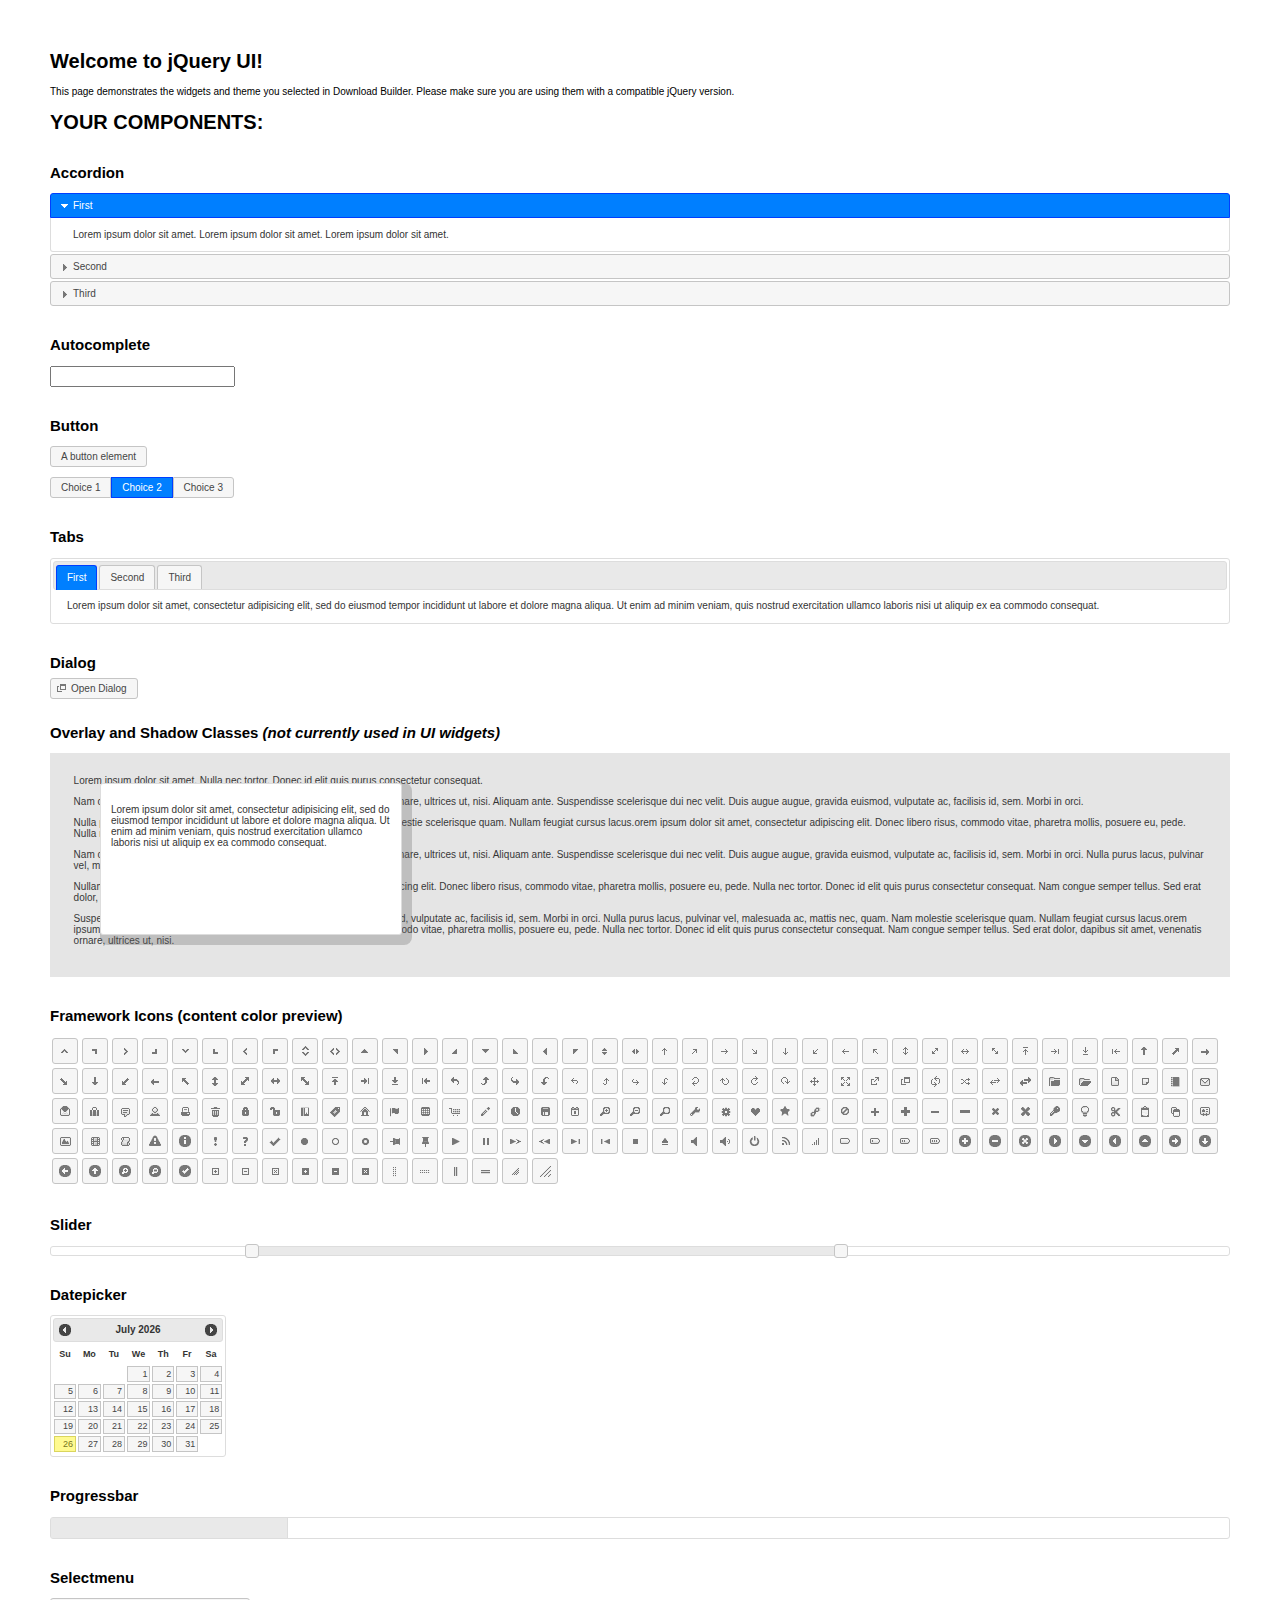
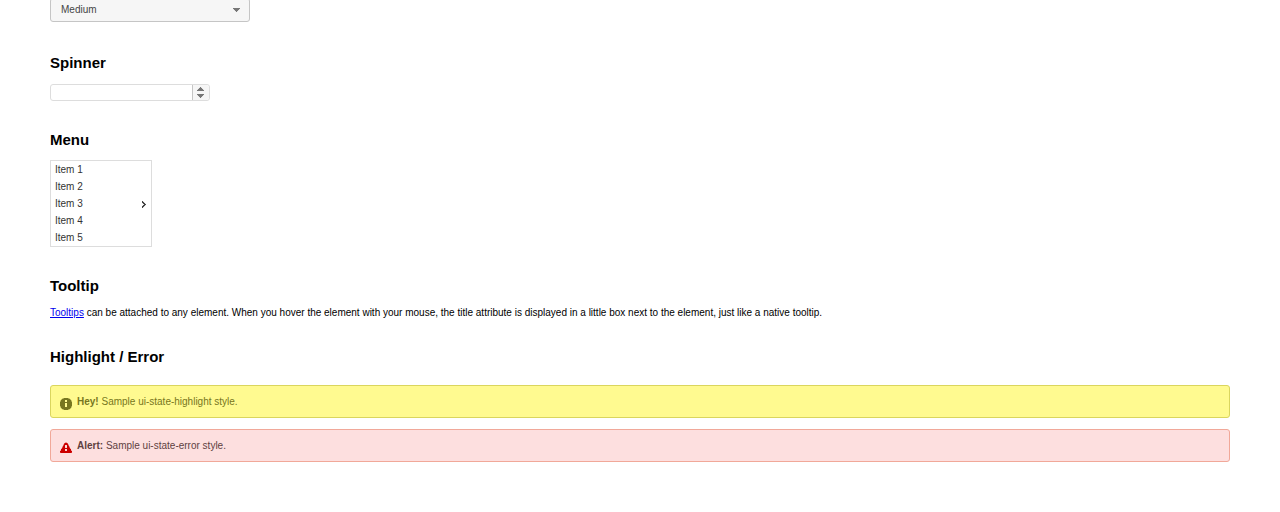
<file: vendor/jquery-ui-1.11.4/index.html>
<!doctype html>
<html lang="us">
<head>
	<meta charset="utf-8">
	<title>jQuery UI Example Page</title>
	<link href="jquery-ui.css" rel="stylesheet">
	<style>
	body{
		font: 62.5% "Trebuchet MS", sans-serif;
		margin: 50px;
	}
	.demoHeaders {
		margin-top: 2em;
	}
	#dialog-link {
		padding: .4em 1em .4em 20px;
		text-decoration: none;
		position: relative;
	}
	#dialog-link span.ui-icon {
		margin: 0 5px 0 0;
		position: absolute;
		left: .2em;
		top: 50%;
		margin-top: -8px;
	}
	#icons {
		margin: 0;
		padding: 0;
	}
	#icons li {
		margin: 2px;
		position: relative;
		padding: 4px 0;
		cursor: pointer;
		float: left;
		list-style: none;
	}
	#icons span.ui-icon {
		float: left;
		margin: 0 4px;
	}
	.fakewindowcontain .ui-widget-overlay {
		position: absolute;
	}
	select {
		width: 200px;
	}
	</style>
</head>
<body>

<h1>Welcome to jQuery UI!</h1>

<div class="ui-widget">
	<p>This page demonstrates the widgets and theme you selected in Download Builder. Please make sure you are using them with a compatible jQuery version.</p>
</div>

<h1>YOUR COMPONENTS:</h1>


<!-- Accordion -->
<h2 class="demoHeaders">Accordion</h2>
<div id="accordion">
	<h3>First</h3>
	<div>Lorem ipsum dolor sit amet. Lorem ipsum dolor sit amet. Lorem ipsum dolor sit amet.</div>
	<h3>Second</h3>
	<div>Phasellus mattis tincidunt nibh.</div>
	<h3>Third</h3>
	<div>Nam dui erat, auctor a, dignissim quis.</div>
</div>



<!-- Autocomplete -->
<h2 class="demoHeaders">Autocomplete</h2>
<div>
	<input id="autocomplete" title="type &quot;a&quot;">
</div>



<!-- Button -->
<h2 class="demoHeaders">Button</h2>
<button id="button">A button element</button>
<form style="margin-top: 1em;">
	<div id="radioset">
		<input type="radio" id="radio1" name="radio"><label for="radio1">Choice 1</label>
		<input type="radio" id="radio2" name="radio" checked="checked"><label for="radio2">Choice 2</label>
		<input type="radio" id="radio3" name="radio"><label for="radio3">Choice 3</label>
	</div>
</form>



<!-- Tabs -->
<h2 class="demoHeaders">Tabs</h2>
<div id="tabs">
	<ul>
		<li><a href="#tabs-1">First</a></li>
		<li><a href="#tabs-2">Second</a></li>
		<li><a href="#tabs-3">Third</a></li>
	</ul>
	<div id="tabs-1">Lorem ipsum dolor sit amet, consectetur adipisicing elit, sed do eiusmod tempor incididunt ut labore et dolore magna aliqua. Ut enim ad minim veniam, quis nostrud exercitation ullamco laboris nisi ut aliquip ex ea commodo consequat.</div>
	<div id="tabs-2">Phasellus mattis tincidunt nibh. Cras orci urna, blandit id, pretium vel, aliquet ornare, felis. Maecenas scelerisque sem non nisl. Fusce sed lorem in enim dictum bibendum.</div>
	<div id="tabs-3">Nam dui erat, auctor a, dignissim quis, sollicitudin eu, felis. Pellentesque nisi urna, interdum eget, sagittis et, consequat vestibulum, lacus. Mauris porttitor ullamcorper augue.</div>
</div>



<!-- Dialog NOTE: Dialog is not generated by UI in this demo so it can be visually styled in themeroller-->
<h2 class="demoHeaders">Dialog</h2>
<p><a href="#" id="dialog-link" class="ui-state-default ui-corner-all"><span class="ui-icon ui-icon-newwin"></span>Open Dialog</a></p>

<h2 class="demoHeaders">Overlay and Shadow Classes <em>(not currently used in UI widgets)</em></h2>
<div style="position: relative; width: 96%; height: 200px; padding:1% 2%; overflow:hidden;" class="fakewindowcontain">
	<p>Lorem ipsum dolor sit amet,  Nulla nec tortor. Donec id elit quis purus consectetur consequat. </p><p>Nam congue semper tellus. Sed erat dolor, dapibus sit amet, venenatis ornare, ultrices ut, nisi. Aliquam ante. Suspendisse scelerisque dui nec velit. Duis augue augue, gravida euismod, vulputate ac, facilisis id, sem. Morbi in orci. </p><p>Nulla purus lacus, pulvinar vel, malesuada ac, mattis nec, quam. Nam molestie scelerisque quam. Nullam feugiat cursus lacus.orem ipsum dolor sit amet, consectetur adipiscing elit. Donec libero risus, commodo vitae, pharetra mollis, posuere eu, pede. Nulla nec tortor. Donec id elit quis purus consectetur consequat. </p><p>Nam congue semper tellus. Sed erat dolor, dapibus sit amet, venenatis ornare, ultrices ut, nisi. Aliquam ante. Suspendisse scelerisque dui nec velit. Duis augue augue, gravida euismod, vulputate ac, facilisis id, sem. Morbi in orci. Nulla purus lacus, pulvinar vel, malesuada ac, mattis nec, quam. Nam molestie scelerisque quam. </p><p>Nullam feugiat cursus lacus.orem ipsum dolor sit amet, consectetur adipiscing elit. Donec libero risus, commodo vitae, pharetra mollis, posuere eu, pede. Nulla nec tortor. Donec id elit quis purus consectetur consequat. Nam congue semper tellus. Sed erat dolor, dapibus sit amet, venenatis ornare, ultrices ut, nisi. Aliquam ante. </p><p>Suspendisse scelerisque dui nec velit. Duis augue augue, gravida euismod, vulputate ac, facilisis id, sem. Morbi in orci. Nulla purus lacus, pulvinar vel, malesuada ac, mattis nec, quam. Nam molestie scelerisque quam. Nullam feugiat cursus lacus.orem ipsum dolor sit amet, consectetur adipiscing elit. Donec libero risus, commodo vitae, pharetra mollis, posuere eu, pede. Nulla nec tortor. Donec id elit quis purus consectetur consequat. Nam congue semper tellus. Sed erat dolor, dapibus sit amet, venenatis ornare, ultrices ut, nisi. </p>

	<!-- ui-dialog -->
	<div class="ui-overlay"><div class="ui-widget-overlay"></div><div class="ui-widget-shadow ui-corner-all" style="width: 302px; height: 152px; position: absolute; left: 50px; top: 30px;"></div></div>
	<div style="position: absolute; width: 280px; height: 130px;left: 50px; top: 30px; padding: 10px;" class="ui-widget ui-widget-content ui-corner-all">
		<div class="ui-dialog-content ui-widget-content" style="background: none; border: 0;">
			<p>Lorem ipsum dolor sit amet, consectetur adipisicing elit, sed do eiusmod tempor incididunt ut labore et dolore magna aliqua. Ut enim ad minim veniam, quis nostrud exercitation ullamco laboris nisi ut aliquip ex ea commodo consequat.</p>
		</div>
	</div>

</div>

<!-- ui-dialog -->
<div id="dialog" title="Dialog Title">
	<p>Lorem ipsum dolor sit amet, consectetur adipisicing elit, sed do eiusmod tempor incididunt ut labore et dolore magna aliqua. Ut enim ad minim veniam, quis nostrud exercitation ullamco laboris nisi ut aliquip ex ea commodo consequat.</p>
</div>



<h2 class="demoHeaders">Framework Icons (content color preview)</h2>
<ul id="icons" class="ui-widget ui-helper-clearfix">
	<li class="ui-state-default ui-corner-all" title=".ui-icon-carat-1-n"><span class="ui-icon ui-icon-carat-1-n"></span></li>
	<li class="ui-state-default ui-corner-all" title=".ui-icon-carat-1-ne"><span class="ui-icon ui-icon-carat-1-ne"></span></li>
	<li class="ui-state-default ui-corner-all" title=".ui-icon-carat-1-e"><span class="ui-icon ui-icon-carat-1-e"></span></li>
	<li class="ui-state-default ui-corner-all" title=".ui-icon-carat-1-se"><span class="ui-icon ui-icon-carat-1-se"></span></li>
	<li class="ui-state-default ui-corner-all" title=".ui-icon-carat-1-s"><span class="ui-icon ui-icon-carat-1-s"></span></li>
	<li class="ui-state-default ui-corner-all" title=".ui-icon-carat-1-sw"><span class="ui-icon ui-icon-carat-1-sw"></span></li>
	<li class="ui-state-default ui-corner-all" title=".ui-icon-carat-1-w"><span class="ui-icon ui-icon-carat-1-w"></span></li>
	<li class="ui-state-default ui-corner-all" title=".ui-icon-carat-1-nw"><span class="ui-icon ui-icon-carat-1-nw"></span></li>
	<li class="ui-state-default ui-corner-all" title=".ui-icon-carat-2-n-s"><span class="ui-icon ui-icon-carat-2-n-s"></span></li>
	<li class="ui-state-default ui-corner-all" title=".ui-icon-carat-2-e-w"><span class="ui-icon ui-icon-carat-2-e-w"></span></li>
	<li class="ui-state-default ui-corner-all" title=".ui-icon-triangle-1-n"><span class="ui-icon ui-icon-triangle-1-n"></span></li>
	<li class="ui-state-default ui-corner-all" title=".ui-icon-triangle-1-ne"><span class="ui-icon ui-icon-triangle-1-ne"></span></li>
	<li class="ui-state-default ui-corner-all" title=".ui-icon-triangle-1-e"><span class="ui-icon ui-icon-triangle-1-e"></span></li>
	<li class="ui-state-default ui-corner-all" title=".ui-icon-triangle-1-se"><span class="ui-icon ui-icon-triangle-1-se"></span></li>
	<li class="ui-state-default ui-corner-all" title=".ui-icon-triangle-1-s"><span class="ui-icon ui-icon-triangle-1-s"></span></li>
	<li class="ui-state-default ui-corner-all" title=".ui-icon-triangle-1-sw"><span class="ui-icon ui-icon-triangle-1-sw"></span></li>
	<li class="ui-state-default ui-corner-all" title=".ui-icon-triangle-1-w"><span class="ui-icon ui-icon-triangle-1-w"></span></li>
	<li class="ui-state-default ui-corner-all" title=".ui-icon-triangle-1-nw"><span class="ui-icon ui-icon-triangle-1-nw"></span></li>
	<li class="ui-state-default ui-corner-all" title=".ui-icon-triangle-2-n-s"><span class="ui-icon ui-icon-triangle-2-n-s"></span></li>
	<li class="ui-state-default ui-corner-all" title=".ui-icon-triangle-2-e-w"><span class="ui-icon ui-icon-triangle-2-e-w"></span></li>
	<li class="ui-state-default ui-corner-all" title=".ui-icon-arrow-1-n"><span class="ui-icon ui-icon-arrow-1-n"></span></li>
	<li class="ui-state-default ui-corner-all" title=".ui-icon-arrow-1-ne"><span class="ui-icon ui-icon-arrow-1-ne"></span></li>
	<li class="ui-state-default ui-corner-all" title=".ui-icon-arrow-1-e"><span class="ui-icon ui-icon-arrow-1-e"></span></li>
	<li class="ui-state-default ui-corner-all" title=".ui-icon-arrow-1-se"><span class="ui-icon ui-icon-arrow-1-se"></span></li>
	<li class="ui-state-default ui-corner-all" title=".ui-icon-arrow-1-s"><span class="ui-icon ui-icon-arrow-1-s"></span></li>
	<li class="ui-state-default ui-corner-all" title=".ui-icon-arrow-1-sw"><span class="ui-icon ui-icon-arrow-1-sw"></span></li>
	<li class="ui-state-default ui-corner-all" title=".ui-icon-arrow-1-w"><span class="ui-icon ui-icon-arrow-1-w"></span></li>
	<li class="ui-state-default ui-corner-all" title=".ui-icon-arrow-1-nw"><span class="ui-icon ui-icon-arrow-1-nw"></span></li>
	<li class="ui-state-default ui-corner-all" title=".ui-icon-arrow-2-n-s"><span class="ui-icon ui-icon-arrow-2-n-s"></span></li>
	<li class="ui-state-default ui-corner-all" title=".ui-icon-arrow-2-ne-sw"><span class="ui-icon ui-icon-arrow-2-ne-sw"></span></li>
	<li class="ui-state-default ui-corner-all" title=".ui-icon-arrow-2-e-w"><span class="ui-icon ui-icon-arrow-2-e-w"></span></li>
	<li class="ui-state-default ui-corner-all" title=".ui-icon-arrow-2-se-nw"><span class="ui-icon ui-icon-arrow-2-se-nw"></span></li>
	<li class="ui-state-default ui-corner-all" title=".ui-icon-arrowstop-1-n"><span class="ui-icon ui-icon-arrowstop-1-n"></span></li>
	<li class="ui-state-default ui-corner-all" title=".ui-icon-arrowstop-1-e"><span class="ui-icon ui-icon-arrowstop-1-e"></span></li>
	<li class="ui-state-default ui-corner-all" title=".ui-icon-arrowstop-1-s"><span class="ui-icon ui-icon-arrowstop-1-s"></span></li>
	<li class="ui-state-default ui-corner-all" title=".ui-icon-arrowstop-1-w"><span class="ui-icon ui-icon-arrowstop-1-w"></span></li>
	<li class="ui-state-default ui-corner-all" title=".ui-icon-arrowthick-1-n"><span class="ui-icon ui-icon-arrowthick-1-n"></span></li>
	<li class="ui-state-default ui-corner-all" title=".ui-icon-arrowthick-1-ne"><span class="ui-icon ui-icon-arrowthick-1-ne"></span></li>
	<li class="ui-state-default ui-corner-all" title=".ui-icon-arrowthick-1-e"><span class="ui-icon ui-icon-arrowthick-1-e"></span></li>
	<li class="ui-state-default ui-corner-all" title=".ui-icon-arrowthick-1-se"><span class="ui-icon ui-icon-arrowthick-1-se"></span></li>
	<li class="ui-state-default ui-corner-all" title=".ui-icon-arrowthick-1-s"><span class="ui-icon ui-icon-arrowthick-1-s"></span></li>
	<li class="ui-state-default ui-corner-all" title=".ui-icon-arrowthick-1-sw"><span class="ui-icon ui-icon-arrowthick-1-sw"></span></li>
	<li class="ui-state-default ui-corner-all" title=".ui-icon-arrowthick-1-w"><span class="ui-icon ui-icon-arrowthick-1-w"></span></li>
	<li class="ui-state-default ui-corner-all" title=".ui-icon-arrowthick-1-nw"><span class="ui-icon ui-icon-arrowthick-1-nw"></span></li>
	<li class="ui-state-default ui-corner-all" title=".ui-icon-arrowthick-2-n-s"><span class="ui-icon ui-icon-arrowthick-2-n-s"></span></li>
	<li class="ui-state-default ui-corner-all" title=".ui-icon-arrowthick-2-ne-sw"><span class="ui-icon ui-icon-arrowthick-2-ne-sw"></span></li>
	<li class="ui-state-default ui-corner-all" title=".ui-icon-arrowthick-2-e-w"><span class="ui-icon ui-icon-arrowthick-2-e-w"></span></li>
	<li class="ui-state-default ui-corner-all" title=".ui-icon-arrowthick-2-se-nw"><span class="ui-icon ui-icon-arrowthick-2-se-nw"></span></li>
	<li class="ui-state-default ui-corner-all" title=".ui-icon-arrowthickstop-1-n"><span class="ui-icon ui-icon-arrowthickstop-1-n"></span></li>
	<li class="ui-state-default ui-corner-all" title=".ui-icon-arrowthickstop-1-e"><span class="ui-icon ui-icon-arrowthickstop-1-e"></span></li>
	<li class="ui-state-default ui-corner-all" title=".ui-icon-arrowthickstop-1-s"><span class="ui-icon ui-icon-arrowthickstop-1-s"></span></li>
	<li class="ui-state-default ui-corner-all" title=".ui-icon-arrowthickstop-1-w"><span class="ui-icon ui-icon-arrowthickstop-1-w"></span></li>
	<li class="ui-state-default ui-corner-all" title=".ui-icon-arrowreturnthick-1-w"><span class="ui-icon ui-icon-arrowreturnthick-1-w"></span></li>
	<li class="ui-state-default ui-corner-all" title=".ui-icon-arrowreturnthick-1-n"><span class="ui-icon ui-icon-arrowreturnthick-1-n"></span></li>
	<li class="ui-state-default ui-corner-all" title=".ui-icon-arrowreturnthick-1-e"><span class="ui-icon ui-icon-arrowreturnthick-1-e"></span></li>
	<li class="ui-state-default ui-corner-all" title=".ui-icon-arrowreturnthick-1-s"><span class="ui-icon ui-icon-arrowreturnthick-1-s"></span></li>
	<li class="ui-state-default ui-corner-all" title=".ui-icon-arrowreturn-1-w"><span class="ui-icon ui-icon-arrowreturn-1-w"></span></li>
	<li class="ui-state-default ui-corner-all" title=".ui-icon-arrowreturn-1-n"><span class="ui-icon ui-icon-arrowreturn-1-n"></span></li>
	<li class="ui-state-default ui-corner-all" title=".ui-icon-arrowreturn-1-e"><span class="ui-icon ui-icon-arrowreturn-1-e"></span></li>
	<li class="ui-state-default ui-corner-all" title=".ui-icon-arrowreturn-1-s"><span class="ui-icon ui-icon-arrowreturn-1-s"></span></li>
	<li class="ui-state-default ui-corner-all" title=".ui-icon-arrowrefresh-1-w"><span class="ui-icon ui-icon-arrowrefresh-1-w"></span></li>
	<li class="ui-state-default ui-corner-all" title=".ui-icon-arrowrefresh-1-n"><span class="ui-icon ui-icon-arrowrefresh-1-n"></span></li>
	<li class="ui-state-default ui-corner-all" title=".ui-icon-arrowrefresh-1-e"><span class="ui-icon ui-icon-arrowrefresh-1-e"></span></li>
	<li class="ui-state-default ui-corner-all" title=".ui-icon-arrowrefresh-1-s"><span class="ui-icon ui-icon-arrowrefresh-1-s"></span></li>
	<li class="ui-state-default ui-corner-all" title=".ui-icon-arrow-4"><span class="ui-icon ui-icon-arrow-4"></span></li>
	<li class="ui-state-default ui-corner-all" title=".ui-icon-arrow-4-diag"><span class="ui-icon ui-icon-arrow-4-diag"></span></li>
	<li class="ui-state-default ui-corner-all" title=".ui-icon-extlink"><span class="ui-icon ui-icon-extlink"></span></li>
	<li class="ui-state-default ui-corner-all" title=".ui-icon-newwin"><span class="ui-icon ui-icon-newwin"></span></li>
	<li class="ui-state-default ui-corner-all" title=".ui-icon-refresh"><span class="ui-icon ui-icon-refresh"></span></li>
	<li class="ui-state-default ui-corner-all" title=".ui-icon-shuffle"><span class="ui-icon ui-icon-shuffle"></span></li>
	<li class="ui-state-default ui-corner-all" title=".ui-icon-transfer-e-w"><span class="ui-icon ui-icon-transfer-e-w"></span></li>
	<li class="ui-state-default ui-corner-all" title=".ui-icon-transferthick-e-w"><span class="ui-icon ui-icon-transferthick-e-w"></span></li>
	<li class="ui-state-default ui-corner-all" title=".ui-icon-folder-collapsed"><span class="ui-icon ui-icon-folder-collapsed"></span></li>
	<li class="ui-state-default ui-corner-all" title=".ui-icon-folder-open"><span class="ui-icon ui-icon-folder-open"></span></li>
	<li class="ui-state-default ui-corner-all" title=".ui-icon-document"><span class="ui-icon ui-icon-document"></span></li>
	<li class="ui-state-default ui-corner-all" title=".ui-icon-document-b"><span class="ui-icon ui-icon-document-b"></span></li>
	<li class="ui-state-default ui-corner-all" title=".ui-icon-note"><span class="ui-icon ui-icon-note"></span></li>
	<li class="ui-state-default ui-corner-all" title=".ui-icon-mail-closed"><span class="ui-icon ui-icon-mail-closed"></span></li>
	<li class="ui-state-default ui-corner-all" title=".ui-icon-mail-open"><span class="ui-icon ui-icon-mail-open"></span></li>
	<li class="ui-state-default ui-corner-all" title=".ui-icon-suitcase"><span class="ui-icon ui-icon-suitcase"></span></li>
	<li class="ui-state-default ui-corner-all" title=".ui-icon-comment"><span class="ui-icon ui-icon-comment"></span></li>
	<li class="ui-state-default ui-corner-all" title=".ui-icon-person"><span class="ui-icon ui-icon-person"></span></li>
	<li class="ui-state-default ui-corner-all" title=".ui-icon-print"><span class="ui-icon ui-icon-print"></span></li>
	<li class="ui-state-default ui-corner-all" title=".ui-icon-trash"><span class="ui-icon ui-icon-trash"></span></li>
	<li class="ui-state-default ui-corner-all" title=".ui-icon-locked"><span class="ui-icon ui-icon-locked"></span></li>
	<li class="ui-state-default ui-corner-all" title=".ui-icon-unlocked"><span class="ui-icon ui-icon-unlocked"></span></li>
	<li class="ui-state-default ui-corner-all" title=".ui-icon-bookmark"><span class="ui-icon ui-icon-bookmark"></span></li>
	<li class="ui-state-default ui-corner-all" title=".ui-icon-tag"><span class="ui-icon ui-icon-tag"></span></li>
	<li class="ui-state-default ui-corner-all" title=".ui-icon-home"><span class="ui-icon ui-icon-home"></span></li>
	<li class="ui-state-default ui-corner-all" title=".ui-icon-flag"><span class="ui-icon ui-icon-flag"></span></li>
	<li class="ui-state-default ui-corner-all" title=".ui-icon-calculator"><span class="ui-icon ui-icon-calculator"></span></li>
	<li class="ui-state-default ui-corner-all" title=".ui-icon-cart"><span class="ui-icon ui-icon-cart"></span></li>
	<li class="ui-state-default ui-corner-all" title=".ui-icon-pencil"><span class="ui-icon ui-icon-pencil"></span></li>
	<li class="ui-state-default ui-corner-all" title=".ui-icon-clock"><span class="ui-icon ui-icon-clock"></span></li>
	<li class="ui-state-default ui-corner-all" title=".ui-icon-disk"><span class="ui-icon ui-icon-disk"></span></li>
	<li class="ui-state-default ui-corner-all" title=".ui-icon-calendar"><span class="ui-icon ui-icon-calendar"></span></li>
	<li class="ui-state-default ui-corner-all" title=".ui-icon-zoomin"><span class="ui-icon ui-icon-zoomin"></span></li>
	<li class="ui-state-default ui-corner-all" title=".ui-icon-zoomout"><span class="ui-icon ui-icon-zoomout"></span></li>
	<li class="ui-state-default ui-corner-all" title=".ui-icon-search"><span class="ui-icon ui-icon-search"></span></li>
	<li class="ui-state-default ui-corner-all" title=".ui-icon-wrench"><span class="ui-icon ui-icon-wrench"></span></li>
	<li class="ui-state-default ui-corner-all" title=".ui-icon-gear"><span class="ui-icon ui-icon-gear"></span></li>
	<li class="ui-state-default ui-corner-all" title=".ui-icon-heart"><span class="ui-icon ui-icon-heart"></span></li>
	<li class="ui-state-default ui-corner-all" title=".ui-icon-star"><span class="ui-icon ui-icon-star"></span></li>
	<li class="ui-state-default ui-corner-all" title=".ui-icon-link"><span class="ui-icon ui-icon-link"></span></li>
	<li class="ui-state-default ui-corner-all" title=".ui-icon-cancel"><span class="ui-icon ui-icon-cancel"></span></li>
	<li class="ui-state-default ui-corner-all" title=".ui-icon-plus"><span class="ui-icon ui-icon-plus"></span></li>
	<li class="ui-state-default ui-corner-all" title=".ui-icon-plusthick"><span class="ui-icon ui-icon-plusthick"></span></li>
	<li class="ui-state-default ui-corner-all" title=".ui-icon-minus"><span class="ui-icon ui-icon-minus"></span></li>
	<li class="ui-state-default ui-corner-all" title=".ui-icon-minusthick"><span class="ui-icon ui-icon-minusthick"></span></li>
	<li class="ui-state-default ui-corner-all" title=".ui-icon-close"><span class="ui-icon ui-icon-close"></span></li>
	<li class="ui-state-default ui-corner-all" title=".ui-icon-closethick"><span class="ui-icon ui-icon-closethick"></span></li>
	<li class="ui-state-default ui-corner-all" title=".ui-icon-key"><span class="ui-icon ui-icon-key"></span></li>
	<li class="ui-state-default ui-corner-all" title=".ui-icon-lightbulb"><span class="ui-icon ui-icon-lightbulb"></span></li>
	<li class="ui-state-default ui-corner-all" title=".ui-icon-scissors"><span class="ui-icon ui-icon-scissors"></span></li>
	<li class="ui-state-default ui-corner-all" title=".ui-icon-clipboard"><span class="ui-icon ui-icon-clipboard"></span></li>
	<li class="ui-state-default ui-corner-all" title=".ui-icon-copy"><span class="ui-icon ui-icon-copy"></span></li>
	<li class="ui-state-default ui-corner-all" title=".ui-icon-contact"><span class="ui-icon ui-icon-contact"></span></li>
	<li class="ui-state-default ui-corner-all" title=".ui-icon-image"><span class="ui-icon ui-icon-image"></span></li>
	<li class="ui-state-default ui-corner-all" title=".ui-icon-video"><span class="ui-icon ui-icon-video"></span></li>
	<li class="ui-state-default ui-corner-all" title=".ui-icon-script"><span class="ui-icon ui-icon-script"></span></li>
	<li class="ui-state-default ui-corner-all" title=".ui-icon-alert"><span class="ui-icon ui-icon-alert"></span></li>
	<li class="ui-state-default ui-corner-all" title=".ui-icon-info"><span class="ui-icon ui-icon-info"></span></li>
	<li class="ui-state-default ui-corner-all" title=".ui-icon-notice"><span class="ui-icon ui-icon-notice"></span></li>
	<li class="ui-state-default ui-corner-all" title=".ui-icon-help"><span class="ui-icon ui-icon-help"></span></li>
	<li class="ui-state-default ui-corner-all" title=".ui-icon-check"><span class="ui-icon ui-icon-check"></span></li>
	<li class="ui-state-default ui-corner-all" title=".ui-icon-bullet"><span class="ui-icon ui-icon-bullet"></span></li>
	<li class="ui-state-default ui-corner-all" title=".ui-icon-radio-off"><span class="ui-icon ui-icon-radio-off"></span></li>
	<li class="ui-state-default ui-corner-all" title=".ui-icon-radio-on"><span class="ui-icon ui-icon-radio-on"></span></li>
	<li class="ui-state-default ui-corner-all" title=".ui-icon-pin-w"><span class="ui-icon ui-icon-pin-w"></span></li>
	<li class="ui-state-default ui-corner-all" title=".ui-icon-pin-s"><span class="ui-icon ui-icon-pin-s"></span></li>
	<li class="ui-state-default ui-corner-all" title=".ui-icon-play"><span class="ui-icon ui-icon-play"></span></li>
	<li class="ui-state-default ui-corner-all" title=".ui-icon-pause"><span class="ui-icon ui-icon-pause"></span></li>
	<li class="ui-state-default ui-corner-all" title=".ui-icon-seek-next"><span class="ui-icon ui-icon-seek-next"></span></li>
	<li class="ui-state-default ui-corner-all" title=".ui-icon-seek-prev"><span class="ui-icon ui-icon-seek-prev"></span></li>
	<li class="ui-state-default ui-corner-all" title=".ui-icon-seek-end"><span class="ui-icon ui-icon-seek-end"></span></li>
	<li class="ui-state-default ui-corner-all" title=".ui-icon-seek-first"><span class="ui-icon ui-icon-seek-first"></span></li>
	<li class="ui-state-default ui-corner-all" title=".ui-icon-stop"><span class="ui-icon ui-icon-stop"></span></li>
	<li class="ui-state-default ui-corner-all" title=".ui-icon-eject"><span class="ui-icon ui-icon-eject"></span></li>
	<li class="ui-state-default ui-corner-all" title=".ui-icon-volume-off"><span class="ui-icon ui-icon-volume-off"></span></li>
	<li class="ui-state-default ui-corner-all" title=".ui-icon-volume-on"><span class="ui-icon ui-icon-volume-on"></span></li>
	<li class="ui-state-default ui-corner-all" title=".ui-icon-power"><span class="ui-icon ui-icon-power"></span></li>
	<li class="ui-state-default ui-corner-all" title=".ui-icon-signal-diag"><span class="ui-icon ui-icon-signal-diag"></span></li>
	<li class="ui-state-default ui-corner-all" title=".ui-icon-signal"><span class="ui-icon ui-icon-signal"></span></li>
	<li class="ui-state-default ui-corner-all" title=".ui-icon-battery-0"><span class="ui-icon ui-icon-battery-0"></span></li>
	<li class="ui-state-default ui-corner-all" title=".ui-icon-battery-1"><span class="ui-icon ui-icon-battery-1"></span></li>
	<li class="ui-state-default ui-corner-all" title=".ui-icon-battery-2"><span class="ui-icon ui-icon-battery-2"></span></li>
	<li class="ui-state-default ui-corner-all" title=".ui-icon-battery-3"><span class="ui-icon ui-icon-battery-3"></span></li>
	<li class="ui-state-default ui-corner-all" title=".ui-icon-circle-plus"><span class="ui-icon ui-icon-circle-plus"></span></li>
	<li class="ui-state-default ui-corner-all" title=".ui-icon-circle-minus"><span class="ui-icon ui-icon-circle-minus"></span></li>
	<li class="ui-state-default ui-corner-all" title=".ui-icon-circle-close"><span class="ui-icon ui-icon-circle-close"></span></li>
	<li class="ui-state-default ui-corner-all" title=".ui-icon-circle-triangle-e"><span class="ui-icon ui-icon-circle-triangle-e"></span></li>
	<li class="ui-state-default ui-corner-all" title=".ui-icon-circle-triangle-s"><span class="ui-icon ui-icon-circle-triangle-s"></span></li>
	<li class="ui-state-default ui-corner-all" title=".ui-icon-circle-triangle-w"><span class="ui-icon ui-icon-circle-triangle-w"></span></li>
	<li class="ui-state-default ui-corner-all" title=".ui-icon-circle-triangle-n"><span class="ui-icon ui-icon-circle-triangle-n"></span></li>
	<li class="ui-state-default ui-corner-all" title=".ui-icon-circle-arrow-e"><span class="ui-icon ui-icon-circle-arrow-e"></span></li>
	<li class="ui-state-default ui-corner-all" title=".ui-icon-circle-arrow-s"><span class="ui-icon ui-icon-circle-arrow-s"></span></li>
	<li class="ui-state-default ui-corner-all" title=".ui-icon-circle-arrow-w"><span class="ui-icon ui-icon-circle-arrow-w"></span></li>
	<li class="ui-state-default ui-corner-all" title=".ui-icon-circle-arrow-n"><span class="ui-icon ui-icon-circle-arrow-n"></span></li>
	<li class="ui-state-default ui-corner-all" title=".ui-icon-circle-zoomin"><span class="ui-icon ui-icon-circle-zoomin"></span></li>
	<li class="ui-state-default ui-corner-all" title=".ui-icon-circle-zoomout"><span class="ui-icon ui-icon-circle-zoomout"></span></li>
	<li class="ui-state-default ui-corner-all" title=".ui-icon-circle-check"><span class="ui-icon ui-icon-circle-check"></span></li>
	<li class="ui-state-default ui-corner-all" title=".ui-icon-circlesmall-plus"><span class="ui-icon ui-icon-circlesmall-plus"></span></li>
	<li class="ui-state-default ui-corner-all" title=".ui-icon-circlesmall-minus"><span class="ui-icon ui-icon-circlesmall-minus"></span></li>
	<li class="ui-state-default ui-corner-all" title=".ui-icon-circlesmall-close"><span class="ui-icon ui-icon-circlesmall-close"></span></li>
	<li class="ui-state-default ui-corner-all" title=".ui-icon-squaresmall-plus"><span class="ui-icon ui-icon-squaresmall-plus"></span></li>
	<li class="ui-state-default ui-corner-all" title=".ui-icon-squaresmall-minus"><span class="ui-icon ui-icon-squaresmall-minus"></span></li>
	<li class="ui-state-default ui-corner-all" title=".ui-icon-squaresmall-close"><span class="ui-icon ui-icon-squaresmall-close"></span></li>
	<li class="ui-state-default ui-corner-all" title=".ui-icon-grip-dotted-vertical"><span class="ui-icon ui-icon-grip-dotted-vertical"></span></li>
	<li class="ui-state-default ui-corner-all" title=".ui-icon-grip-dotted-horizontal"><span class="ui-icon ui-icon-grip-dotted-horizontal"></span></li>
	<li class="ui-state-default ui-corner-all" title=".ui-icon-grip-solid-vertical"><span class="ui-icon ui-icon-grip-solid-vertical"></span></li>
	<li class="ui-state-default ui-corner-all" title=".ui-icon-grip-solid-horizontal"><span class="ui-icon ui-icon-grip-solid-horizontal"></span></li>
	<li class="ui-state-default ui-corner-all" title=".ui-icon-gripsmall-diagonal-se"><span class="ui-icon ui-icon-gripsmall-diagonal-se"></span></li>
	<li class="ui-state-default ui-corner-all" title=".ui-icon-grip-diagonal-se"><span class="ui-icon ui-icon-grip-diagonal-se"></span></li>
</ul>


<!-- Slider -->
<h2 class="demoHeaders">Slider</h2>
<div id="slider"></div>



<!-- Datepicker -->
<h2 class="demoHeaders">Datepicker</h2>
<div id="datepicker"></div>



<!-- Progressbar -->
<h2 class="demoHeaders">Progressbar</h2>
<div id="progressbar"></div>



<!-- Progressbar -->
<h2 class="demoHeaders">Selectmenu</h2>
<select id="selectmenu">
	<option>Slower</option>
	<option>Slow</option>
	<option selected="selected">Medium</option>
	<option>Fast</option>
	<option>Faster</option>
</select>



<!-- Spinner -->
<h2 class="demoHeaders">Spinner</h2>
<input id="spinner">



<!-- Menu -->
<h2 class="demoHeaders">Menu</h2>
<ul style="width:100px;" id="menu">
	<li>Item 1</li>
	<li>Item 2</li>
	<li>Item 3
		<ul>
			<li>Item 3-1</li>
			<li>Item 3-2</li>
			<li>Item 3-3</li>
			<li>Item 3-4</li>
			<li>Item 3-5</li>
		</ul>
	</li>
	<li>Item 4</li>
	<li>Item 5</li>
</ul>



<!-- Tooltip -->
<h2 class="demoHeaders">Tooltip</h2>
<p id="tooltip">
	<a href="#" title="That&apos;s what this widget is">Tooltips</a> can be attached to any element. When you hover
the element with your mouse, the title attribute is displayed in a little box next to the element, just like a native tooltip.
</p>


<!-- Highlight / Error -->
<h2 class="demoHeaders">Highlight / Error</h2>
<div class="ui-widget">
	<div class="ui-state-highlight ui-corner-all" style="margin-top: 20px; padding: 0 .7em;">
		<p><span class="ui-icon ui-icon-info" style="float: left; margin-right: .3em;"></span>
		<strong>Hey!</strong> Sample ui-state-highlight style.</p>
	</div>
</div>
<br>
<div class="ui-widget">
	<div class="ui-state-error ui-corner-all" style="padding: 0 .7em;">
		<p><span class="ui-icon ui-icon-alert" style="float: left; margin-right: .3em;"></span>
		<strong>Alert:</strong> Sample ui-state-error style.</p>
	</div>
</div>

<script src="external/jquery/jquery.js"></script>
<script src="jquery-ui.js"></script>
<script>

$( "#accordion" ).accordion();



var availableTags = [
	"ActionScript",
	"AppleScript",
	"Asp",
	"BASIC",
	"C",
	"C++",
	"Clojure",
	"COBOL",
	"ColdFusion",
	"Erlang",
	"Fortran",
	"Groovy",
	"Haskell",
	"Java",
	"JavaScript",
	"Lisp",
	"Perl",
	"PHP",
	"Python",
	"Ruby",
	"Scala",
	"Scheme"
];
$( "#autocomplete" ).autocomplete({
	source: availableTags
});



$( "#button" ).button();
$( "#radioset" ).buttonset();



$( "#tabs" ).tabs();



$( "#dialog" ).dialog({
	autoOpen: false,
	width: 400,
	buttons: [
		{
			text: "Ok",
			click: function() {
				$( this ).dialog( "close" );
			}
		},
		{
			text: "Cancel",
			click: function() {
				$( this ).dialog( "close" );
			}
		}
	]
});

// Link to open the dialog
$( "#dialog-link" ).click(function( event ) {
	$( "#dialog" ).dialog( "open" );
	event.preventDefault();
});



$( "#datepicker" ).datepicker({
	inline: true
});



$( "#slider" ).slider({
	range: true,
	values: [ 17, 67 ]
});



$( "#progressbar" ).progressbar({
	value: 20
});



$( "#spinner" ).spinner();



$( "#menu" ).menu();



$( "#tooltip" ).tooltip();



$( "#selectmenu" ).selectmenu();


// Hover states on the static widgets
$( "#dialog-link, #icons li" ).hover(
	function() {
		$( this ).addClass( "ui-state-hover" );
	},
	function() {
		$( this ).removeClass( "ui-state-hover" );
	}
);
</script>
</body>
</html>
</file>
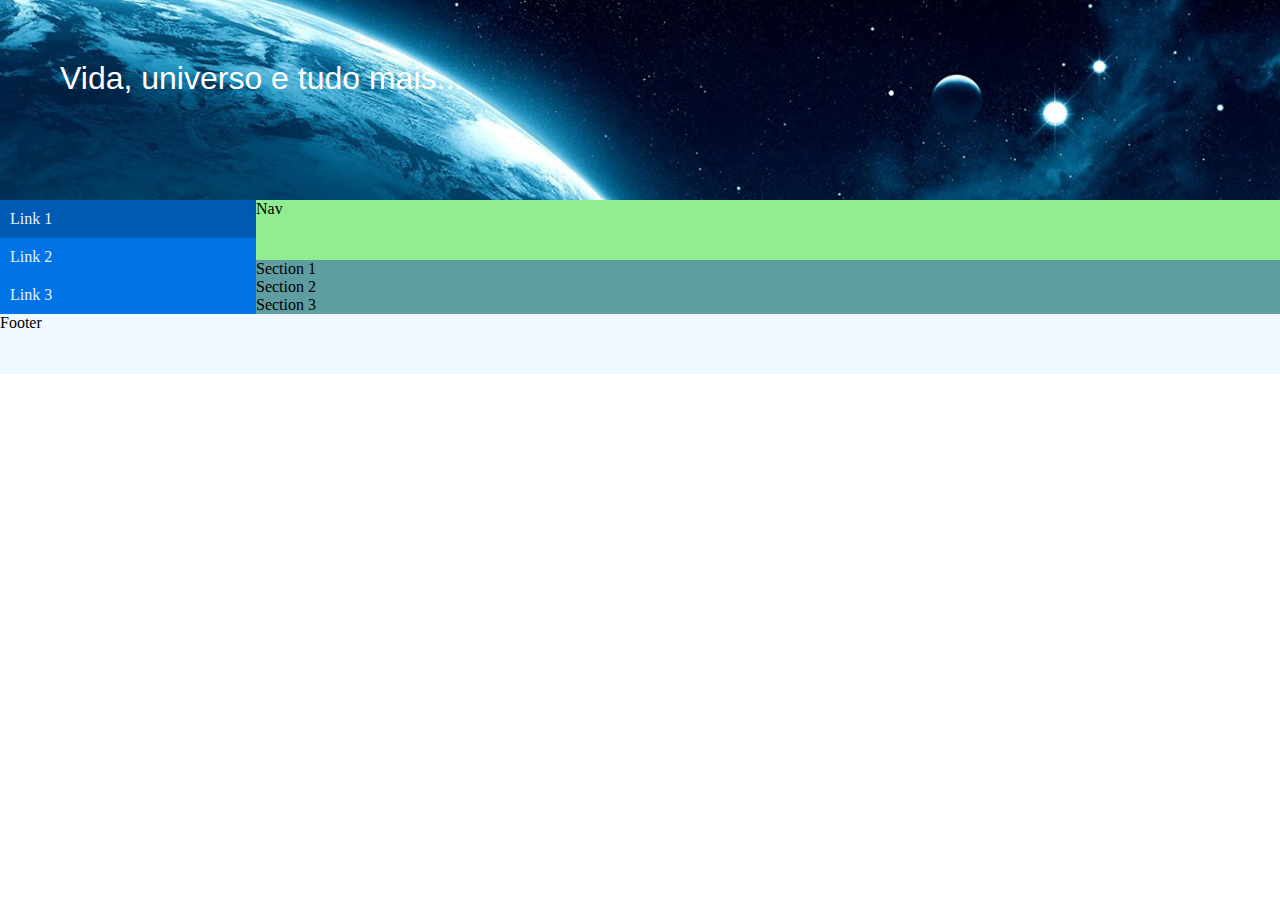
<file: lib/demo/views/index.html>
<!DOCTYPE html>
<html>
<head>
	<title>Responsive</title>
	<link rel="stylesheet" type="text/css" href="../assets/stylesheets/layout.css">
	<link rel="stylesheet" type="text/css" href="../assets/stylesheets/banner.css">
	<link rel="stylesheet" type="text/css" href="../assets/stylesheets/sidebar.css">
	<link rel="stylesheet" type="text/css" href="../assets/stylesheets/glyphicons.css">
    <meta name="description" content="Exemplo de website Responsivo. Responsive website example.">
    <meta name="viewport" content="width=device-width, initial-scale=1">
</head>
<body>
	<figure id="banner">
		<figcaption>Vida, universo e tudo mais...</figcaption>
	</figure>
	<div class="main-container">
		<sidebar>
			<ul>
				<li>
					<a id="link1" href="#banner" class="selected" onclick="selectLink(1);">Link 1</a>
				</li>
				<li>
					<a id="link2" href="#banner" onclick="selectLink(2);">Link 2</a>
				</li>
				<li>
					<a id="link3" href="#banner" onclick="selectLink(3);">Link 3</a>
				</li>
			</ul>
		</sidebar>
		<content>
			<nav>
				Nav
			</nav>
			<section>
				Section 1
			</section>
			<section>
				Section 2
			</section>	
			<section>
				Section 3
			</section>	
		</content>
	</div>
	<footer>
		Footer
	</footer>
</body>
<script type="text/javascript">
	function selectLink(linkNumber) {
		elem = document.querySelector("a#link" + linkNumber);
		elem.class = "selected";
		console.log(elem.class);
	}
</script>
</html>
</file>
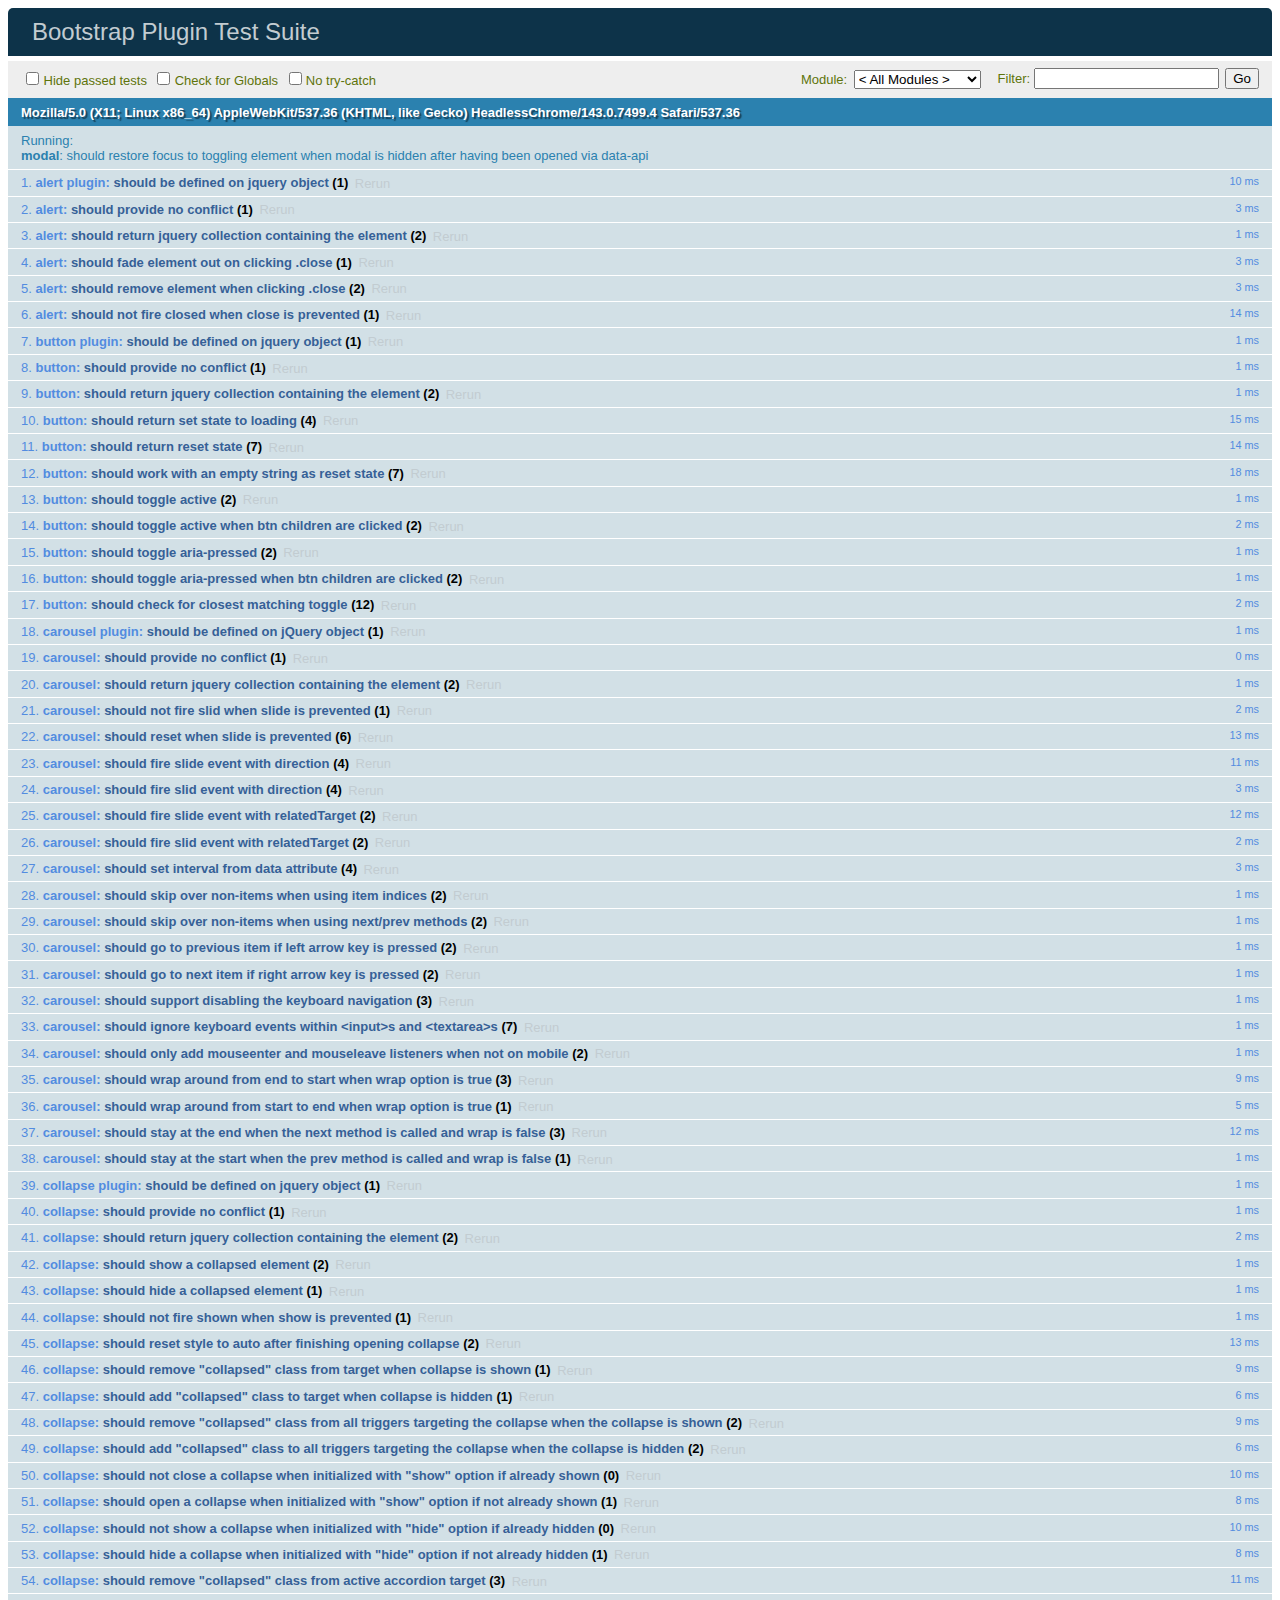
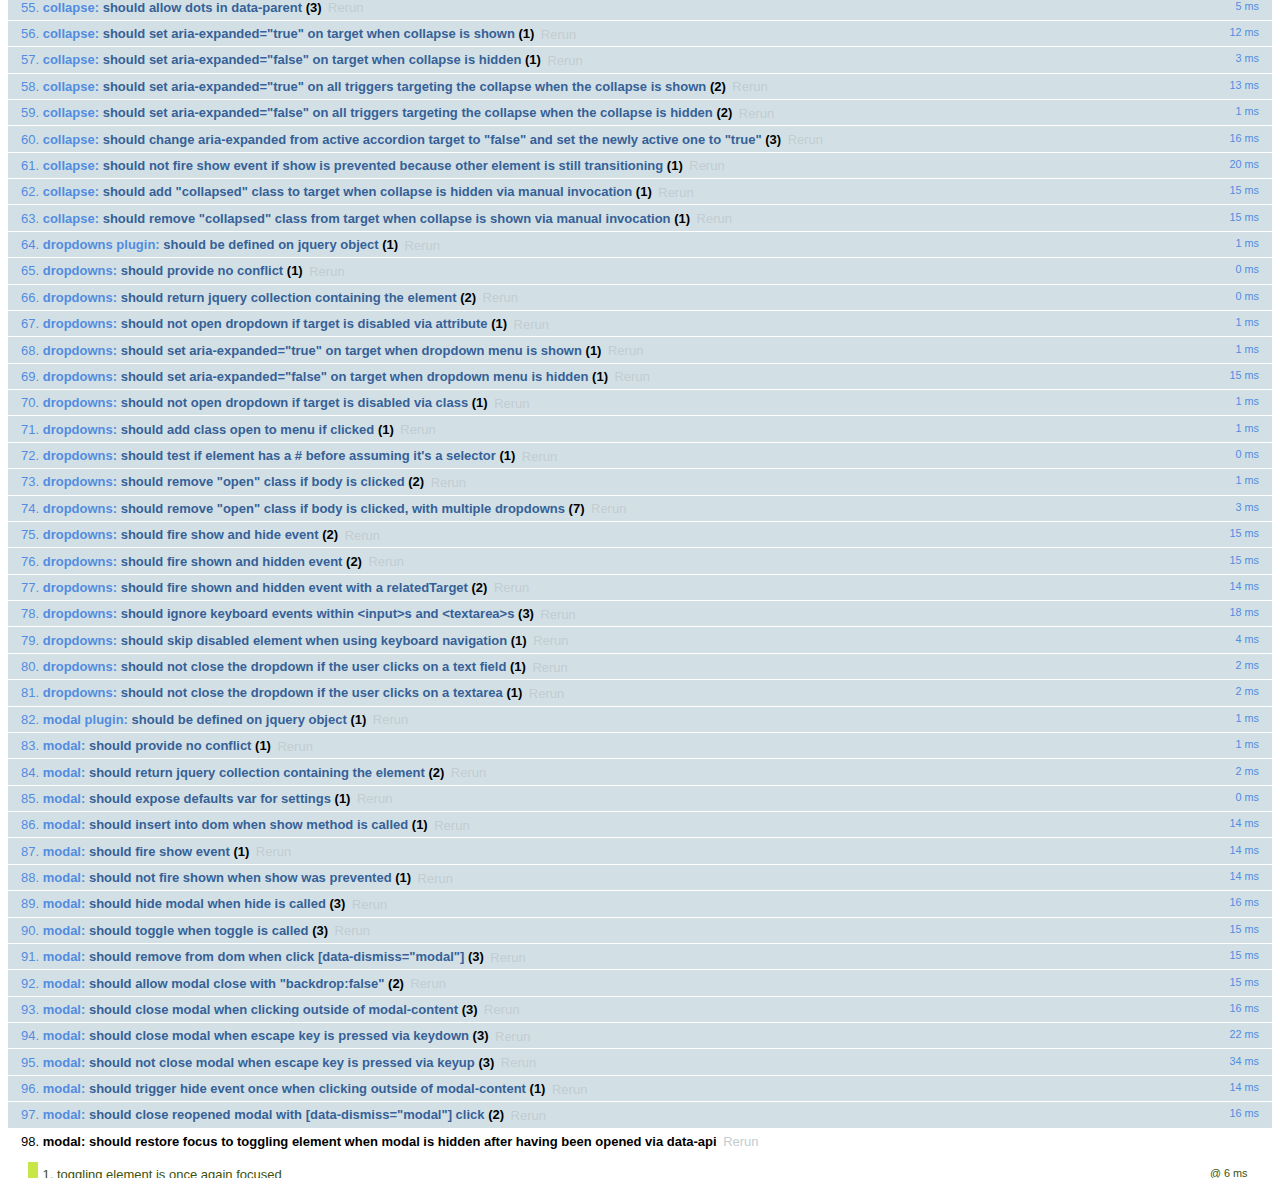
<file: vendor/bootstrap-3.3.6/js/tests/index.html>
<!DOCTYPE html>
<html>
  <head>
    <meta charset="utf-8">
    <title>Bootstrap Plugin Test Suite</title>
    <meta name="viewport" content="width=device-width, initial-scale=1">

    <!-- jQuery -->
    <script src="vendor/jquery.min.js"></script>
    <script>
      // Disable jQuery event aliases to ensure we don't accidentally use any of them
      (function () {
        var eventAliases = [
          'blur',
          'focus',
          'focusin',
          'focusout',
          'load',
          'resize',
          'scroll',
          'unload',
          'click',
          'dblclick',
          'mousedown',
          'mouseup',
          'mousemove',
          'mouseover',
          'mouseout',
          'mouseenter',
          'mouseleave',
          'change',
          'select',
          'submit',
          'keydown',
          'keypress',
          'keyup',
          'error',
          'contextmenu',
          'hover',
          'bind',
          'unbind',
          'delegate',
          'undelegate'
        ]
        for (var i = 0; i < eventAliases.length; i++) {
          $.fn[eventAliases[i]] = undefined
        }
      })()
    </script>

    <!-- QUnit -->
    <link rel="stylesheet" href="vendor/qunit.css" media="screen">
    <script src="vendor/qunit.js"></script>
    <script>
      // See https://github.com/axemclion/grunt-saucelabs#test-result-details-with-qunit
      var log = []
      // Require assert.expect in each test
      QUnit.config.requireExpects = true
      QUnit.done(function (testResults) {
        var tests = []
        for (var i = 0, len = log.length; i < len; i++) {
          var details = log[i]
          tests.push({
            name: details.name,
            result: details.result,
            expected: details.expected,
            actual: details.actual,
            source: details.source
          })
        }
        testResults.tests = tests

        window.global_test_results = testResults
      })

      QUnit.testStart(function (testDetails) {
        $(window).scrollTop(0)
        QUnit.log(function (details) {
          if (!details.result) {
            details.name = testDetails.name
            log.push(details)
          }
        })
      })

      // Cleanup
      QUnit.testDone(function () {
        $('#qunit-fixture').empty()
        $('#modal-test, .modal-backdrop').remove()
      })

      // Display fixture on-screen on iOS to avoid false positives
      if (/iPhone|iPad|iPod/.test(navigator.userAgent)) {
        QUnit.begin(function() {
          $('#qunit-fixture').css({ top: 0, left: 0 })
        })

        QUnit.done(function () {
          $('#qunit-fixture').css({ top: '', left: '' })
        })
      }

      // Disable deprecated global QUnit method aliases in preparation for QUnit v2
      (function () {
        var methodNames = [
          'async',
          'asyncTest',
          'deepEqual',
          'equal',
          'expect',
          'module',
          'notDeepEqual',
          'notEqual',
          'notPropEqual',
          'notStrictEqual',
          'ok',
          'propEqual',
          'push',
          'start',
          'stop',
          'strictEqual',
          'test',
          'throws'
        ];
        for (var i = 0; i < methodNames.length; i++) {
          var methodName = methodNames[i];
          window[methodName] = undefined;
        }
      })();
    </script>

    <!-- Plugin sources -->
    <script>$.support.transition = false</script>
    <script src="../../js/alert.js"></script>
    <script src="../../js/button.js"></script>
    <script src="../../js/carousel.js"></script>
    <script src="../../js/collapse.js"></script>
    <script src="../../js/dropdown.js"></script>
    <script src="../../js/modal.js"></script>
    <script src="../../js/scrollspy.js"></script>
    <script src="../../js/tab.js"></script>
    <script src="../../js/tooltip.js"></script>
    <script src="../../js/popover.js"></script>
    <script src="../../js/affix.js"></script>

    <!-- Unit tests -->
    <script src="unit/alert.js"></script>
    <script src="unit/button.js"></script>
    <script src="unit/carousel.js"></script>
    <script src="unit/collapse.js"></script>
    <script src="unit/dropdown.js"></script>
    <script src="unit/modal.js"></script>
    <script src="unit/scrollspy.js"></script>
    <script src="unit/tab.js"></script>
    <script src="unit/tooltip.js"></script>
    <script src="unit/popover.js"></script>
    <script src="unit/affix.js"></script>

  </head>
  <body>
    <div id="qunit-container">
      <div id="qunit"></div>
      <div id="qunit-fixture"></div>
    </div>
  </body>
</html>
</file>
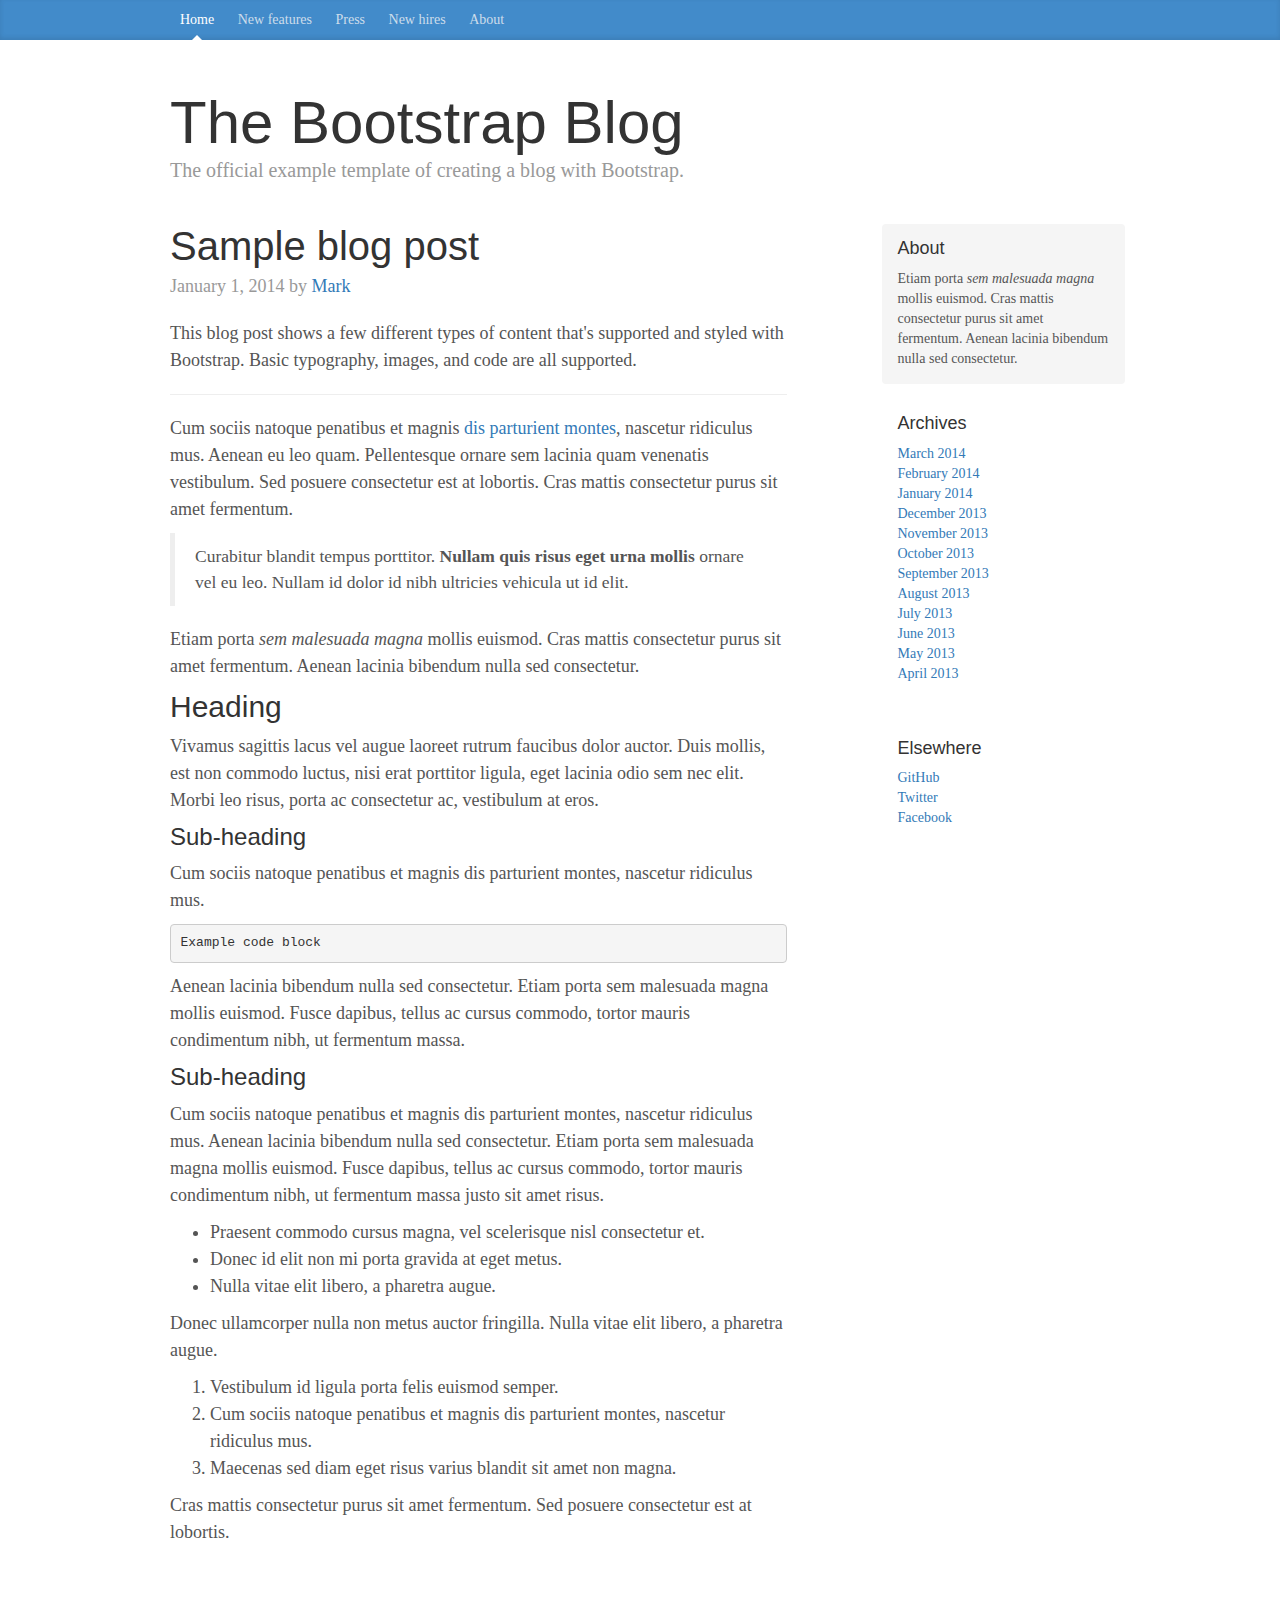
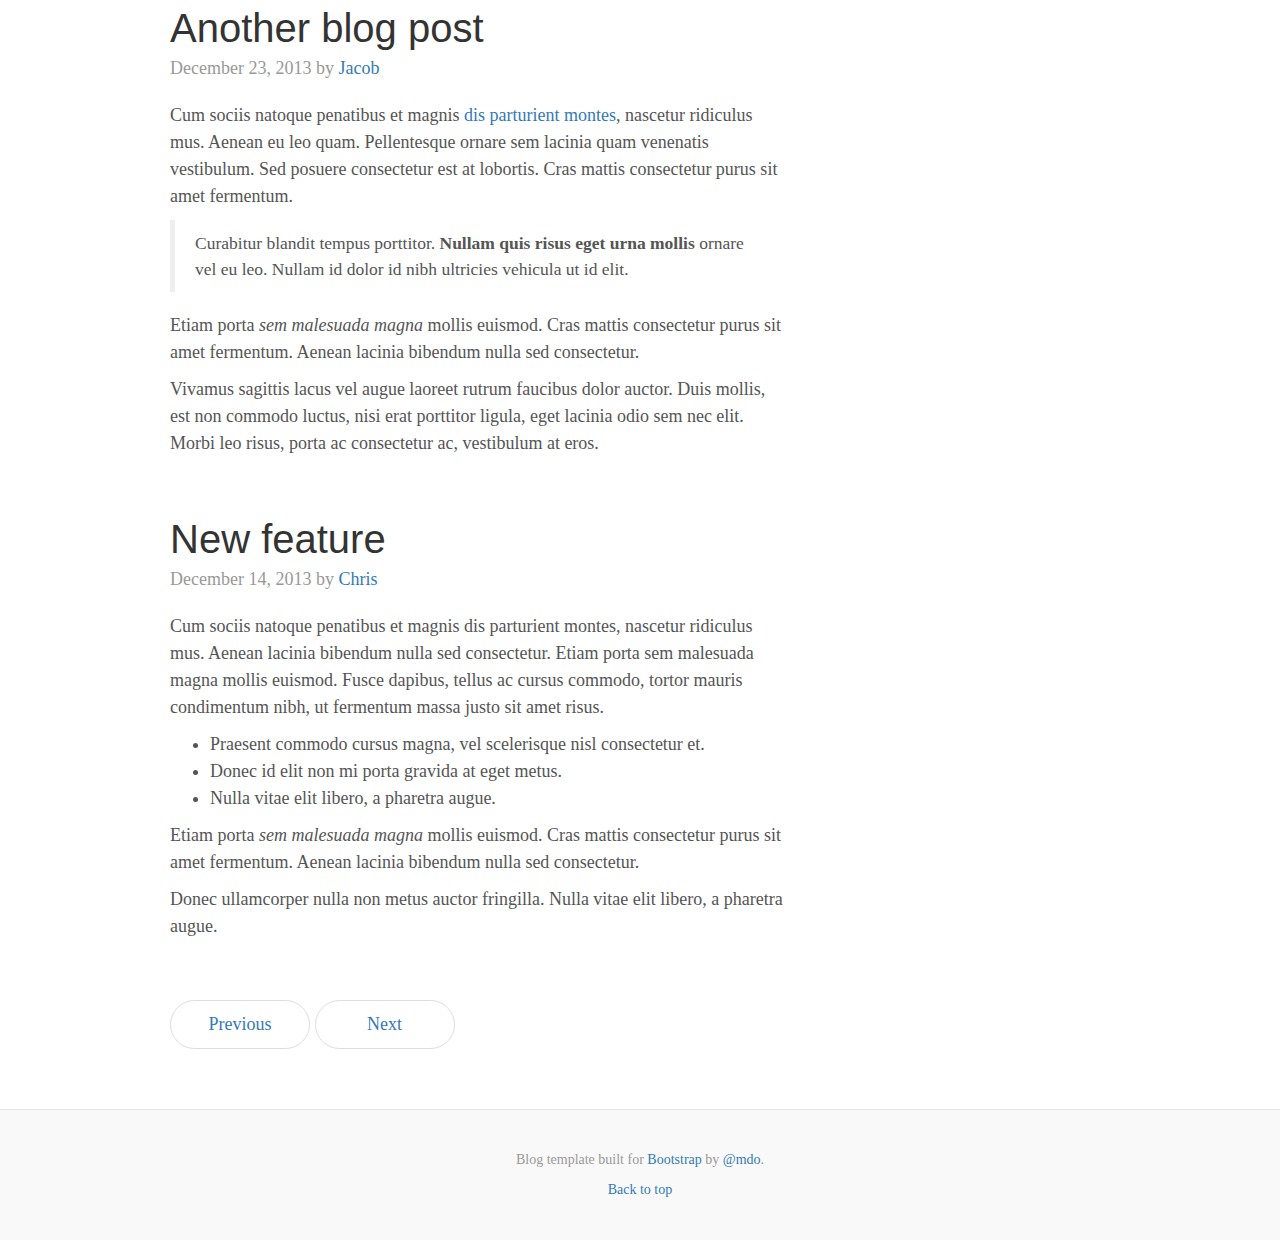
<file: vendor/bootstrap-3.3.6/docs/examples/blog/index.html>
<!DOCTYPE html>
<html lang="en">
  <head>
    <meta charset="utf-8">
    <meta http-equiv="X-UA-Compatible" content="IE=edge">
    <meta name="viewport" content="width=device-width, initial-scale=1">
    <!-- The above 3 meta tags *must* come first in the head; any other head content must come *after* these tags -->
    <meta name="description" content="">
    <meta name="author" content="">
    <link rel="icon" href="../../favicon.ico">

    <title>Blog Template for Bootstrap</title>

    <!-- Bootstrap core CSS -->
    <link href="../../dist/css/bootstrap.min.css" rel="stylesheet">

    <!-- IE10 viewport hack for Surface/desktop Windows 8 bug -->
    <link href="../../assets/css/ie10-viewport-bug-workaround.css" rel="stylesheet">

    <!-- Custom styles for this template -->
    <link href="blog.css" rel="stylesheet">

    <!-- Just for debugging purposes. Don't actually copy these 2 lines! -->
    <!--[if lt IE 9]><script src="../../assets/js/ie8-responsive-file-warning.js"></script><![endif]-->
    <script src="../../assets/js/ie-emulation-modes-warning.js"></script>

    <!-- HTML5 shim and Respond.js for IE8 support of HTML5 elements and media queries -->
    <!--[if lt IE 9]>
      <script src="https://oss.maxcdn.com/html5shiv/3.7.2/html5shiv.min.js"></script>
      <script src="https://oss.maxcdn.com/respond/1.4.2/respond.min.js"></script>
    <![endif]-->
  </head>

  <body>

    <div class="blog-masthead">
      <div class="container">
        <nav class="blog-nav">
          <a class="blog-nav-item active" href="#">Home</a>
          <a class="blog-nav-item" href="#">New features</a>
          <a class="blog-nav-item" href="#">Press</a>
          <a class="blog-nav-item" href="#">New hires</a>
          <a class="blog-nav-item" href="#">About</a>
        </nav>
      </div>
    </div>

    <div class="container">

      <div class="blog-header">
        <h1 class="blog-title">The Bootstrap Blog</h1>
        <p class="lead blog-description">The official example template of creating a blog with Bootstrap.</p>
      </div>

      <div class="row">

        <div class="col-sm-8 blog-main">

          <div class="blog-post">
            <h2 class="blog-post-title">Sample blog post</h2>
            <p class="blog-post-meta">January 1, 2014 by <a href="#">Mark</a></p>

            <p>This blog post shows a few different types of content that's supported and styled with Bootstrap. Basic typography, images, and code are all supported.</p>
            <hr>
            <p>Cum sociis natoque penatibus et magnis <a href="#">dis parturient montes</a>, nascetur ridiculus mus. Aenean eu leo quam. Pellentesque ornare sem lacinia quam venenatis vestibulum. Sed posuere consectetur est at lobortis. Cras mattis consectetur purus sit amet fermentum.</p>
            <blockquote>
              <p>Curabitur blandit tempus porttitor. <strong>Nullam quis risus eget urna mollis</strong> ornare vel eu leo. Nullam id dolor id nibh ultricies vehicula ut id elit.</p>
            </blockquote>
            <p>Etiam porta <em>sem malesuada magna</em> mollis euismod. Cras mattis consectetur purus sit amet fermentum. Aenean lacinia bibendum nulla sed consectetur.</p>
            <h2>Heading</h2>
            <p>Vivamus sagittis lacus vel augue laoreet rutrum faucibus dolor auctor. Duis mollis, est non commodo luctus, nisi erat porttitor ligula, eget lacinia odio sem nec elit. Morbi leo risus, porta ac consectetur ac, vestibulum at eros.</p>
            <h3>Sub-heading</h3>
            <p>Cum sociis natoque penatibus et magnis dis parturient montes, nascetur ridiculus mus.</p>
            <pre><code>Example code block</code></pre>
            <p>Aenean lacinia bibendum nulla sed consectetur. Etiam porta sem malesuada magna mollis euismod. Fusce dapibus, tellus ac cursus commodo, tortor mauris condimentum nibh, ut fermentum massa.</p>
            <h3>Sub-heading</h3>
            <p>Cum sociis natoque penatibus et magnis dis parturient montes, nascetur ridiculus mus. Aenean lacinia bibendum nulla sed consectetur. Etiam porta sem malesuada magna mollis euismod. Fusce dapibus, tellus ac cursus commodo, tortor mauris condimentum nibh, ut fermentum massa justo sit amet risus.</p>
            <ul>
              <li>Praesent commodo cursus magna, vel scelerisque nisl consectetur et.</li>
              <li>Donec id elit non mi porta gravida at eget metus.</li>
              <li>Nulla vitae elit libero, a pharetra augue.</li>
            </ul>
            <p>Donec ullamcorper nulla non metus auctor fringilla. Nulla vitae elit libero, a pharetra augue.</p>
            <ol>
              <li>Vestibulum id ligula porta felis euismod semper.</li>
              <li>Cum sociis natoque penatibus et magnis dis parturient montes, nascetur ridiculus mus.</li>
              <li>Maecenas sed diam eget risus varius blandit sit amet non magna.</li>
            </ol>
            <p>Cras mattis consectetur purus sit amet fermentum. Sed posuere consectetur est at lobortis.</p>
          </div><!-- /.blog-post -->

          <div class="blog-post">
            <h2 class="blog-post-title">Another blog post</h2>
            <p class="blog-post-meta">December 23, 2013 by <a href="#">Jacob</a></p>

            <p>Cum sociis natoque penatibus et magnis <a href="#">dis parturient montes</a>, nascetur ridiculus mus. Aenean eu leo quam. Pellentesque ornare sem lacinia quam venenatis vestibulum. Sed posuere consectetur est at lobortis. Cras mattis consectetur purus sit amet fermentum.</p>
            <blockquote>
              <p>Curabitur blandit tempus porttitor. <strong>Nullam quis risus eget urna mollis</strong> ornare vel eu leo. Nullam id dolor id nibh ultricies vehicula ut id elit.</p>
            </blockquote>
            <p>Etiam porta <em>sem malesuada magna</em> mollis euismod. Cras mattis consectetur purus sit amet fermentum. Aenean lacinia bibendum nulla sed consectetur.</p>
            <p>Vivamus sagittis lacus vel augue laoreet rutrum faucibus dolor auctor. Duis mollis, est non commodo luctus, nisi erat porttitor ligula, eget lacinia odio sem nec elit. Morbi leo risus, porta ac consectetur ac, vestibulum at eros.</p>
          </div><!-- /.blog-post -->

          <div class="blog-post">
            <h2 class="blog-post-title">New feature</h2>
            <p class="blog-post-meta">December 14, 2013 by <a href="#">Chris</a></p>

            <p>Cum sociis natoque penatibus et magnis dis parturient montes, nascetur ridiculus mus. Aenean lacinia bibendum nulla sed consectetur. Etiam porta sem malesuada magna mollis euismod. Fusce dapibus, tellus ac cursus commodo, tortor mauris condimentum nibh, ut fermentum massa justo sit amet risus.</p>
            <ul>
              <li>Praesent commodo cursus magna, vel scelerisque nisl consectetur et.</li>
              <li>Donec id elit non mi porta gravida at eget metus.</li>
              <li>Nulla vitae elit libero, a pharetra augue.</li>
            </ul>
            <p>Etiam porta <em>sem malesuada magna</em> mollis euismod. Cras mattis consectetur purus sit amet fermentum. Aenean lacinia bibendum nulla sed consectetur.</p>
            <p>Donec ullamcorper nulla non metus auctor fringilla. Nulla vitae elit libero, a pharetra augue.</p>
          </div><!-- /.blog-post -->

          <nav>
            <ul class="pager">
              <li><a href="#">Previous</a></li>
              <li><a href="#">Next</a></li>
            </ul>
          </nav>

        </div><!-- /.blog-main -->

        <div class="col-sm-3 col-sm-offset-1 blog-sidebar">
          <div class="sidebar-module sidebar-module-inset">
            <h4>About</h4>
            <p>Etiam porta <em>sem malesuada magna</em> mollis euismod. Cras mattis consectetur purus sit amet fermentum. Aenean lacinia bibendum nulla sed consectetur.</p>
          </div>
          <div class="sidebar-module">
            <h4>Archives</h4>
            <ol class="list-unstyled">
              <li><a href="#">March 2014</a></li>
              <li><a href="#">February 2014</a></li>
              <li><a href="#">January 2014</a></li>
              <li><a href="#">December 2013</a></li>
              <li><a href="#">November 2013</a></li>
              <li><a href="#">October 2013</a></li>
              <li><a href="#">September 2013</a></li>
              <li><a href="#">August 2013</a></li>
              <li><a href="#">July 2013</a></li>
              <li><a href="#">June 2013</a></li>
              <li><a href="#">May 2013</a></li>
              <li><a href="#">April 2013</a></li>
            </ol>
          </div>
          <div class="sidebar-module">
            <h4>Elsewhere</h4>
            <ol class="list-unstyled">
              <li><a href="#">GitHub</a></li>
              <li><a href="#">Twitter</a></li>
              <li><a href="#">Facebook</a></li>
            </ol>
          </div>
        </div><!-- /.blog-sidebar -->

      </div><!-- /.row -->

    </div><!-- /.container -->

    <footer class="blog-footer">
      <p>Blog template built for <a href="http://getbootstrap.com">Bootstrap</a> by <a href="https://twitter.com/mdo">@mdo</a>.</p>
      <p>
        <a href="#">Back to top</a>
      </p>
    </footer>


    <!-- Bootstrap core JavaScript
    ================================================== -->
    <!-- Placed at the end of the document so the pages load faster -->
    <script src="https://ajax.googleapis.com/ajax/libs/jquery/1.11.3/jquery.min.js"></script>
    <script>window.jQuery || document.write('<script src="../../assets/js/vendor/jquery.min.js"><\/script>')</script>
    <script src="../../dist/js/bootstrap.min.js"></script>
    <!-- IE10 viewport hack for Surface/desktop Windows 8 bug -->
    <script src="../../assets/js/ie10-viewport-bug-workaround.js"></script>
  </body>
</html>
</file>
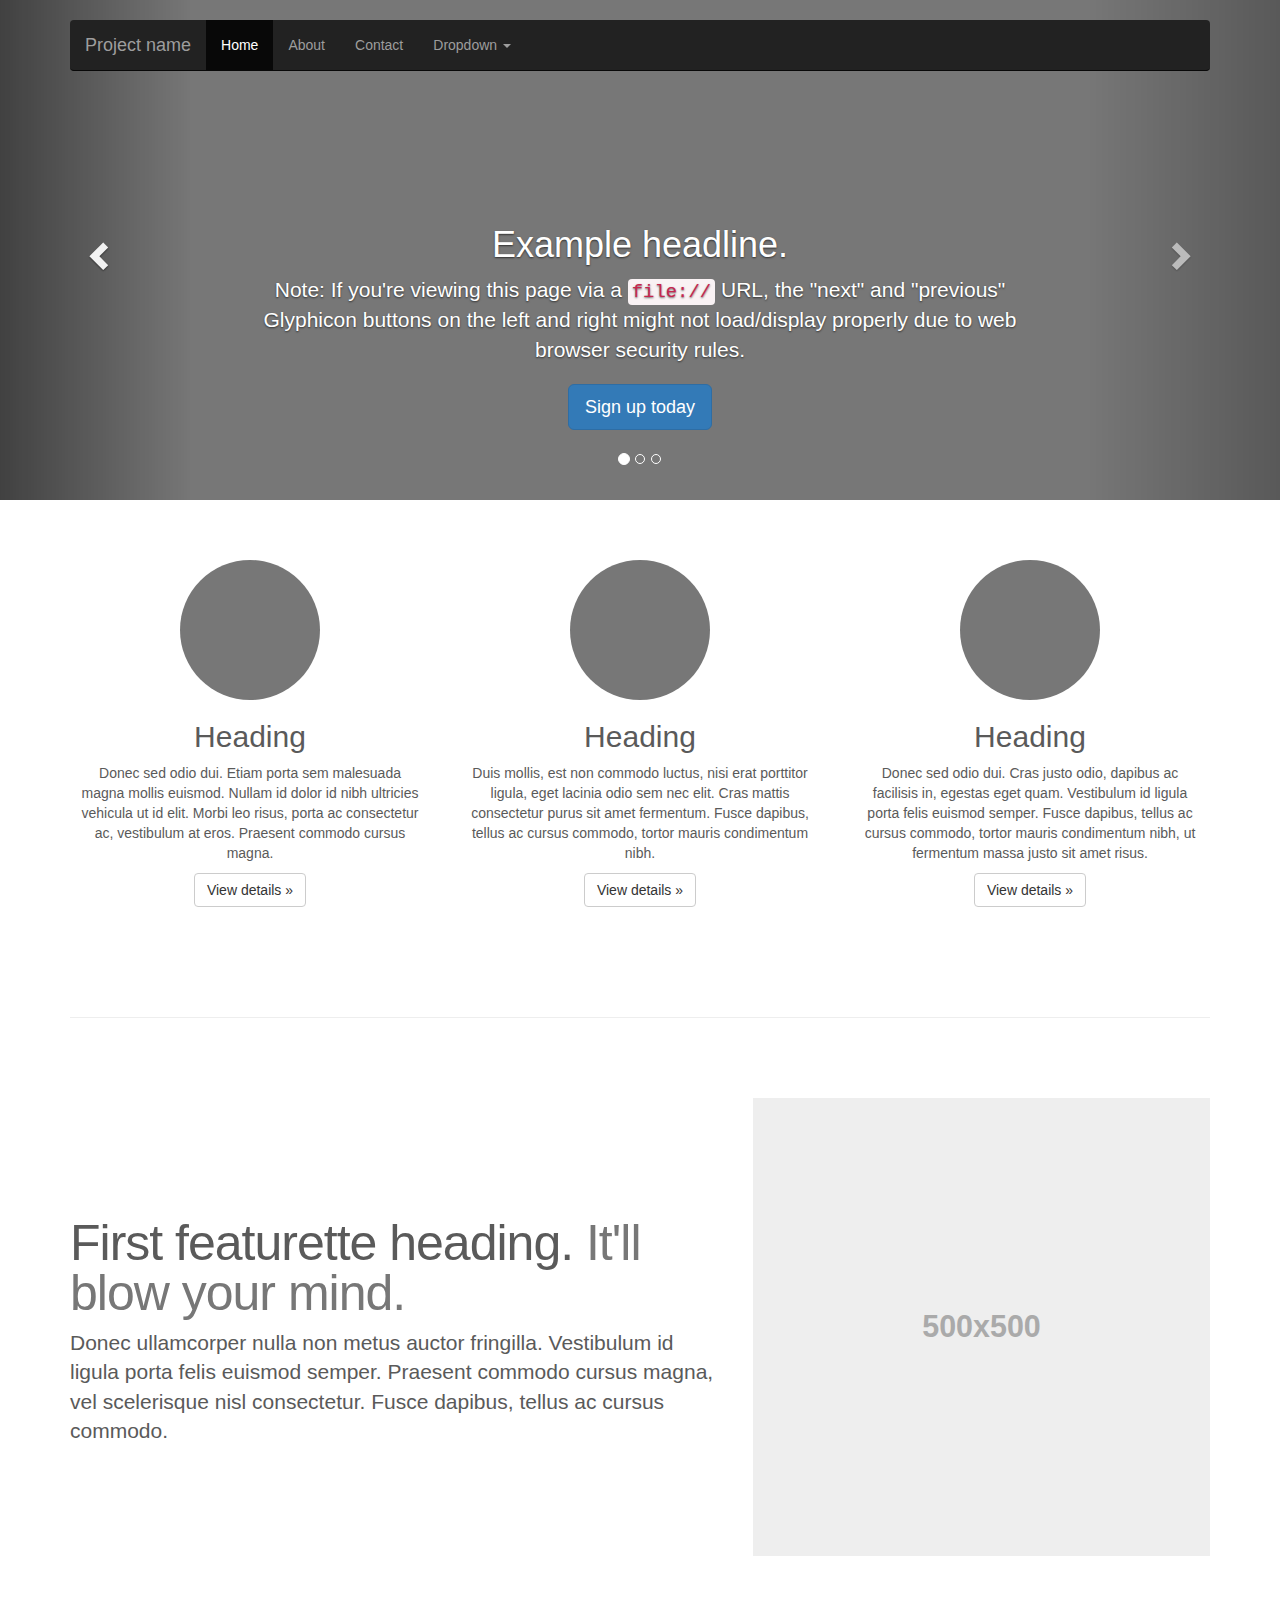
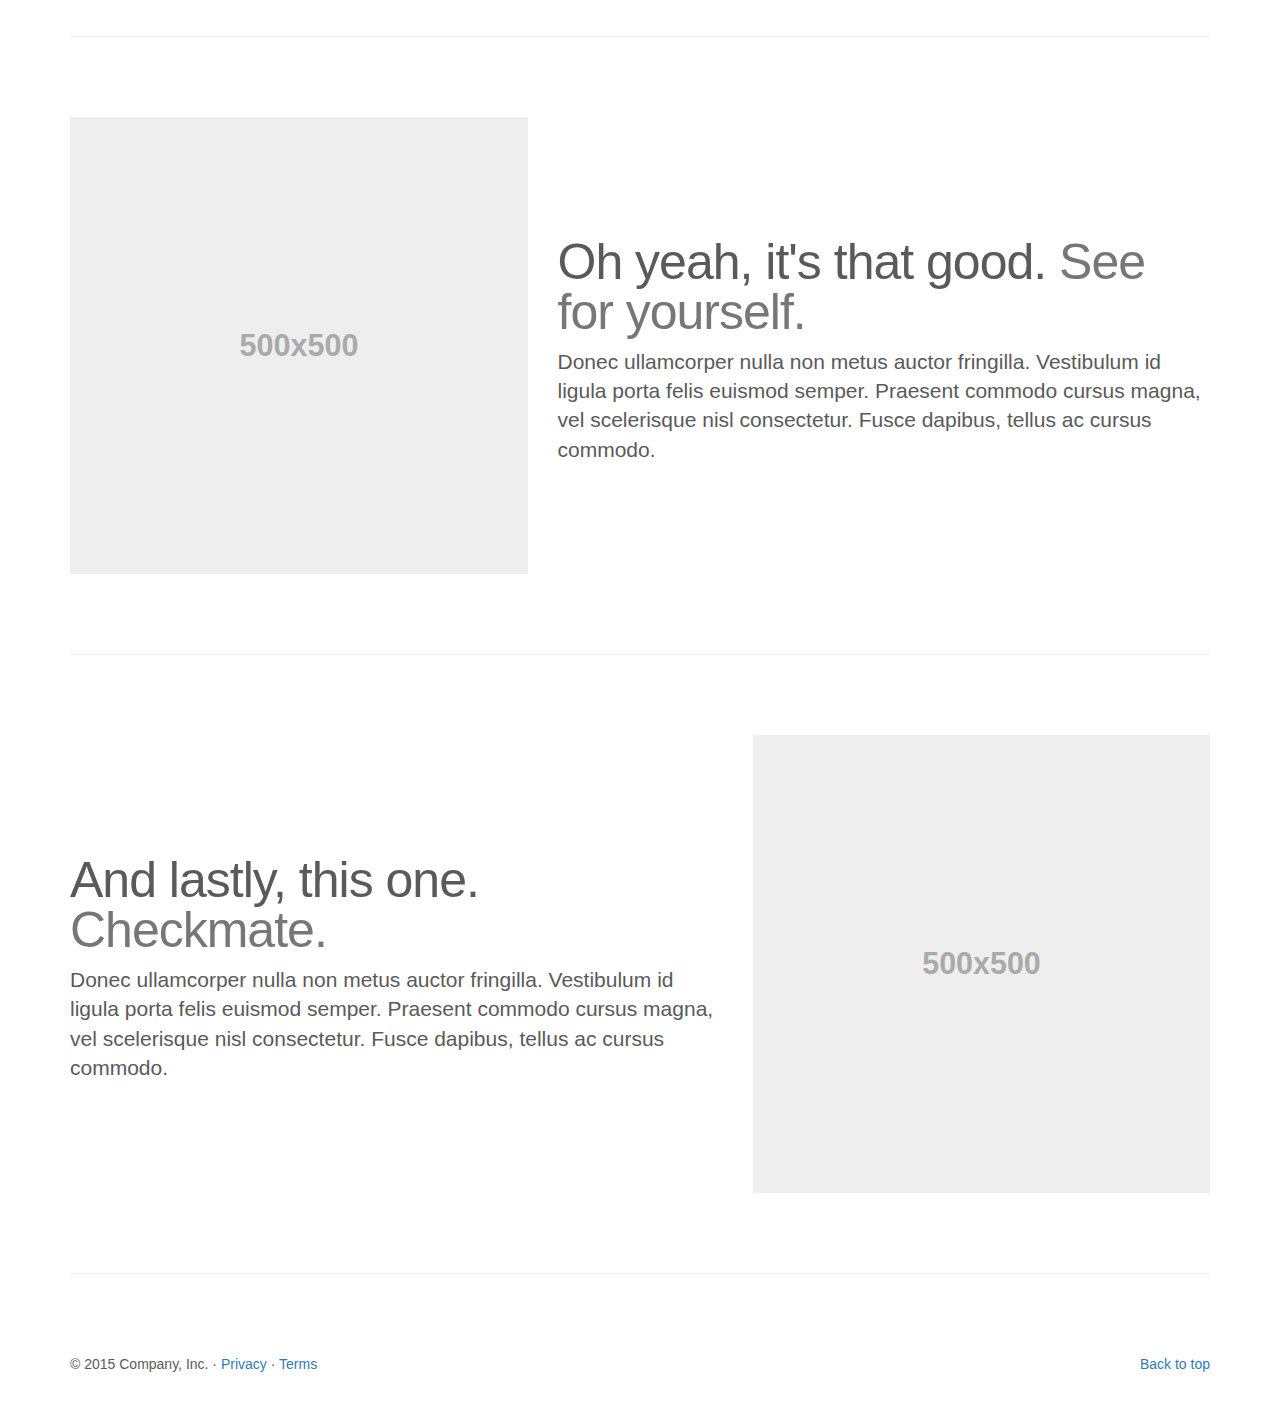
<file: vendor/bootstrap-3.3.6/docs/examples/carousel/index.html>
<!DOCTYPE html>
<html lang="en">
  <head>
    <meta charset="utf-8">
    <meta http-equiv="X-UA-Compatible" content="IE=edge">
    <meta name="viewport" content="width=device-width, initial-scale=1">
    <!-- The above 3 meta tags *must* come first in the head; any other head content must come *after* these tags -->
    <meta name="description" content="">
    <meta name="author" content="">
    <link rel="icon" href="../../favicon.ico">

    <title>Carousel Template for Bootstrap</title>

    <!-- Bootstrap core CSS -->
    <link href="../../dist/css/bootstrap.min.css" rel="stylesheet">

    <!-- IE10 viewport hack for Surface/desktop Windows 8 bug -->
    <link href="../../assets/css/ie10-viewport-bug-workaround.css" rel="stylesheet">

    <!-- Just for debugging purposes. Don't actually copy these 2 lines! -->
    <!--[if lt IE 9]><script src="../../assets/js/ie8-responsive-file-warning.js"></script><![endif]-->
    <script src="../../assets/js/ie-emulation-modes-warning.js"></script>

    <!-- HTML5 shim and Respond.js for IE8 support of HTML5 elements and media queries -->
    <!--[if lt IE 9]>
      <script src="https://oss.maxcdn.com/html5shiv/3.7.2/html5shiv.min.js"></script>
      <script src="https://oss.maxcdn.com/respond/1.4.2/respond.min.js"></script>
    <![endif]-->

    <!-- Custom styles for this template -->
    <link href="carousel.css" rel="stylesheet">
  </head>
<!-- NAVBAR
================================================== -->
  <body>
    <div class="navbar-wrapper">
      <div class="container">

        <nav class="navbar navbar-inverse navbar-static-top">
          <div class="container">
            <div class="navbar-header">
              <button type="button" class="navbar-toggle collapsed" data-toggle="collapse" data-target="#navbar" aria-expanded="false" aria-controls="navbar">
                <span class="sr-only">Toggle navigation</span>
                <span class="icon-bar"></span>
                <span class="icon-bar"></span>
                <span class="icon-bar"></span>
              </button>
              <a class="navbar-brand" href="#">Project name</a>
            </div>
            <div id="navbar" class="navbar-collapse collapse">
              <ul class="nav navbar-nav">
                <li class="active"><a href="#">Home</a></li>
                <li><a href="#about">About</a></li>
                <li><a href="#contact">Contact</a></li>
                <li class="dropdown">
                  <a href="#" class="dropdown-toggle" data-toggle="dropdown" role="button" aria-haspopup="true" aria-expanded="false">Dropdown <span class="caret"></span></a>
                  <ul class="dropdown-menu">
                    <li><a href="#">Action</a></li>
                    <li><a href="#">Another action</a></li>
                    <li><a href="#">Something else here</a></li>
                    <li role="separator" class="divider"></li>
                    <li class="dropdown-header">Nav header</li>
                    <li><a href="#">Separated link</a></li>
                    <li><a href="#">One more separated link</a></li>
                  </ul>
                </li>
              </ul>
            </div>
          </div>
        </nav>

      </div>
    </div>


    <!-- Carousel
    ================================================== -->
    <div id="myCarousel" class="carousel slide" data-ride="carousel">
      <!-- Indicators -->
      <ol class="carousel-indicators">
        <li data-target="#myCarousel" data-slide-to="0" class="active"></li>
        <li data-target="#myCarousel" data-slide-to="1"></li>
        <li data-target="#myCarousel" data-slide-to="2"></li>
      </ol>
      <div class="carousel-inner" role="listbox">
        <div class="item active">
          <img class="first-slide" src="[data-uri]" alt="First slide">
          <div class="container">
            <div class="carousel-caption">
              <h1>Example headline.</h1>
              <p>Note: If you're viewing this page via a <code>file://</code> URL, the "next" and "previous" Glyphicon buttons on the left and right might not load/display properly due to web browser security rules.</p>
              <p><a class="btn btn-lg btn-primary" href="#" role="button">Sign up today</a></p>
            </div>
          </div>
        </div>
        <div class="item">
          <img class="second-slide" src="[data-uri]" alt="Second slide">
          <div class="container">
            <div class="carousel-caption">
              <h1>Another example headline.</h1>
              <p>Cras justo odio, dapibus ac facilisis in, egestas eget quam. Donec id elit non mi porta gravida at eget metus. Nullam id dolor id nibh ultricies vehicula ut id elit.</p>
              <p><a class="btn btn-lg btn-primary" href="#" role="button">Learn more</a></p>
            </div>
          </div>
        </div>
        <div class="item">
          <img class="third-slide" src="[data-uri]" alt="Third slide">
          <div class="container">
            <div class="carousel-caption">
              <h1>One more for good measure.</h1>
              <p>Cras justo odio, dapibus ac facilisis in, egestas eget quam. Donec id elit non mi porta gravida at eget metus. Nullam id dolor id nibh ultricies vehicula ut id elit.</p>
              <p><a class="btn btn-lg btn-primary" href="#" role="button">Browse gallery</a></p>
            </div>
          </div>
        </div>
      </div>
      <a class="left carousel-control" href="#myCarousel" role="button" data-slide="prev">
        <span class="glyphicon glyphicon-chevron-left" aria-hidden="true"></span>
        <span class="sr-only">Previous</span>
      </a>
      <a class="right carousel-control" href="#myCarousel" role="button" data-slide="next">
        <span class="glyphicon glyphicon-chevron-right" aria-hidden="true"></span>
        <span class="sr-only">Next</span>
      </a>
    </div><!-- /.carousel -->


    <!-- Marketing messaging and featurettes
    ================================================== -->
    <!-- Wrap the rest of the page in another container to center all the content. -->

    <div class="container marketing">

      <!-- Three columns of text below the carousel -->
      <div class="row">
        <div class="col-lg-4">
          <img class="img-circle" src="[data-uri]" alt="Generic placeholder image" width="140" height="140">
          <h2>Heading</h2>
          <p>Donec sed odio dui. Etiam porta sem malesuada magna mollis euismod. Nullam id dolor id nibh ultricies vehicula ut id elit. Morbi leo risus, porta ac consectetur ac, vestibulum at eros. Praesent commodo cursus magna.</p>
          <p><a class="btn btn-default" href="#" role="button">View details &raquo;</a></p>
        </div><!-- /.col-lg-4 -->
        <div class="col-lg-4">
          <img class="img-circle" src="[data-uri]" alt="Generic placeholder image" width="140" height="140">
          <h2>Heading</h2>
          <p>Duis mollis, est non commodo luctus, nisi erat porttitor ligula, eget lacinia odio sem nec elit. Cras mattis consectetur purus sit amet fermentum. Fusce dapibus, tellus ac cursus commodo, tortor mauris condimentum nibh.</p>
          <p><a class="btn btn-default" href="#" role="button">View details &raquo;</a></p>
        </div><!-- /.col-lg-4 -->
        <div class="col-lg-4">
          <img class="img-circle" src="[data-uri]" alt="Generic placeholder image" width="140" height="140">
          <h2>Heading</h2>
          <p>Donec sed odio dui. Cras justo odio, dapibus ac facilisis in, egestas eget quam. Vestibulum id ligula porta felis euismod semper. Fusce dapibus, tellus ac cursus commodo, tortor mauris condimentum nibh, ut fermentum massa justo sit amet risus.</p>
          <p><a class="btn btn-default" href="#" role="button">View details &raquo;</a></p>
        </div><!-- /.col-lg-4 -->
      </div><!-- /.row -->


      <!-- START THE FEATURETTES -->

      <hr class="featurette-divider">

      <div class="row featurette">
        <div class="col-md-7">
          <h2 class="featurette-heading">First featurette heading. <span class="text-muted">It'll blow your mind.</span></h2>
          <p class="lead">Donec ullamcorper nulla non metus auctor fringilla. Vestibulum id ligula porta felis euismod semper. Praesent commodo cursus magna, vel scelerisque nisl consectetur. Fusce dapibus, tellus ac cursus commodo.</p>
        </div>
        <div class="col-md-5">
          <img class="featurette-image img-responsive center-block" data-src="holder.js/500x500/auto" alt="Generic placeholder image">
        </div>
      </div>

      <hr class="featurette-divider">

      <div class="row featurette">
        <div class="col-md-7 col-md-push-5">
          <h2 class="featurette-heading">Oh yeah, it's that good. <span class="text-muted">See for yourself.</span></h2>
          <p class="lead">Donec ullamcorper nulla non metus auctor fringilla. Vestibulum id ligula porta felis euismod semper. Praesent commodo cursus magna, vel scelerisque nisl consectetur. Fusce dapibus, tellus ac cursus commodo.</p>
        </div>
        <div class="col-md-5 col-md-pull-7">
          <img class="featurette-image img-responsive center-block" data-src="holder.js/500x500/auto" alt="Generic placeholder image">
        </div>
      </div>

      <hr class="featurette-divider">

      <div class="row featurette">
        <div class="col-md-7">
          <h2 class="featurette-heading">And lastly, this one. <span class="text-muted">Checkmate.</span></h2>
          <p class="lead">Donec ullamcorper nulla non metus auctor fringilla. Vestibulum id ligula porta felis euismod semper. Praesent commodo cursus magna, vel scelerisque nisl consectetur. Fusce dapibus, tellus ac cursus commodo.</p>
        </div>
        <div class="col-md-5">
          <img class="featurette-image img-responsive center-block" data-src="holder.js/500x500/auto" alt="Generic placeholder image">
        </div>
      </div>

      <hr class="featurette-divider">

      <!-- /END THE FEATURETTES -->


      <!-- FOOTER -->
      <footer>
        <p class="pull-right"><a href="#">Back to top</a></p>
        <p>&copy; 2015 Company, Inc. &middot; <a href="#">Privacy</a> &middot; <a href="#">Terms</a></p>
      </footer>

    </div><!-- /.container -->


    <!-- Bootstrap core JavaScript
    ================================================== -->
    <!-- Placed at the end of the document so the pages load faster -->
    <script src="https://ajax.googleapis.com/ajax/libs/jquery/1.11.3/jquery.min.js"></script>
    <script>window.jQuery || document.write('<script src="../../assets/js/vendor/jquery.min.js"><\/script>')</script>
    <script src="../../dist/js/bootstrap.min.js"></script>
    <!-- Just to make our placeholder images work. Don't actually copy the next line! -->
    <script src="../../assets/js/vendor/holder.min.js"></script>
    <!-- IE10 viewport hack for Surface/desktop Windows 8 bug -->
    <script src="../../assets/js/ie10-viewport-bug-workaround.js"></script>
  </body>
</html>
</file>
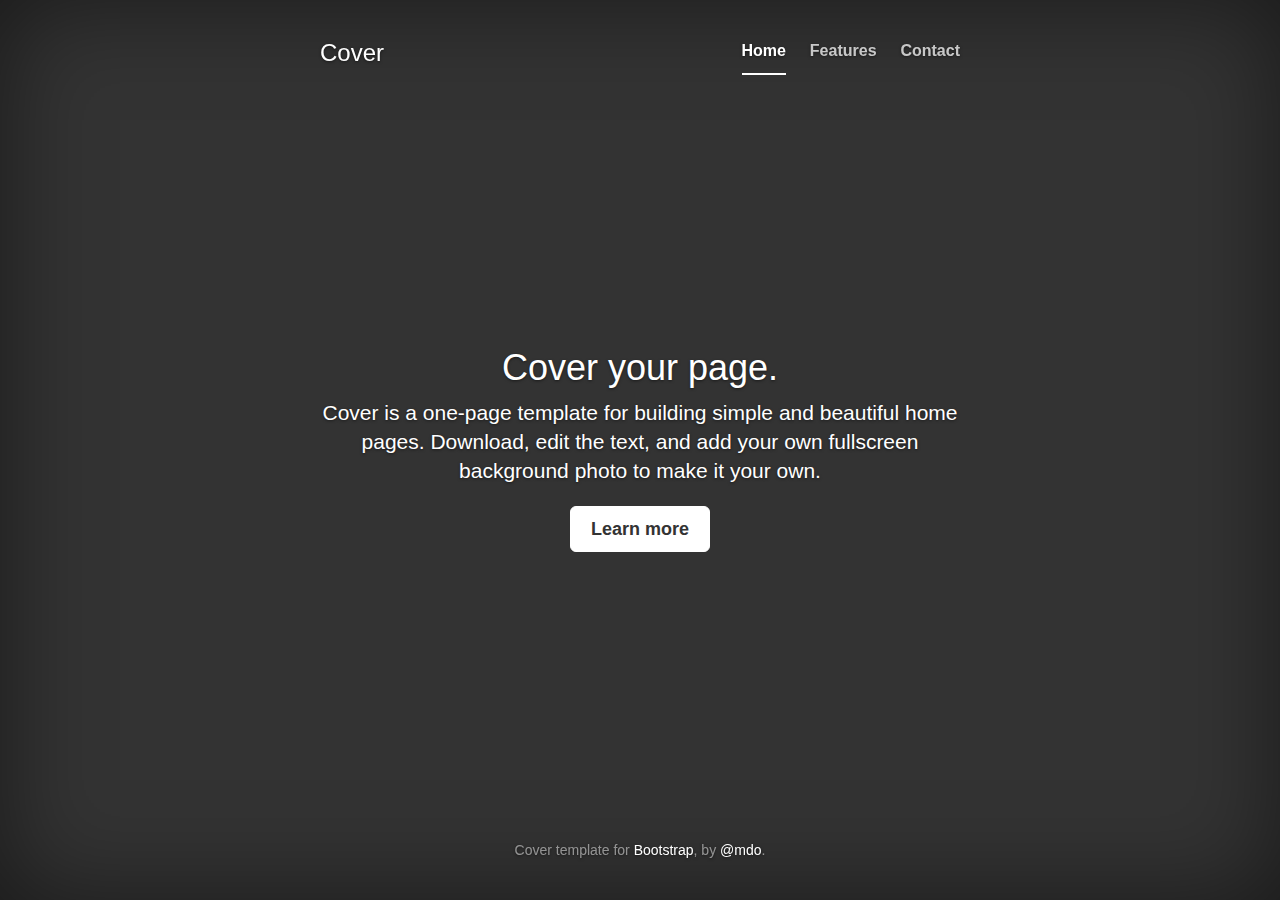
<file: vendor/bootstrap-3.3.6/docs/examples/cover/index.html>
<!DOCTYPE html>
<html lang="en">
  <head>
    <meta charset="utf-8">
    <meta http-equiv="X-UA-Compatible" content="IE=edge">
    <meta name="viewport" content="width=device-width, initial-scale=1">
    <!-- The above 3 meta tags *must* come first in the head; any other head content must come *after* these tags -->
    <meta name="description" content="">
    <meta name="author" content="">
    <link rel="icon" href="../../favicon.ico">

    <title>Cover Template for Bootstrap</title>

    <!-- Bootstrap core CSS -->
    <link href="../../dist/css/bootstrap.min.css" rel="stylesheet">

    <!-- IE10 viewport hack for Surface/desktop Windows 8 bug -->
    <link href="../../assets/css/ie10-viewport-bug-workaround.css" rel="stylesheet">

    <!-- Custom styles for this template -->
    <link href="cover.css" rel="stylesheet">

    <!-- Just for debugging purposes. Don't actually copy these 2 lines! -->
    <!--[if lt IE 9]><script src="../../assets/js/ie8-responsive-file-warning.js"></script><![endif]-->
    <script src="../../assets/js/ie-emulation-modes-warning.js"></script>

    <!-- HTML5 shim and Respond.js for IE8 support of HTML5 elements and media queries -->
    <!--[if lt IE 9]>
      <script src="https://oss.maxcdn.com/html5shiv/3.7.2/html5shiv.min.js"></script>
      <script src="https://oss.maxcdn.com/respond/1.4.2/respond.min.js"></script>
    <![endif]-->
  </head>

  <body>

    <div class="site-wrapper">

      <div class="site-wrapper-inner">

        <div class="cover-container">

          <div class="masthead clearfix">
            <div class="inner">
              <h3 class="masthead-brand">Cover</h3>
              <nav>
                <ul class="nav masthead-nav">
                  <li class="active"><a href="#">Home</a></li>
                  <li><a href="#">Features</a></li>
                  <li><a href="#">Contact</a></li>
                </ul>
              </nav>
            </div>
          </div>

          <div class="inner cover">
            <h1 class="cover-heading">Cover your page.</h1>
            <p class="lead">Cover is a one-page template for building simple and beautiful home pages. Download, edit the text, and add your own fullscreen background photo to make it your own.</p>
            <p class="lead">
              <a href="#" class="btn btn-lg btn-default">Learn more</a>
            </p>
          </div>

          <div class="mastfoot">
            <div class="inner">
              <p>Cover template for <a href="http://getbootstrap.com">Bootstrap</a>, by <a href="https://twitter.com/mdo">@mdo</a>.</p>
            </div>
          </div>

        </div>

      </div>

    </div>

    <!-- Bootstrap core JavaScript
    ================================================== -->
    <!-- Placed at the end of the document so the pages load faster -->
    <script src="https://ajax.googleapis.com/ajax/libs/jquery/1.11.3/jquery.min.js"></script>
    <script>window.jQuery || document.write('<script src="../../assets/js/vendor/jquery.min.js"><\/script>')</script>
    <script src="../../dist/js/bootstrap.min.js"></script>
    <!-- IE10 viewport hack for Surface/desktop Windows 8 bug -->
    <script src="../../assets/js/ie10-viewport-bug-workaround.js"></script>
  </body>
</html>
</file>
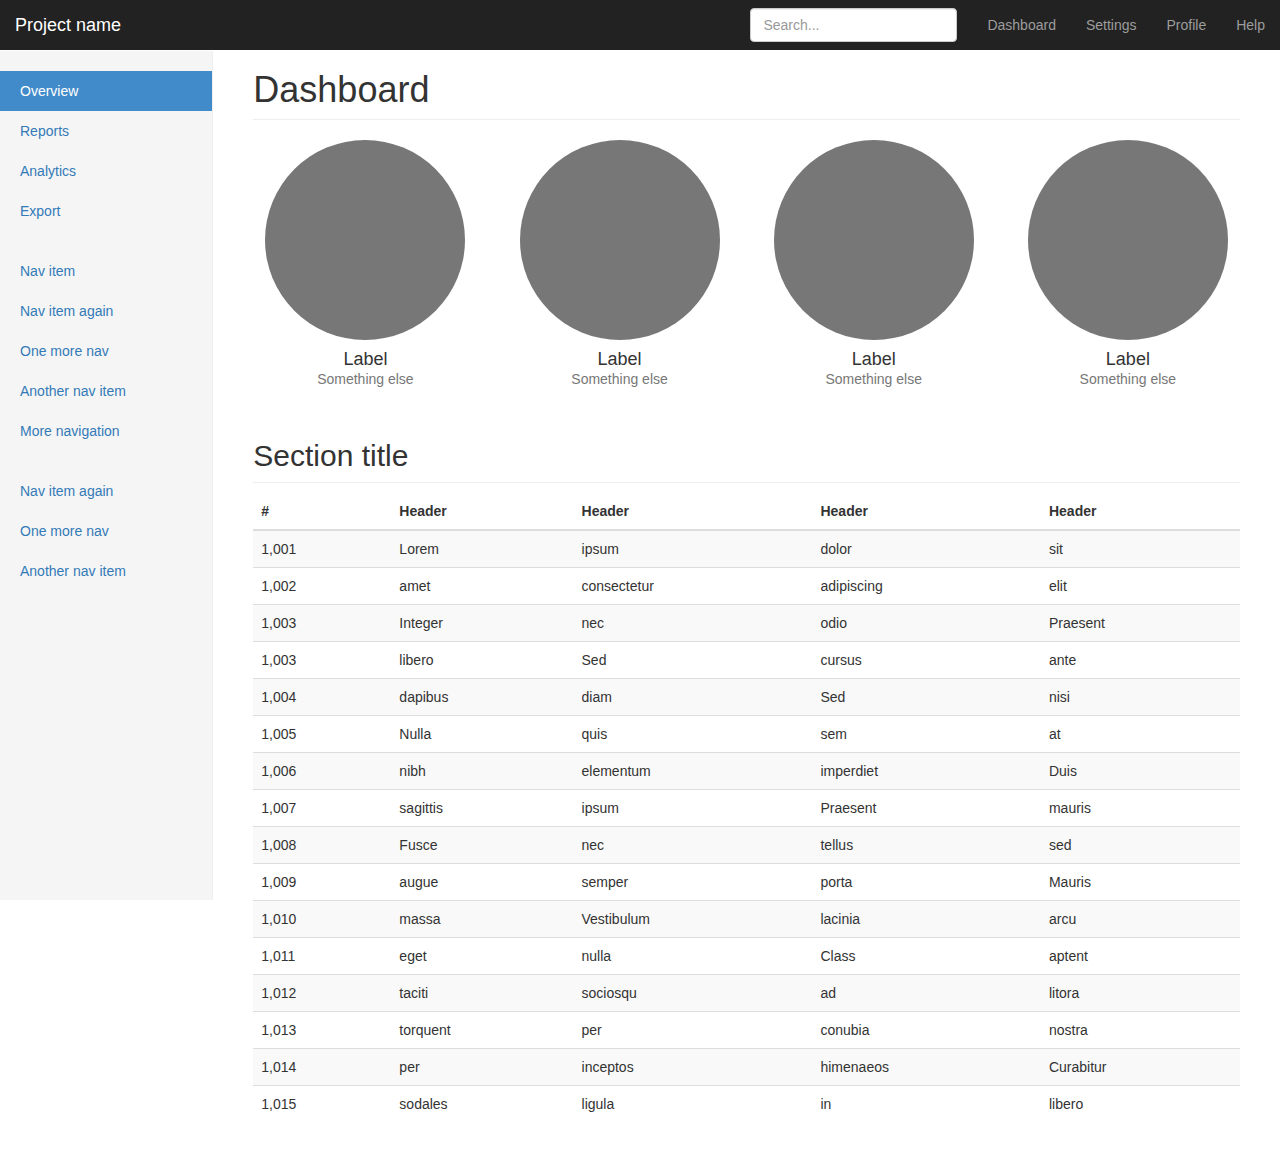
<file: vendor/bootstrap-3.3.6/docs/examples/dashboard/index.html>
<!DOCTYPE html>
<html lang="en">
  <head>
    <meta charset="utf-8">
    <meta http-equiv="X-UA-Compatible" content="IE=edge">
    <meta name="viewport" content="width=device-width, initial-scale=1">
    <!-- The above 3 meta tags *must* come first in the head; any other head content must come *after* these tags -->
    <meta name="description" content="">
    <meta name="author" content="">
    <link rel="icon" href="../../favicon.ico">

    <title>Dashboard Template for Bootstrap</title>

    <!-- Bootstrap core CSS -->
    <link href="../../dist/css/bootstrap.min.css" rel="stylesheet">

    <!-- IE10 viewport hack for Surface/desktop Windows 8 bug -->
    <link href="../../assets/css/ie10-viewport-bug-workaround.css" rel="stylesheet">

    <!-- Custom styles for this template -->
    <link href="dashboard.css" rel="stylesheet">

    <!-- Just for debugging purposes. Don't actually copy these 2 lines! -->
    <!--[if lt IE 9]><script src="../../assets/js/ie8-responsive-file-warning.js"></script><![endif]-->
    <script src="../../assets/js/ie-emulation-modes-warning.js"></script>

    <!-- HTML5 shim and Respond.js for IE8 support of HTML5 elements and media queries -->
    <!--[if lt IE 9]>
      <script src="https://oss.maxcdn.com/html5shiv/3.7.2/html5shiv.min.js"></script>
      <script src="https://oss.maxcdn.com/respond/1.4.2/respond.min.js"></script>
    <![endif]-->
  </head>

  <body>

    <nav class="navbar navbar-inverse navbar-fixed-top">
      <div class="container-fluid">
        <div class="navbar-header">
          <button type="button" class="navbar-toggle collapsed" data-toggle="collapse" data-target="#navbar" aria-expanded="false" aria-controls="navbar">
            <span class="sr-only">Toggle navigation</span>
            <span class="icon-bar"></span>
            <span class="icon-bar"></span>
            <span class="icon-bar"></span>
          </button>
          <a class="navbar-brand" href="#">Project name</a>
        </div>
        <div id="navbar" class="navbar-collapse collapse">
          <ul class="nav navbar-nav navbar-right">
            <li><a href="#">Dashboard</a></li>
            <li><a href="#">Settings</a></li>
            <li><a href="#">Profile</a></li>
            <li><a href="#">Help</a></li>
          </ul>
          <form class="navbar-form navbar-right">
            <input type="text" class="form-control" placeholder="Search...">
          </form>
        </div>
      </div>
    </nav>

    <div class="container-fluid">
      <div class="row">
        <div class="col-sm-3 col-md-2 sidebar">
          <ul class="nav nav-sidebar">
            <li class="active"><a href="#">Overview <span class="sr-only">(current)</span></a></li>
            <li><a href="#">Reports</a></li>
            <li><a href="#">Analytics</a></li>
            <li><a href="#">Export</a></li>
          </ul>
          <ul class="nav nav-sidebar">
            <li><a href="">Nav item</a></li>
            <li><a href="">Nav item again</a></li>
            <li><a href="">One more nav</a></li>
            <li><a href="">Another nav item</a></li>
            <li><a href="">More navigation</a></li>
          </ul>
          <ul class="nav nav-sidebar">
            <li><a href="">Nav item again</a></li>
            <li><a href="">One more nav</a></li>
            <li><a href="">Another nav item</a></li>
          </ul>
        </div>
        <div class="col-sm-9 col-sm-offset-3 col-md-10 col-md-offset-2 main">
          <h1 class="page-header">Dashboard</h1>

          <div class="row placeholders">
            <div class="col-xs-6 col-sm-3 placeholder">
              <img src="[data-uri]" width="200" height="200" class="img-responsive" alt="Generic placeholder thumbnail">
              <h4>Label</h4>
              <span class="text-muted">Something else</span>
            </div>
            <div class="col-xs-6 col-sm-3 placeholder">
              <img src="[data-uri]" width="200" height="200" class="img-responsive" alt="Generic placeholder thumbnail">
              <h4>Label</h4>
              <span class="text-muted">Something else</span>
            </div>
            <div class="col-xs-6 col-sm-3 placeholder">
              <img src="[data-uri]" width="200" height="200" class="img-responsive" alt="Generic placeholder thumbnail">
              <h4>Label</h4>
              <span class="text-muted">Something else</span>
            </div>
            <div class="col-xs-6 col-sm-3 placeholder">
              <img src="[data-uri]" width="200" height="200" class="img-responsive" alt="Generic placeholder thumbnail">
              <h4>Label</h4>
              <span class="text-muted">Something else</span>
            </div>
          </div>

          <h2 class="sub-header">Section title</h2>
          <div class="table-responsive">
            <table class="table table-striped">
              <thead>
                <tr>
                  <th>#</th>
                  <th>Header</th>
                  <th>Header</th>
                  <th>Header</th>
                  <th>Header</th>
                </tr>
              </thead>
              <tbody>
                <tr>
                  <td>1,001</td>
                  <td>Lorem</td>
                  <td>ipsum</td>
                  <td>dolor</td>
                  <td>sit</td>
                </tr>
                <tr>
                  <td>1,002</td>
                  <td>amet</td>
                  <td>consectetur</td>
                  <td>adipiscing</td>
                  <td>elit</td>
                </tr>
                <tr>
                  <td>1,003</td>
                  <td>Integer</td>
                  <td>nec</td>
                  <td>odio</td>
                  <td>Praesent</td>
                </tr>
                <tr>
                  <td>1,003</td>
                  <td>libero</td>
                  <td>Sed</td>
                  <td>cursus</td>
                  <td>ante</td>
                </tr>
                <tr>
                  <td>1,004</td>
                  <td>dapibus</td>
                  <td>diam</td>
                  <td>Sed</td>
                  <td>nisi</td>
                </tr>
                <tr>
                  <td>1,005</td>
                  <td>Nulla</td>
                  <td>quis</td>
                  <td>sem</td>
                  <td>at</td>
                </tr>
                <tr>
                  <td>1,006</td>
                  <td>nibh</td>
                  <td>elementum</td>
                  <td>imperdiet</td>
                  <td>Duis</td>
                </tr>
                <tr>
                  <td>1,007</td>
                  <td>sagittis</td>
                  <td>ipsum</td>
                  <td>Praesent</td>
                  <td>mauris</td>
                </tr>
                <tr>
                  <td>1,008</td>
                  <td>Fusce</td>
                  <td>nec</td>
                  <td>tellus</td>
                  <td>sed</td>
                </tr>
                <tr>
                  <td>1,009</td>
                  <td>augue</td>
                  <td>semper</td>
                  <td>porta</td>
                  <td>Mauris</td>
                </tr>
                <tr>
                  <td>1,010</td>
                  <td>massa</td>
                  <td>Vestibulum</td>
                  <td>lacinia</td>
                  <td>arcu</td>
                </tr>
                <tr>
                  <td>1,011</td>
                  <td>eget</td>
                  <td>nulla</td>
                  <td>Class</td>
                  <td>aptent</td>
                </tr>
                <tr>
                  <td>1,012</td>
                  <td>taciti</td>
                  <td>sociosqu</td>
                  <td>ad</td>
                  <td>litora</td>
                </tr>
                <tr>
                  <td>1,013</td>
                  <td>torquent</td>
                  <td>per</td>
                  <td>conubia</td>
                  <td>nostra</td>
                </tr>
                <tr>
                  <td>1,014</td>
                  <td>per</td>
                  <td>inceptos</td>
                  <td>himenaeos</td>
                  <td>Curabitur</td>
                </tr>
                <tr>
                  <td>1,015</td>
                  <td>sodales</td>
                  <td>ligula</td>
                  <td>in</td>
                  <td>libero</td>
                </tr>
              </tbody>
            </table>
          </div>
        </div>
      </div>
    </div>

    <!-- Bootstrap core JavaScript
    ================================================== -->
    <!-- Placed at the end of the document so the pages load faster -->
    <script src="https://ajax.googleapis.com/ajax/libs/jquery/1.11.3/jquery.min.js"></script>
    <script>window.jQuery || document.write('<script src="../../assets/js/vendor/jquery.min.js"><\/script>')</script>
    <script src="../../dist/js/bootstrap.min.js"></script>
    <!-- Just to make our placeholder images work. Don't actually copy the next line! -->
    <script src="../../assets/js/vendor/holder.min.js"></script>
    <!-- IE10 viewport hack for Surface/desktop Windows 8 bug -->
    <script src="../../assets/js/ie10-viewport-bug-workaround.js"></script>
  </body>
</html>
</file>
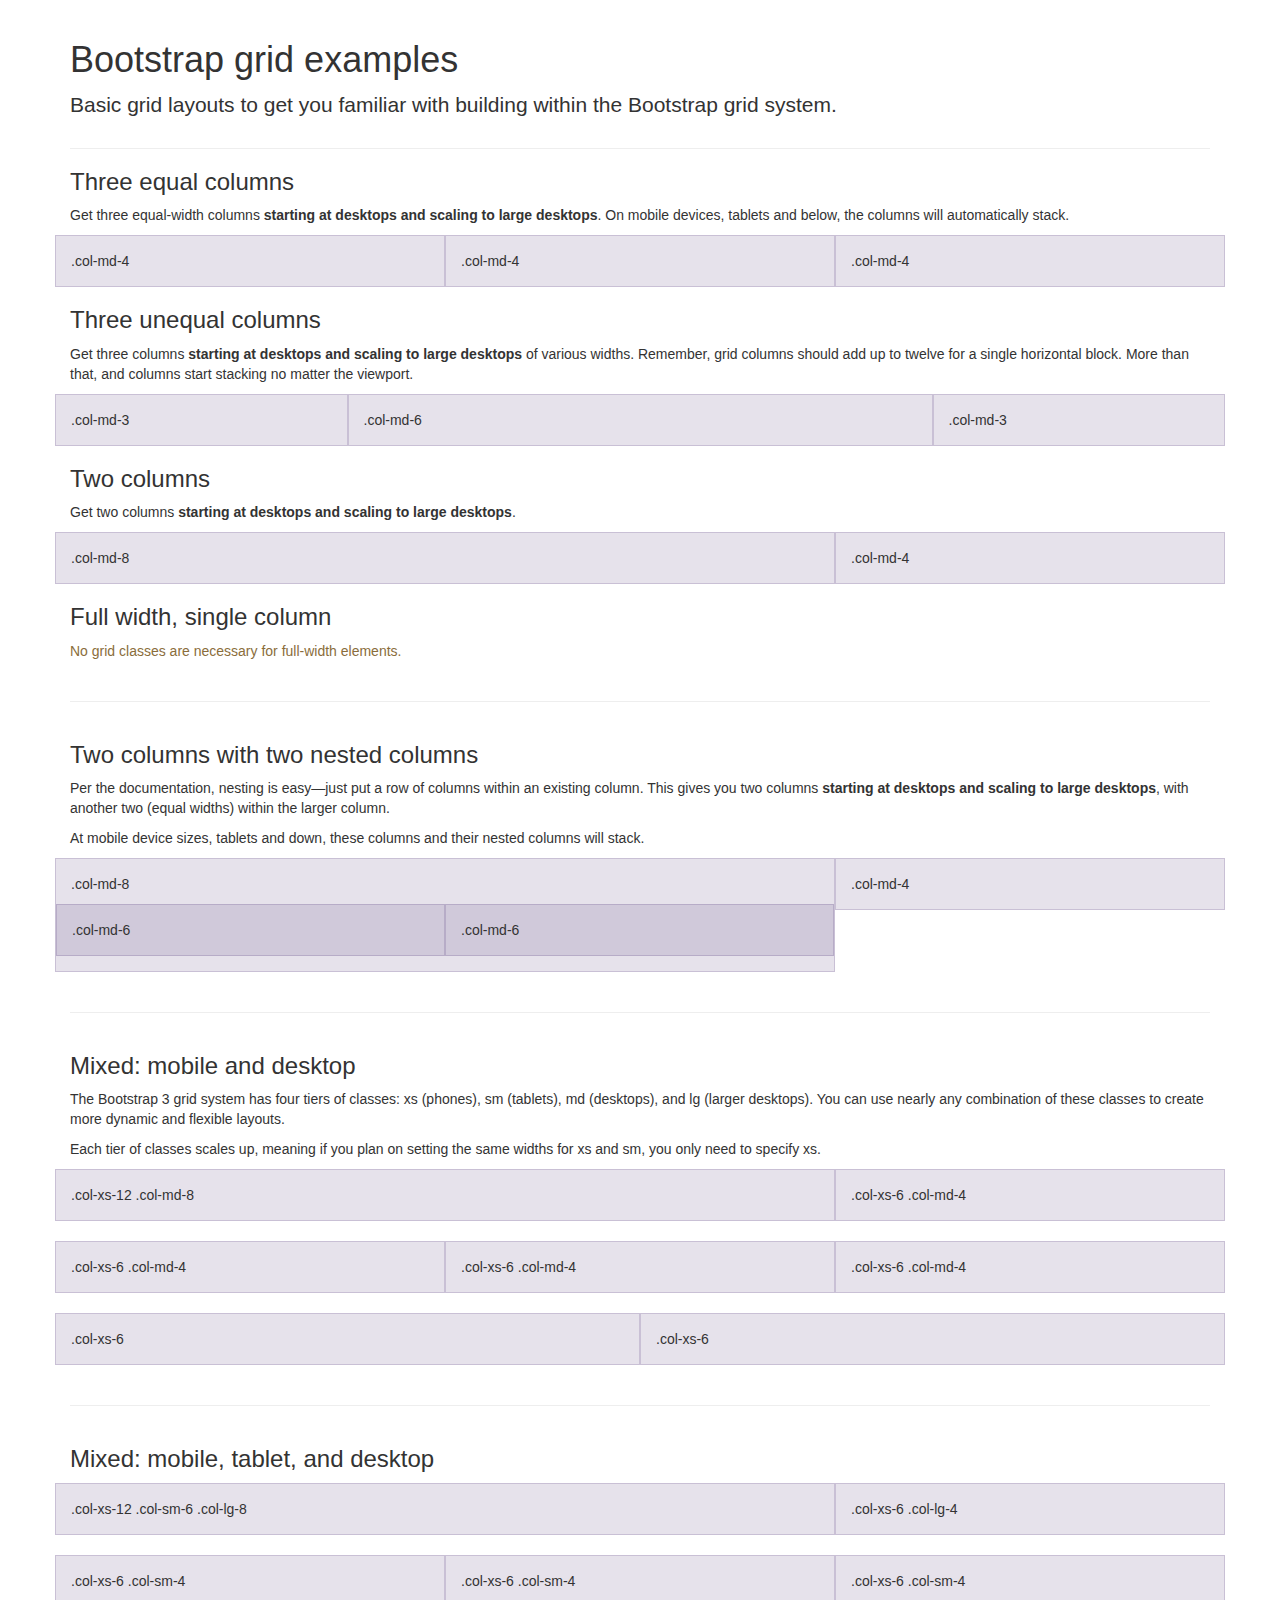
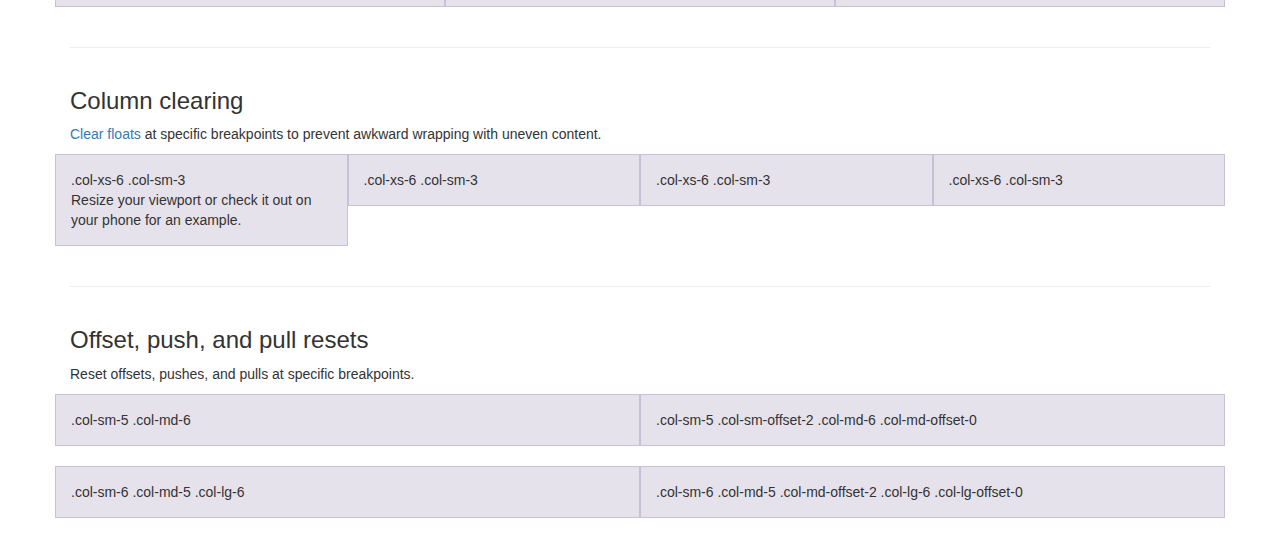
<file: vendor/bootstrap-3.3.6/docs/examples/grid/index.html>
<!DOCTYPE html>
<html lang="en">
  <head>
    <meta charset="utf-8">
    <meta http-equiv="X-UA-Compatible" content="IE=edge">
    <meta name="viewport" content="width=device-width, initial-scale=1">
    <!-- The above 3 meta tags *must* come first in the head; any other head content must come *after* these tags -->
    <meta name="description" content="">
    <meta name="author" content="">
    <link rel="icon" href="../../favicon.ico">

    <title>Grid Template for Bootstrap</title>

    <!-- Bootstrap core CSS -->
    <link href="../../dist/css/bootstrap.min.css" rel="stylesheet">

    <!-- IE10 viewport hack for Surface/desktop Windows 8 bug -->
    <link href="../../assets/css/ie10-viewport-bug-workaround.css" rel="stylesheet">

    <!-- Custom styles for this template -->
    <link href="grid.css" rel="stylesheet">

    <!-- Just for debugging purposes. Don't actually copy these 2 lines! -->
    <!--[if lt IE 9]><script src="../../assets/js/ie8-responsive-file-warning.js"></script><![endif]-->
    <script src="../../assets/js/ie-emulation-modes-warning.js"></script>

    <!-- HTML5 shim and Respond.js for IE8 support of HTML5 elements and media queries -->
    <!--[if lt IE 9]>
      <script src="https://oss.maxcdn.com/html5shiv/3.7.2/html5shiv.min.js"></script>
      <script src="https://oss.maxcdn.com/respond/1.4.2/respond.min.js"></script>
    <![endif]-->
  </head>

  <body>
    <div class="container">

      <div class="page-header">
        <h1>Bootstrap grid examples</h1>
        <p class="lead">Basic grid layouts to get you familiar with building within the Bootstrap grid system.</p>
      </div>

      <h3>Three equal columns</h3>
      <p>Get three equal-width columns <strong>starting at desktops and scaling to large desktops</strong>. On mobile devices, tablets and below, the columns will automatically stack.</p>
      <div class="row">
        <div class="col-md-4">.col-md-4</div>
        <div class="col-md-4">.col-md-4</div>
        <div class="col-md-4">.col-md-4</div>
      </div>

      <h3>Three unequal columns</h3>
      <p>Get three columns <strong>starting at desktops and scaling to large desktops</strong> of various widths. Remember, grid columns should add up to twelve for a single horizontal block. More than that, and columns start stacking no matter the viewport.</p>
      <div class="row">
        <div class="col-md-3">.col-md-3</div>
        <div class="col-md-6">.col-md-6</div>
        <div class="col-md-3">.col-md-3</div>
      </div>

      <h3>Two columns</h3>
      <p>Get two columns <strong>starting at desktops and scaling to large desktops</strong>.</p>
      <div class="row">
        <div class="col-md-8">.col-md-8</div>
        <div class="col-md-4">.col-md-4</div>
      </div>

      <h3>Full width, single column</h3>
      <p class="text-warning">No grid classes are necessary for full-width elements.</p>

      <hr>

      <h3>Two columns with two nested columns</h3>
      <p>Per the documentation, nesting is easy—just put a row of columns within an existing column. This gives you two columns <strong>starting at desktops and scaling to large desktops</strong>, with another two (equal widths) within the larger column.</p>
      <p>At mobile device sizes, tablets and down, these columns and their nested columns will stack.</p>
      <div class="row">
        <div class="col-md-8">
          .col-md-8
          <div class="row">
            <div class="col-md-6">.col-md-6</div>
            <div class="col-md-6">.col-md-6</div>
          </div>
        </div>
        <div class="col-md-4">.col-md-4</div>
      </div>

      <hr>

      <h3>Mixed: mobile and desktop</h3>
      <p>The Bootstrap 3 grid system has four tiers of classes: xs (phones), sm (tablets), md (desktops), and lg (larger desktops). You can use nearly any combination of these classes to create more dynamic and flexible layouts.</p>
      <p>Each tier of classes scales up, meaning if you plan on setting the same widths for xs and sm, you only need to specify xs.</p>
      <div class="row">
        <div class="col-xs-12 col-md-8">.col-xs-12 .col-md-8</div>
        <div class="col-xs-6 col-md-4">.col-xs-6 .col-md-4</div>
      </div>
      <div class="row">
        <div class="col-xs-6 col-md-4">.col-xs-6 .col-md-4</div>
        <div class="col-xs-6 col-md-4">.col-xs-6 .col-md-4</div>
        <div class="col-xs-6 col-md-4">.col-xs-6 .col-md-4</div>
      </div>
      <div class="row">
        <div class="col-xs-6">.col-xs-6</div>
        <div class="col-xs-6">.col-xs-6</div>
      </div>

      <hr>

      <h3>Mixed: mobile, tablet, and desktop</h3>
      <p></p>
      <div class="row">
        <div class="col-xs-12 col-sm-6 col-lg-8">.col-xs-12 .col-sm-6 .col-lg-8</div>
        <div class="col-xs-6 col-lg-4">.col-xs-6 .col-lg-4</div>
      </div>
      <div class="row">
        <div class="col-xs-6 col-sm-4">.col-xs-6 .col-sm-4</div>
        <div class="col-xs-6 col-sm-4">.col-xs-6 .col-sm-4</div>
        <div class="col-xs-6 col-sm-4">.col-xs-6 .col-sm-4</div>
      </div>

      <hr>

      <h3>Column clearing</h3>
      <p><a href="http://getbootstrap.com/css/#grid-responsive-resets">Clear floats</a> at specific breakpoints to prevent awkward wrapping with uneven content.</p>
      <div class="row">
        <div class="col-xs-6 col-sm-3">
          .col-xs-6 .col-sm-3
          <br>
          Resize your viewport or check it out on your phone for an example.
        </div>
        <div class="col-xs-6 col-sm-3">.col-xs-6 .col-sm-3</div>

        <!-- Add the extra clearfix for only the required viewport -->
        <div class="clearfix visible-xs"></div>

        <div class="col-xs-6 col-sm-3">.col-xs-6 .col-sm-3</div>
        <div class="col-xs-6 col-sm-3">.col-xs-6 .col-sm-3</div>
      </div>

      <hr>

      <h3>Offset, push, and pull resets</h3>
      <p>Reset offsets, pushes, and pulls at specific breakpoints.</p>
      <div class="row">
        <div class="col-sm-5 col-md-6">.col-sm-5 .col-md-6</div>
        <div class="col-sm-5 col-sm-offset-2 col-md-6 col-md-offset-0">.col-sm-5 .col-sm-offset-2 .col-md-6 .col-md-offset-0</div>
      </div>
      <div class="row">
        <div class="col-sm-6 col-md-5 col-lg-6">.col-sm-6 .col-md-5 .col-lg-6</div>
        <div class="col-sm-6 col-md-5 col-md-offset-2 col-lg-6 col-lg-offset-0">.col-sm-6 .col-md-5 .col-md-offset-2 .col-lg-6 .col-lg-offset-0</div>
      </div>


    </div> <!-- /container -->


    <!-- IE10 viewport hack for Surface/desktop Windows 8 bug -->
    <script src="../../assets/js/ie10-viewport-bug-workaround.js"></script>
  </body>
</html>
</file>
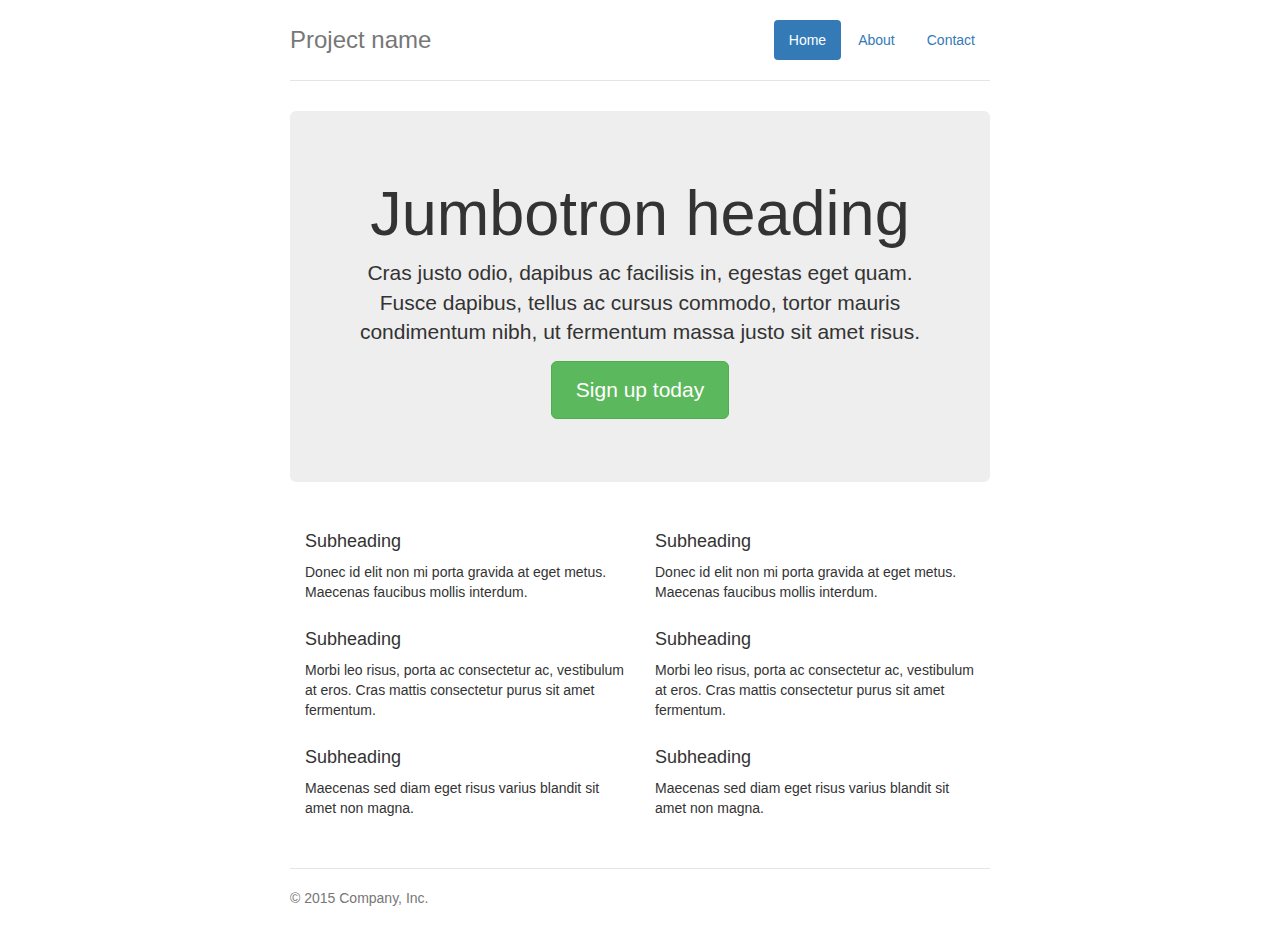
<file: vendor/bootstrap-3.3.6/docs/examples/jumbotron-narrow/index.html>
<!DOCTYPE html>
<html lang="en">
  <head>
    <meta charset="utf-8">
    <meta http-equiv="X-UA-Compatible" content="IE=edge">
    <meta name="viewport" content="width=device-width, initial-scale=1">
    <!-- The above 3 meta tags *must* come first in the head; any other head content must come *after* these tags -->
    <meta name="description" content="">
    <meta name="author" content="">
    <link rel="icon" href="../../favicon.ico">

    <title>Narrow Jumbotron Template for Bootstrap</title>

    <!-- Bootstrap core CSS -->
    <link href="../../dist/css/bootstrap.min.css" rel="stylesheet">

    <!-- IE10 viewport hack for Surface/desktop Windows 8 bug -->
    <link href="../../assets/css/ie10-viewport-bug-workaround.css" rel="stylesheet">

    <!-- Custom styles for this template -->
    <link href="jumbotron-narrow.css" rel="stylesheet">

    <!-- Just for debugging purposes. Don't actually copy these 2 lines! -->
    <!--[if lt IE 9]><script src="../../assets/js/ie8-responsive-file-warning.js"></script><![endif]-->
    <script src="../../assets/js/ie-emulation-modes-warning.js"></script>

    <!-- HTML5 shim and Respond.js for IE8 support of HTML5 elements and media queries -->
    <!--[if lt IE 9]>
      <script src="https://oss.maxcdn.com/html5shiv/3.7.2/html5shiv.min.js"></script>
      <script src="https://oss.maxcdn.com/respond/1.4.2/respond.min.js"></script>
    <![endif]-->
  </head>

  <body>

    <div class="container">
      <div class="header clearfix">
        <nav>
          <ul class="nav nav-pills pull-right">
            <li role="presentation" class="active"><a href="#">Home</a></li>
            <li role="presentation"><a href="#">About</a></li>
            <li role="presentation"><a href="#">Contact</a></li>
          </ul>
        </nav>
        <h3 class="text-muted">Project name</h3>
      </div>

      <div class="jumbotron">
        <h1>Jumbotron heading</h1>
        <p class="lead">Cras justo odio, dapibus ac facilisis in, egestas eget quam. Fusce dapibus, tellus ac cursus commodo, tortor mauris condimentum nibh, ut fermentum massa justo sit amet risus.</p>
        <p><a class="btn btn-lg btn-success" href="#" role="button">Sign up today</a></p>
      </div>

      <div class="row marketing">
        <div class="col-lg-6">
          <h4>Subheading</h4>
          <p>Donec id elit non mi porta gravida at eget metus. Maecenas faucibus mollis interdum.</p>

          <h4>Subheading</h4>
          <p>Morbi leo risus, porta ac consectetur ac, vestibulum at eros. Cras mattis consectetur purus sit amet fermentum.</p>

          <h4>Subheading</h4>
          <p>Maecenas sed diam eget risus varius blandit sit amet non magna.</p>
        </div>

        <div class="col-lg-6">
          <h4>Subheading</h4>
          <p>Donec id elit non mi porta gravida at eget metus. Maecenas faucibus mollis interdum.</p>

          <h4>Subheading</h4>
          <p>Morbi leo risus, porta ac consectetur ac, vestibulum at eros. Cras mattis consectetur purus sit amet fermentum.</p>

          <h4>Subheading</h4>
          <p>Maecenas sed diam eget risus varius blandit sit amet non magna.</p>
        </div>
      </div>

      <footer class="footer">
        <p>&copy; 2015 Company, Inc.</p>
      </footer>

    </div> <!-- /container -->


    <!-- IE10 viewport hack for Surface/desktop Windows 8 bug -->
    <script src="../../assets/js/ie10-viewport-bug-workaround.js"></script>
  </body>
</html>
</file>
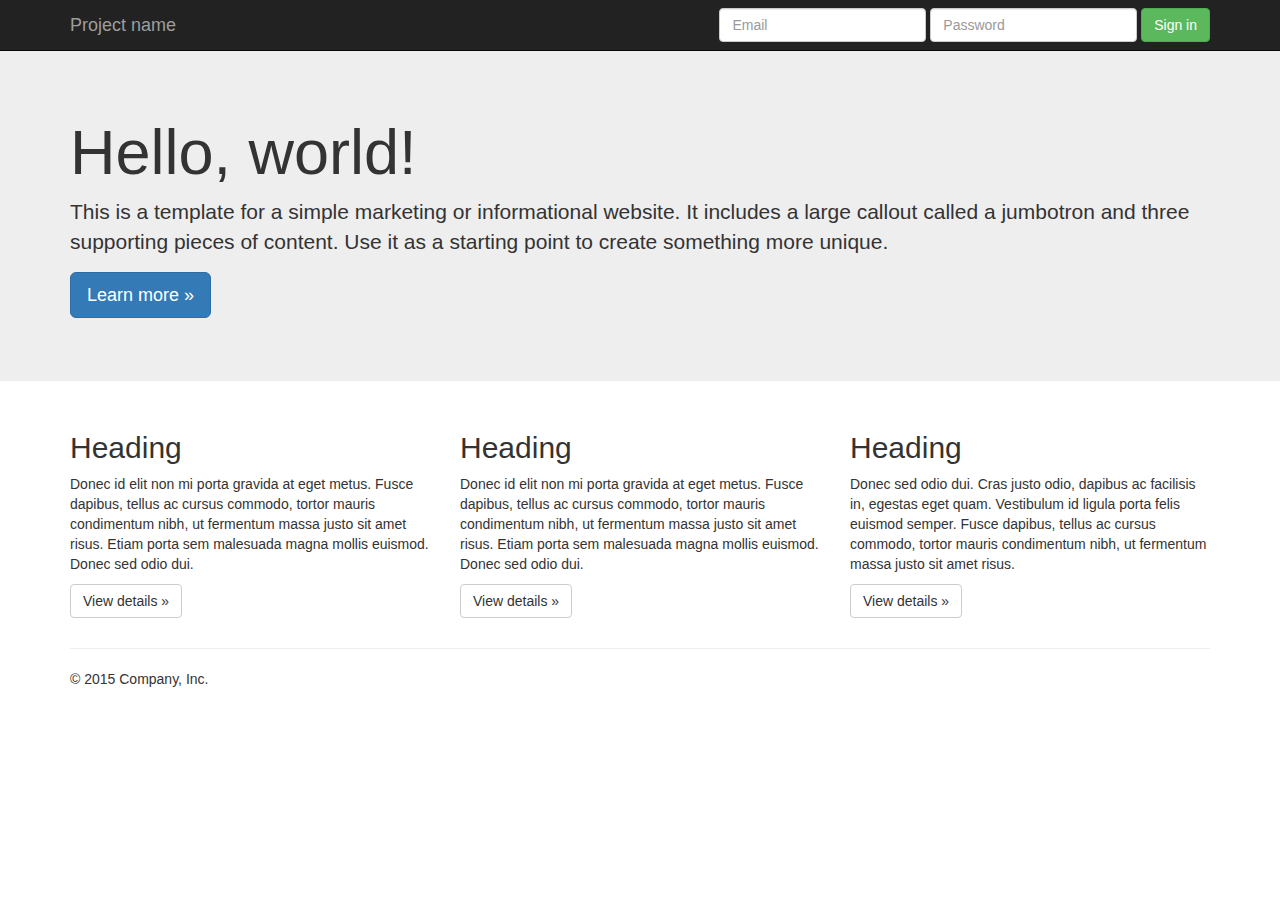
<file: vendor/bootstrap-3.3.6/docs/examples/jumbotron/index.html>
<!DOCTYPE html>
<html lang="en">
  <head>
    <meta charset="utf-8">
    <meta http-equiv="X-UA-Compatible" content="IE=edge">
    <meta name="viewport" content="width=device-width, initial-scale=1">
    <!-- The above 3 meta tags *must* come first in the head; any other head content must come *after* these tags -->
    <meta name="description" content="">
    <meta name="author" content="">
    <link rel="icon" href="../../favicon.ico">

    <title>Jumbotron Template for Bootstrap</title>

    <!-- Bootstrap core CSS -->
    <link href="../../dist/css/bootstrap.min.css" rel="stylesheet">

    <!-- IE10 viewport hack for Surface/desktop Windows 8 bug -->
    <link href="../../assets/css/ie10-viewport-bug-workaround.css" rel="stylesheet">

    <!-- Custom styles for this template -->
    <link href="jumbotron.css" rel="stylesheet">

    <!-- Just for debugging purposes. Don't actually copy these 2 lines! -->
    <!--[if lt IE 9]><script src="../../assets/js/ie8-responsive-file-warning.js"></script><![endif]-->
    <script src="../../assets/js/ie-emulation-modes-warning.js"></script>

    <!-- HTML5 shim and Respond.js for IE8 support of HTML5 elements and media queries -->
    <!--[if lt IE 9]>
      <script src="https://oss.maxcdn.com/html5shiv/3.7.2/html5shiv.min.js"></script>
      <script src="https://oss.maxcdn.com/respond/1.4.2/respond.min.js"></script>
    <![endif]-->
  </head>

  <body>

    <nav class="navbar navbar-inverse navbar-fixed-top">
      <div class="container">
        <div class="navbar-header">
          <button type="button" class="navbar-toggle collapsed" data-toggle="collapse" data-target="#navbar" aria-expanded="false" aria-controls="navbar">
            <span class="sr-only">Toggle navigation</span>
            <span class="icon-bar"></span>
            <span class="icon-bar"></span>
            <span class="icon-bar"></span>
          </button>
          <a class="navbar-brand" href="#">Project name</a>
        </div>
        <div id="navbar" class="navbar-collapse collapse">
          <form class="navbar-form navbar-right">
            <div class="form-group">
              <input type="text" placeholder="Email" class="form-control">
            </div>
            <div class="form-group">
              <input type="password" placeholder="Password" class="form-control">
            </div>
            <button type="submit" class="btn btn-success">Sign in</button>
          </form>
        </div><!--/.navbar-collapse -->
      </div>
    </nav>

    <!-- Main jumbotron for a primary marketing message or call to action -->
    <div class="jumbotron">
      <div class="container">
        <h1>Hello, world!</h1>
        <p>This is a template for a simple marketing or informational website. It includes a large callout called a jumbotron and three supporting pieces of content. Use it as a starting point to create something more unique.</p>
        <p><a class="btn btn-primary btn-lg" href="#" role="button">Learn more &raquo;</a></p>
      </div>
    </div>

    <div class="container">
      <!-- Example row of columns -->
      <div class="row">
        <div class="col-md-4">
          <h2>Heading</h2>
          <p>Donec id elit non mi porta gravida at eget metus. Fusce dapibus, tellus ac cursus commodo, tortor mauris condimentum nibh, ut fermentum massa justo sit amet risus. Etiam porta sem malesuada magna mollis euismod. Donec sed odio dui. </p>
          <p><a class="btn btn-default" href="#" role="button">View details &raquo;</a></p>
        </div>
        <div class="col-md-4">
          <h2>Heading</h2>
          <p>Donec id elit non mi porta gravida at eget metus. Fusce dapibus, tellus ac cursus commodo, tortor mauris condimentum nibh, ut fermentum massa justo sit amet risus. Etiam porta sem malesuada magna mollis euismod. Donec sed odio dui. </p>
          <p><a class="btn btn-default" href="#" role="button">View details &raquo;</a></p>
       </div>
        <div class="col-md-4">
          <h2>Heading</h2>
          <p>Donec sed odio dui. Cras justo odio, dapibus ac facilisis in, egestas eget quam. Vestibulum id ligula porta felis euismod semper. Fusce dapibus, tellus ac cursus commodo, tortor mauris condimentum nibh, ut fermentum massa justo sit amet risus.</p>
          <p><a class="btn btn-default" href="#" role="button">View details &raquo;</a></p>
        </div>
      </div>

      <hr>

      <footer>
        <p>&copy; 2015 Company, Inc.</p>
      </footer>
    </div> <!-- /container -->


    <!-- Bootstrap core JavaScript
    ================================================== -->
    <!-- Placed at the end of the document so the pages load faster -->
    <script src="https://ajax.googleapis.com/ajax/libs/jquery/1.11.3/jquery.min.js"></script>
    <script>window.jQuery || document.write('<script src="../../assets/js/vendor/jquery.min.js"><\/script>')</script>
    <script src="../../dist/js/bootstrap.min.js"></script>
    <!-- IE10 viewport hack for Surface/desktop Windows 8 bug -->
    <script src="../../assets/js/ie10-viewport-bug-workaround.js"></script>
  </body>
</html>
</file>
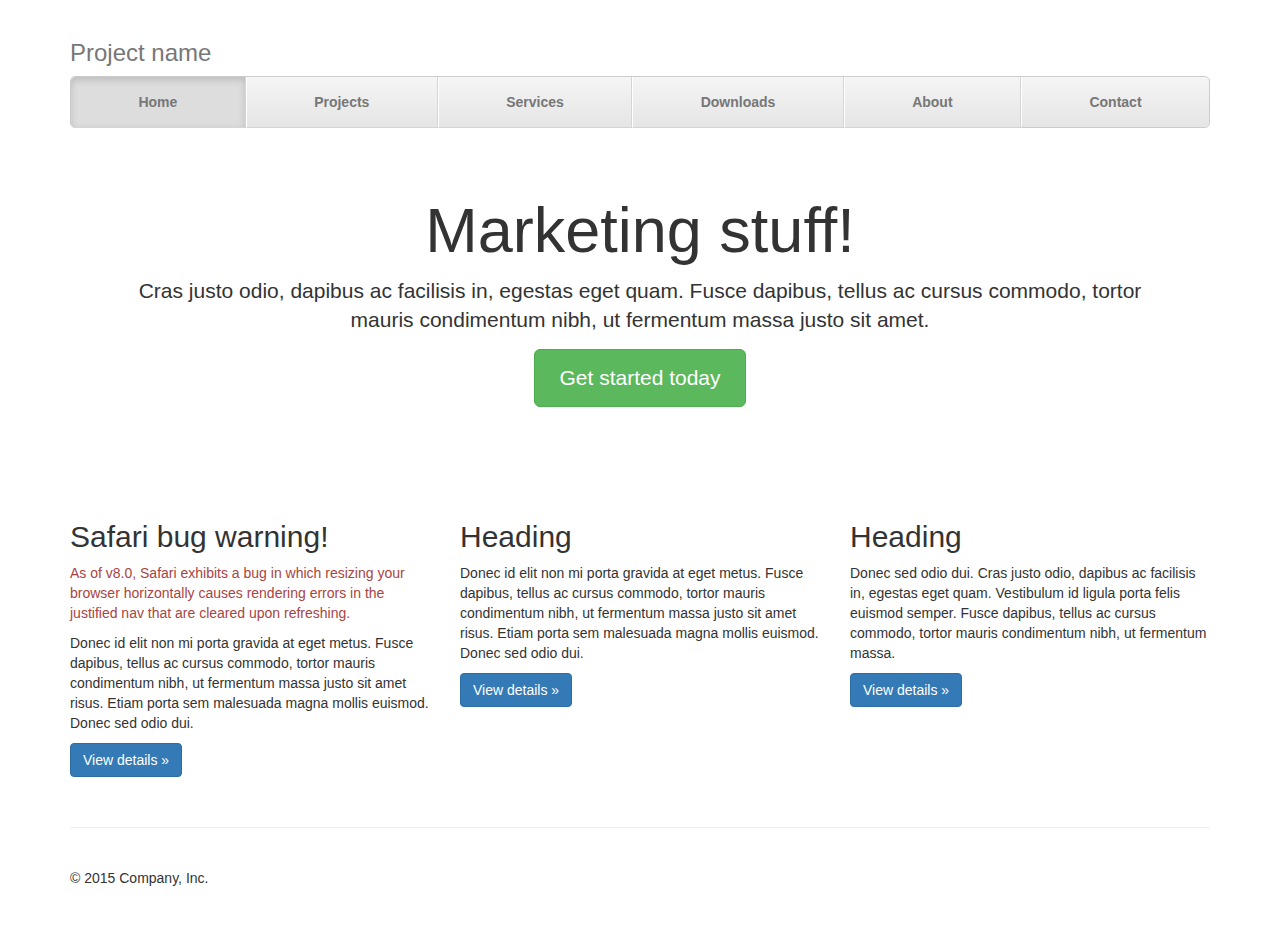
<file: vendor/bootstrap-3.3.6/docs/examples/justified-nav/index.html>
<!DOCTYPE html>
<html lang="en">
  <head>
    <meta charset="utf-8">
    <meta http-equiv="X-UA-Compatible" content="IE=edge">
    <meta name="viewport" content="width=device-width, initial-scale=1">
    <!-- The above 3 meta tags *must* come first in the head; any other head content must come *after* these tags -->
    <meta name="description" content="">
    <meta name="author" content="">
    <link rel="icon" href="../../favicon.ico">

    <title>Justified Nav Template for Bootstrap</title>

    <!-- Bootstrap core CSS -->
    <link href="../../dist/css/bootstrap.min.css" rel="stylesheet">

    <!-- IE10 viewport hack for Surface/desktop Windows 8 bug -->
    <link href="../../assets/css/ie10-viewport-bug-workaround.css" rel="stylesheet">

    <!-- Custom styles for this template -->
    <link href="justified-nav.css" rel="stylesheet">

    <!-- Just for debugging purposes. Don't actually copy these 2 lines! -->
    <!--[if lt IE 9]><script src="../../assets/js/ie8-responsive-file-warning.js"></script><![endif]-->
    <script src="../../assets/js/ie-emulation-modes-warning.js"></script>

    <!-- HTML5 shim and Respond.js for IE8 support of HTML5 elements and media queries -->
    <!--[if lt IE 9]>
      <script src="https://oss.maxcdn.com/html5shiv/3.7.2/html5shiv.min.js"></script>
      <script src="https://oss.maxcdn.com/respond/1.4.2/respond.min.js"></script>
    <![endif]-->
  </head>

  <body>

    <div class="container">

      <!-- The justified navigation menu is meant for single line per list item.
           Multiple lines will require custom code not provided by Bootstrap. -->
      <div class="masthead">
        <h3 class="text-muted">Project name</h3>
        <nav>
          <ul class="nav nav-justified">
            <li class="active"><a href="#">Home</a></li>
            <li><a href="#">Projects</a></li>
            <li><a href="#">Services</a></li>
            <li><a href="#">Downloads</a></li>
            <li><a href="#">About</a></li>
            <li><a href="#">Contact</a></li>
          </ul>
        </nav>
      </div>

      <!-- Jumbotron -->
      <div class="jumbotron">
        <h1>Marketing stuff!</h1>
        <p class="lead">Cras justo odio, dapibus ac facilisis in, egestas eget quam. Fusce dapibus, tellus ac cursus commodo, tortor mauris condimentum nibh, ut fermentum massa justo sit amet.</p>
        <p><a class="btn btn-lg btn-success" href="#" role="button">Get started today</a></p>
      </div>

      <!-- Example row of columns -->
      <div class="row">
        <div class="col-lg-4">
          <h2>Safari bug warning!</h2>
          <p class="text-danger">As of v8.0, Safari exhibits a bug in which resizing your browser horizontally causes rendering errors in the justified nav that are cleared upon refreshing.</p>
          <p>Donec id elit non mi porta gravida at eget metus. Fusce dapibus, tellus ac cursus commodo, tortor mauris condimentum nibh, ut fermentum massa justo sit amet risus. Etiam porta sem malesuada magna mollis euismod. Donec sed odio dui. </p>
          <p><a class="btn btn-primary" href="#" role="button">View details &raquo;</a></p>
        </div>
        <div class="col-lg-4">
          <h2>Heading</h2>
          <p>Donec id elit non mi porta gravida at eget metus. Fusce dapibus, tellus ac cursus commodo, tortor mauris condimentum nibh, ut fermentum massa justo sit amet risus. Etiam porta sem malesuada magna mollis euismod. Donec sed odio dui. </p>
          <p><a class="btn btn-primary" href="#" role="button">View details &raquo;</a></p>
       </div>
        <div class="col-lg-4">
          <h2>Heading</h2>
          <p>Donec sed odio dui. Cras justo odio, dapibus ac facilisis in, egestas eget quam. Vestibulum id ligula porta felis euismod semper. Fusce dapibus, tellus ac cursus commodo, tortor mauris condimentum nibh, ut fermentum massa.</p>
          <p><a class="btn btn-primary" href="#" role="button">View details &raquo;</a></p>
        </div>
      </div>

      <!-- Site footer -->
      <footer class="footer">
        <p>&copy; 2015 Company, Inc.</p>
      </footer>

    </div> <!-- /container -->


    <!-- IE10 viewport hack for Surface/desktop Windows 8 bug -->
    <script src="../../assets/js/ie10-viewport-bug-workaround.js"></script>
  </body>
</html>
</file>
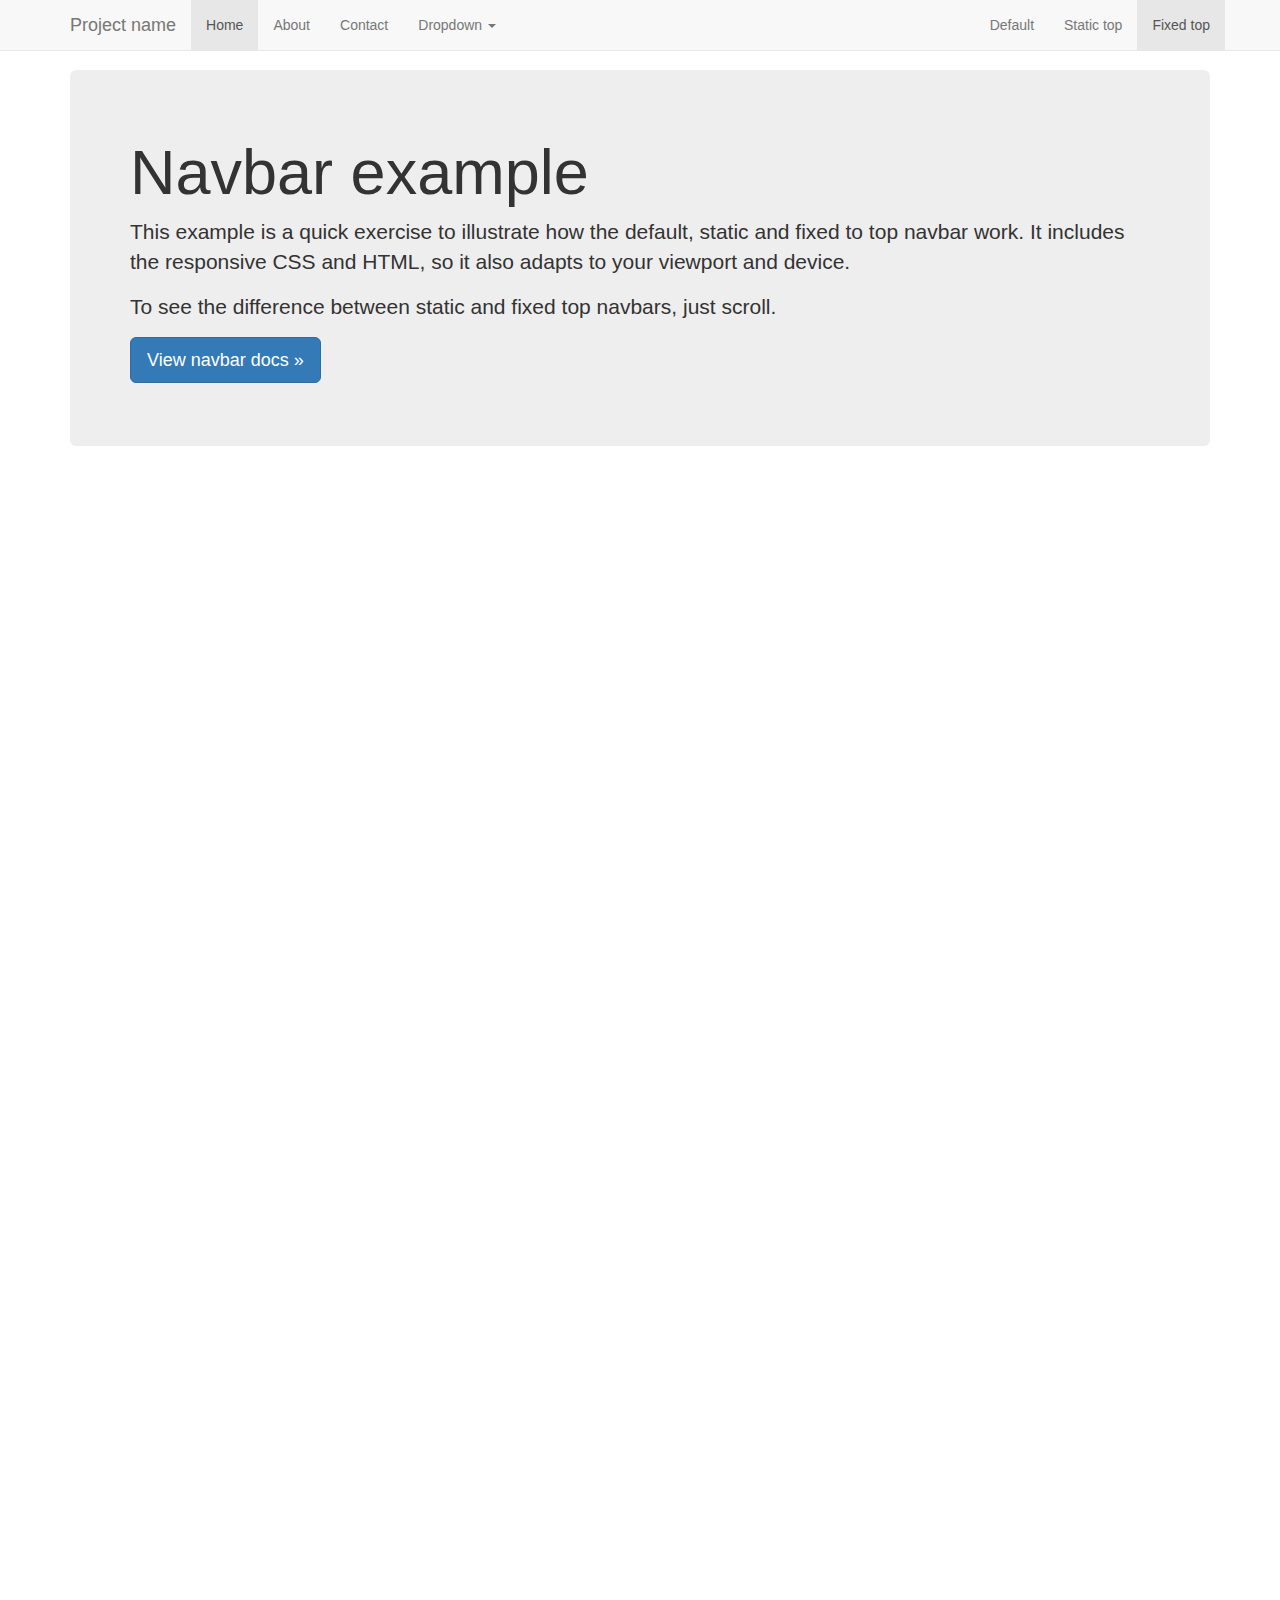
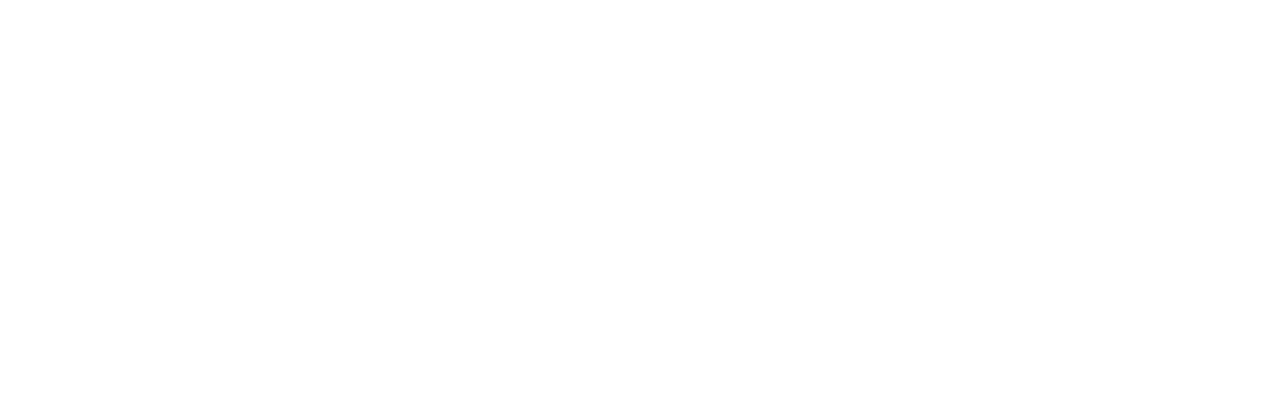
<file: vendor/bootstrap-3.3.6/docs/examples/navbar-fixed-top/index.html>
<!DOCTYPE html>
<html lang="en">
  <head>
    <meta charset="utf-8">
    <meta http-equiv="X-UA-Compatible" content="IE=edge">
    <meta name="viewport" content="width=device-width, initial-scale=1">
    <!-- The above 3 meta tags *must* come first in the head; any other head content must come *after* these tags -->
    <meta name="description" content="">
    <meta name="author" content="">
    <link rel="icon" href="../../favicon.ico">

    <title>Fixed Top Navbar Example for Bootstrap</title>

    <!-- Bootstrap core CSS -->
    <link href="../../dist/css/bootstrap.min.css" rel="stylesheet">

    <!-- IE10 viewport hack for Surface/desktop Windows 8 bug -->
    <link href="../../assets/css/ie10-viewport-bug-workaround.css" rel="stylesheet">

    <!-- Custom styles for this template -->
    <link href="navbar-fixed-top.css" rel="stylesheet">

    <!-- Just for debugging purposes. Don't actually copy these 2 lines! -->
    <!--[if lt IE 9]><script src="../../assets/js/ie8-responsive-file-warning.js"></script><![endif]-->
    <script src="../../assets/js/ie-emulation-modes-warning.js"></script>

    <!-- HTML5 shim and Respond.js for IE8 support of HTML5 elements and media queries -->
    <!--[if lt IE 9]>
      <script src="https://oss.maxcdn.com/html5shiv/3.7.2/html5shiv.min.js"></script>
      <script src="https://oss.maxcdn.com/respond/1.4.2/respond.min.js"></script>
    <![endif]-->
  </head>

  <body>

    <!-- Fixed navbar -->
    <nav class="navbar navbar-default navbar-fixed-top">
      <div class="container">
        <div class="navbar-header">
          <button type="button" class="navbar-toggle collapsed" data-toggle="collapse" data-target="#navbar" aria-expanded="false" aria-controls="navbar">
            <span class="sr-only">Toggle navigation</span>
            <span class="icon-bar"></span>
            <span class="icon-bar"></span>
            <span class="icon-bar"></span>
          </button>
          <a class="navbar-brand" href="#">Project name</a>
        </div>
        <div id="navbar" class="navbar-collapse collapse">
          <ul class="nav navbar-nav">
            <li class="active"><a href="#">Home</a></li>
            <li><a href="#about">About</a></li>
            <li><a href="#contact">Contact</a></li>
            <li class="dropdown">
              <a href="#" class="dropdown-toggle" data-toggle="dropdown" role="button" aria-haspopup="true" aria-expanded="false">Dropdown <span class="caret"></span></a>
              <ul class="dropdown-menu">
                <li><a href="#">Action</a></li>
                <li><a href="#">Another action</a></li>
                <li><a href="#">Something else here</a></li>
                <li role="separator" class="divider"></li>
                <li class="dropdown-header">Nav header</li>
                <li><a href="#">Separated link</a></li>
                <li><a href="#">One more separated link</a></li>
              </ul>
            </li>
          </ul>
          <ul class="nav navbar-nav navbar-right">
            <li><a href="../navbar/">Default</a></li>
            <li><a href="../navbar-static-top/">Static top</a></li>
            <li class="active"><a href="./">Fixed top <span class="sr-only">(current)</span></a></li>
          </ul>
        </div><!--/.nav-collapse -->
      </div>
    </nav>

    <div class="container">

      <!-- Main component for a primary marketing message or call to action -->
      <div class="jumbotron">
        <h1>Navbar example</h1>
        <p>This example is a quick exercise to illustrate how the default, static and fixed to top navbar work. It includes the responsive CSS and HTML, so it also adapts to your viewport and device.</p>
        <p>To see the difference between static and fixed top navbars, just scroll.</p>
        <p>
          <a class="btn btn-lg btn-primary" href="../../components/#navbar" role="button">View navbar docs &raquo;</a>
        </p>
      </div>

    </div> <!-- /container -->


    <!-- Bootstrap core JavaScript
    ================================================== -->
    <!-- Placed at the end of the document so the pages load faster -->
    <script src="https://ajax.googleapis.com/ajax/libs/jquery/1.11.3/jquery.min.js"></script>
    <script>window.jQuery || document.write('<script src="../../assets/js/vendor/jquery.min.js"><\/script>')</script>
    <script src="../../dist/js/bootstrap.min.js"></script>
    <!-- IE10 viewport hack for Surface/desktop Windows 8 bug -->
    <script src="../../assets/js/ie10-viewport-bug-workaround.js"></script>
  </body>
</html>
</file>
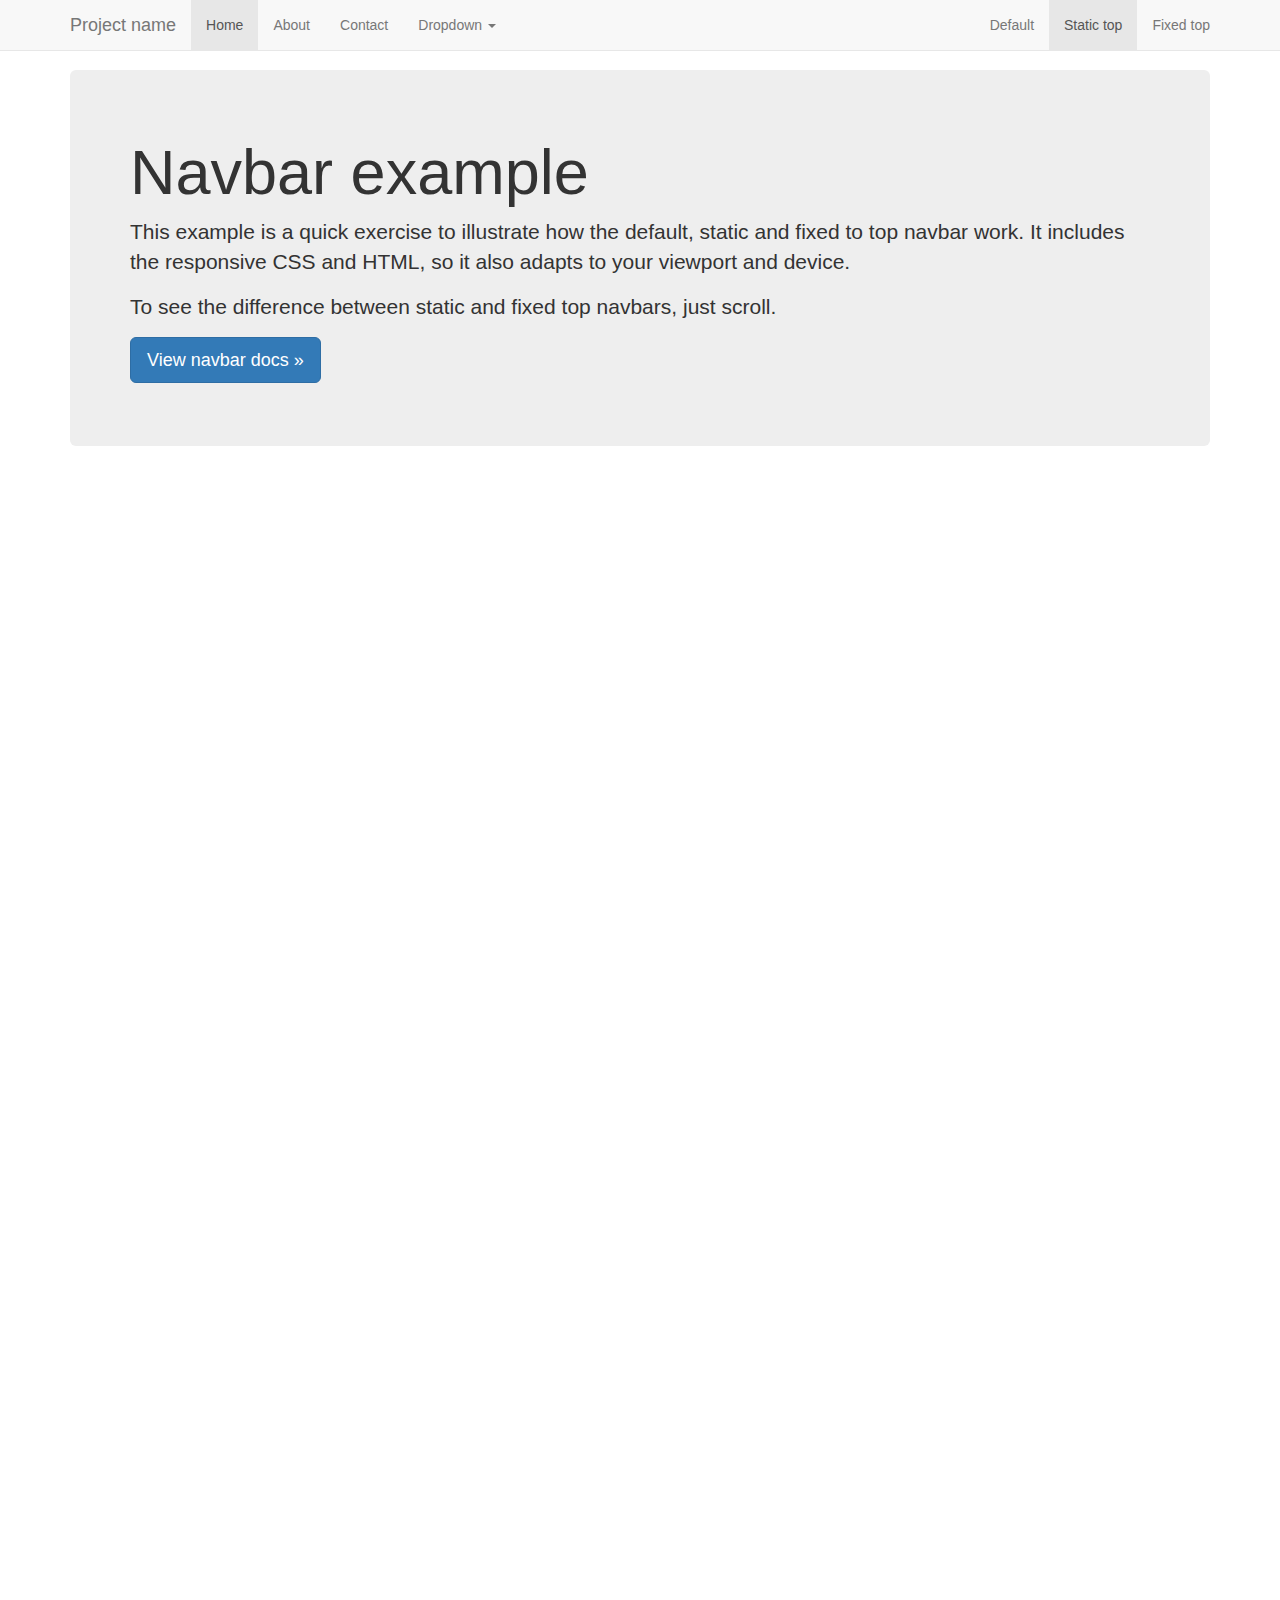
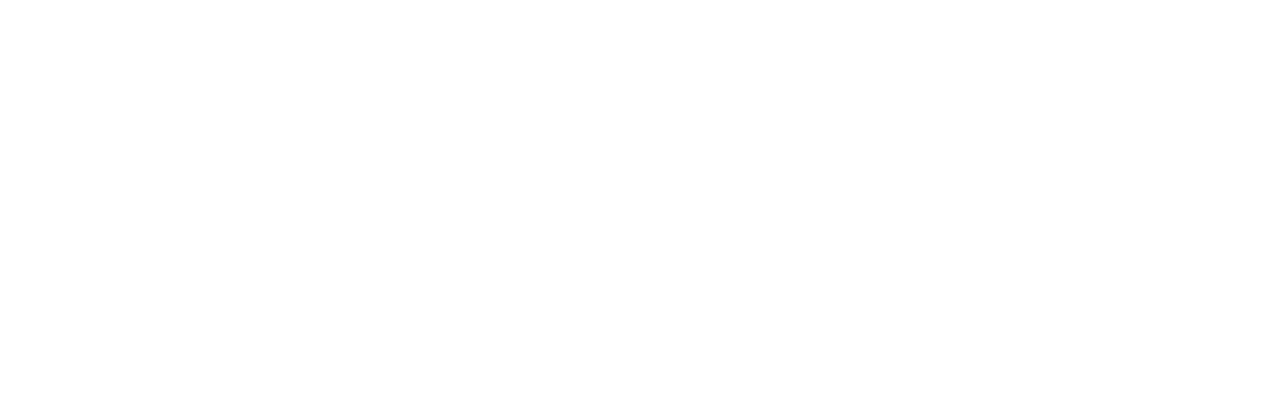
<file: vendor/bootstrap-3.3.6/docs/examples/navbar-static-top/index.html>
<!DOCTYPE html>
<html lang="en">
  <head>
    <meta charset="utf-8">
    <meta http-equiv="X-UA-Compatible" content="IE=edge">
    <meta name="viewport" content="width=device-width, initial-scale=1">
    <!-- The above 3 meta tags *must* come first in the head; any other head content must come *after* these tags -->
    <meta name="description" content="">
    <meta name="author" content="">
    <link rel="icon" href="../../favicon.ico">

    <title>Static Top Navbar Example for Bootstrap</title>

    <!-- Bootstrap core CSS -->
    <link href="../../dist/css/bootstrap.min.css" rel="stylesheet">

    <!-- IE10 viewport hack for Surface/desktop Windows 8 bug -->
    <link href="../../assets/css/ie10-viewport-bug-workaround.css" rel="stylesheet">

    <!-- Custom styles for this template -->
    <link href="navbar-static-top.css" rel="stylesheet">

    <!-- Just for debugging purposes. Don't actually copy these 2 lines! -->
    <!--[if lt IE 9]><script src="../../assets/js/ie8-responsive-file-warning.js"></script><![endif]-->
    <script src="../../assets/js/ie-emulation-modes-warning.js"></script>

    <!-- HTML5 shim and Respond.js for IE8 support of HTML5 elements and media queries -->
    <!--[if lt IE 9]>
      <script src="https://oss.maxcdn.com/html5shiv/3.7.2/html5shiv.min.js"></script>
      <script src="https://oss.maxcdn.com/respond/1.4.2/respond.min.js"></script>
    <![endif]-->
  </head>

  <body>

    <!-- Static navbar -->
    <nav class="navbar navbar-default navbar-static-top">
      <div class="container">
        <div class="navbar-header">
          <button type="button" class="navbar-toggle collapsed" data-toggle="collapse" data-target="#navbar" aria-expanded="false" aria-controls="navbar">
            <span class="sr-only">Toggle navigation</span>
            <span class="icon-bar"></span>
            <span class="icon-bar"></span>
            <span class="icon-bar"></span>
          </button>
          <a class="navbar-brand" href="#">Project name</a>
        </div>
        <div id="navbar" class="navbar-collapse collapse">
          <ul class="nav navbar-nav">
            <li class="active"><a href="#">Home</a></li>
            <li><a href="#about">About</a></li>
            <li><a href="#contact">Contact</a></li>
            <li class="dropdown">
              <a href="#" class="dropdown-toggle" data-toggle="dropdown" role="button" aria-haspopup="true" aria-expanded="false">Dropdown <span class="caret"></span></a>
              <ul class="dropdown-menu">
                <li><a href="#">Action</a></li>
                <li><a href="#">Another action</a></li>
                <li><a href="#">Something else here</a></li>
                <li role="separator" class="divider"></li>
                <li class="dropdown-header">Nav header</li>
                <li><a href="#">Separated link</a></li>
                <li><a href="#">One more separated link</a></li>
              </ul>
            </li>
          </ul>
          <ul class="nav navbar-nav navbar-right">
            <li><a href="../navbar/">Default</a></li>
            <li class="active"><a href="./">Static top <span class="sr-only">(current)</span></a></li>
            <li><a href="../navbar-fixed-top/">Fixed top</a></li>
          </ul>
        </div><!--/.nav-collapse -->
      </div>
    </nav>


    <div class="container">

      <!-- Main component for a primary marketing message or call to action -->
      <div class="jumbotron">
        <h1>Navbar example</h1>
        <p>This example is a quick exercise to illustrate how the default, static and fixed to top navbar work. It includes the responsive CSS and HTML, so it also adapts to your viewport and device.</p>
        <p>To see the difference between static and fixed top navbars, just scroll.</p>
        <p>
          <a class="btn btn-lg btn-primary" href="../../components/#navbar" role="button">View navbar docs &raquo;</a>
        </p>
      </div>

    </div> <!-- /container -->


    <!-- Bootstrap core JavaScript
    ================================================== -->
    <!-- Placed at the end of the document so the pages load faster -->
    <script src="https://ajax.googleapis.com/ajax/libs/jquery/1.11.3/jquery.min.js"></script>
    <script>window.jQuery || document.write('<script src="../../assets/js/vendor/jquery.min.js"><\/script>')</script>
    <script src="../../dist/js/bootstrap.min.js"></script>
    <!-- IE10 viewport hack for Surface/desktop Windows 8 bug -->
    <script src="../../assets/js/ie10-viewport-bug-workaround.js"></script>
  </body>
</html>
</file>
<file: lib/demo/assets/stylesheets/layout.css>
* {
	margin: 0 auto;
	box-sizing: border-box;
}
figure#banner {
	height: 200px;
	display: block;
}
nav, footer {
	height: 60px;
}
footer {
  	clear: both;
  	width: 100%;
}

/* ----- Colors ------ */
nav {
	background-color: lightgreen;
}
header, footer {
	background-color: aliceblue;
}
section {
	background-color: cadetblue;
}

/* ----- Media Queries ------ */
@media (max-width: 768px) {
 	sidebar {
  		display: hidden;
 	}
 	nav, section {
		width: 100%;
	}
}
@media (min-width: 768px) {
 	sidebar {
		width: 20%;
		float: left;
 	}
  	content {
  		width: 80%;
  		float: left;
 	}
}

/* ------- Other tags ------ */
code {
	font-family: monospace, monospace;
	font-size: 1em;
}
</file>
<file: lib/demo/assets/stylesheets/banner.css>
figure#banner figcaption {
	padding: 60px;
	color: white;
    font-family: Arial;
    font-weight: 500;
    font-size: xx-large;
}
figure#banner {
	background-image: url("../images/doctor-who-banner.jpg");
	background-position: center center;
	background-repeat: no-repeat;
	background-size: cover;
	background-clip: padding-box;
}
</file>
<file: lib/demo/assets/stylesheets/sidebar.css>
sidebar {
	color: #e6f2ff;
}
sidebar a {
	text-decoration: none;
	background-clip: padding-box;
	padding: 10px 10px;
	background-color: #0073e6;
	display: block;
}
sidebar li {
	list-style-type: none;
}
sidebar a.selected {
	background-color: #0059b3;
}
sidebar a:hover {
	background-color: #0066cc;
}

/* ---------Removing webkit defaults--------- */
sidebar ul {
	-webkit-padding-start: inherit;
}
sidebar a:-webkit-any-link {
	color: inherit;
}
</file>
<file: lib/demo/assets/stylesheets/glyphicons.css>
@font-face {
  font-family: 'Glyphicons Halflings';

  src: url('../fonts/glyphicons-halflings-regular.eot');
  src: url('../fonts/glyphicons-halflings-regular.eot?#iefix') format('embedded-opentype'), url('../fonts/glyphicons-halflings-regular.woff2') format('woff2'), url('../fonts/glyphicons-halflings-regular.woff') format('woff'), url('../fonts/glyphicons-halflings-regular.ttf') format('truetype'), url('../fonts/glyphicons-halflings-regular.svg#glyphicons_halflingsregular') format('svg');
}
.glyphicon {
  position: relative;
  top: 1px;
  display: inline-block;
  font-family: 'Glyphicons Halflings';
  font-style: normal;
  font-weight: normal;
  line-height: 1;

  -webkit-font-smoothing: antialiased;
  -moz-osx-font-smoothing: grayscale;
}
.glyphicon-asterisk:before {
  content: "\002a";
}
.glyphicon-plus:before {
  content: "\002b";
}
.glyphicon-euro:before,
.glyphicon-eur:before {
  content: "\20ac";
}
.glyphicon-minus:before {
  content: "\2212";
}
.glyphicon-cloud:before {
  content: "\2601";
}
.glyphicon-envelope:before {
  content: "\2709";
}
.glyphicon-pencil:before {
  content: "\270f";
}
.glyphicon-glass:before {
  content: "\e001";
}
.glyphicon-music:before {
  content: "\e002";
}
.glyphicon-search:before {
  content: "\e003";
}
.glyphicon-heart:before {
  content: "\e005";
}
.glyphicon-star:before {
  content: "\e006";
}
.glyphicon-star-empty:before {
  content: "\e007";
}
.glyphicon-user:before {
  content: "\e008";
}
.glyphicon-film:before {
  content: "\e009";
}
.glyphicon-th-large:before {
  content: "\e010";
}
.glyphicon-th:before {
  content: "\e011";
}
.glyphicon-th-list:before {
  content: "\e012";
}
.glyphicon-ok:before {
  content: "\e013";
}
.glyphicon-remove:before {
  content: "\e014";
}
.glyphicon-zoom-in:before {
  content: "\e015";
}
.glyphicon-zoom-out:before {
  content: "\e016";
}
.glyphicon-off:before {
  content: "\e017";
}
.glyphicon-signal:before {
  content: "\e018";
}
.glyphicon-cog:before {
  content: "\e019";
}
.glyphicon-trash:before {
  content: "\e020";
}
.glyphicon-home:before {
  content: "\e021";
}
.glyphicon-file:before {
  content: "\e022";
}
.glyphicon-time:before {
  content: "\e023";
}
.glyphicon-road:before {
  content: "\e024";
}
.glyphicon-download-alt:before {
  content: "\e025";
}
.glyphicon-download:before {
  content: "\e026";
}
.glyphicon-upload:before {
  content: "\e027";
}
.glyphicon-inbox:before {
  content: "\e028";
}
.glyphicon-play-circle:before {
  content: "\e029";
}
.glyphicon-repeat:before {
  content: "\e030";
}
.glyphicon-refresh:before {
  content: "\e031";
}
.glyphicon-list-alt:before {
  content: "\e032";
}
.glyphicon-lock:before {
  content: "\e033";
}
.glyphicon-flag:before {
  content: "\e034";
}
.glyphicon-headphones:before {
  content: "\e035";
}
.glyphicon-volume-off:before {
  content: "\e036";
}
.glyphicon-volume-down:before {
  content: "\e037";
}
.glyphicon-volume-up:before {
  content: "\e038";
}
.glyphicon-qrcode:before {
  content: "\e039";
}
.glyphicon-barcode:before {
  content: "\e040";
}
.glyphicon-tag:before {
  content: "\e041";
}
.glyphicon-tags:before {
  content: "\e042";
}
.glyphicon-book:before {
  content: "\e043";
}
.glyphicon-bookmark:before {
  content: "\e044";
}
.glyphicon-print:before {
  content: "\e045";
}
.glyphicon-camera:before {
  content: "\e046";
}
.glyphicon-font:before {
  content: "\e047";
}
.glyphicon-bold:before {
  content: "\e048";
}
.glyphicon-italic:before {
  content: "\e049";
}
.glyphicon-text-height:before {
  content: "\e050";
}
.glyphicon-text-width:before {
  content: "\e051";
}
.glyphicon-align-left:before {
  content: "\e052";
}
.glyphicon-align-center:before {
  content: "\e053";
}
.glyphicon-align-right:before {
  content: "\e054";
}
.glyphicon-align-justify:before {
  content: "\e055";
}
.glyphicon-list:before {
  content: "\e056";
}
.glyphicon-indent-left:before {
  content: "\e057";
}
.glyphicon-indent-right:before {
  content: "\e058";
}
.glyphicon-facetime-video:before {
  content: "\e059";
}
.glyphicon-picture:before {
  content: "\e060";
}
.glyphicon-map-marker:before {
  content: "\e062";
}
.glyphicon-adjust:before {
  content: "\e063";
}
.glyphicon-tint:before {
  content: "\e064";
}
.glyphicon-edit:before {
  content: "\e065";
}
.glyphicon-share:before {
  content: "\e066";
}
.glyphicon-check:before {
  content: "\e067";
}
.glyphicon-move:before {
  content: "\e068";
}
.glyphicon-step-backward:before {
  content: "\e069";
}
.glyphicon-fast-backward:before {
  content: "\e070";
}
.glyphicon-backward:before {
  content: "\e071";
}
.glyphicon-play:before {
  content: "\e072";
}
.glyphicon-pause:before {
  content: "\e073";
}
.glyphicon-stop:before {
  content: "\e074";
}
.glyphicon-forward:before {
  content: "\e075";
}
.glyphicon-fast-forward:before {
  content: "\e076";
}
.glyphicon-step-forward:before {
  content: "\e077";
}
.glyphicon-eject:before {
  content: "\e078";
}
.glyphicon-chevron-left:before {
  content: "\e079";
}
.glyphicon-chevron-right:before {
  content: "\e080";
}
.glyphicon-plus-sign:before {
  content: "\e081";
}
.glyphicon-minus-sign:before {
  content: "\e082";
}
.glyphicon-remove-sign:before {
  content: "\e083";
}
.glyphicon-ok-sign:before {
  content: "\e084";
}
.glyphicon-question-sign:before {
  content: "\e085";
}
.glyphicon-info-sign:before {
  content: "\e086";
}
.glyphicon-screenshot:before {
  content: "\e087";
}
.glyphicon-remove-circle:before {
  content: "\e088";
}
.glyphicon-ok-circle:before {
  content: "\e089";
}
.glyphicon-ban-circle:before {
  content: "\e090";
}
.glyphicon-arrow-left:before {
  content: "\e091";
}
.glyphicon-arrow-right:before {
  content: "\e092";
}
.glyphicon-arrow-up:before {
  content: "\e093";
}
.glyphicon-arrow-down:before {
  content: "\e094";
}
.glyphicon-share-alt:before {
  content: "\e095";
}
.glyphicon-resize-full:before {
  content: "\e096";
}
.glyphicon-resize-small:before {
  content: "\e097";
}
.glyphicon-exclamation-sign:before {
  content: "\e101";
}
.glyphicon-gift:before {
  content: "\e102";
}
.glyphicon-leaf:before {
  content: "\e103";
}
.glyphicon-fire:before {
  content: "\e104";
}
.glyphicon-eye-open:before {
  content: "\e105";
}
.glyphicon-eye-close:before {
  content: "\e106";
}
.glyphicon-warning-sign:before {
  content: "\e107";
}
.glyphicon-plane:before {
  content: "\e108";
}
.glyphicon-calendar:before {
  content: "\e109";
}
.glyphicon-random:before {
  content: "\e110";
}
.glyphicon-comment:before {
  content: "\e111";
}
.glyphicon-magnet:before {
  content: "\e112";
}
.glyphicon-chevron-up:before {
  content: "\e113";
}
.glyphicon-chevron-down:before {
  content: "\e114";
}
.glyphicon-retweet:before {
  content: "\e115";
}
.glyphicon-shopping-cart:before {
  content: "\e116";
}
.glyphicon-folder-close:before {
  content: "\e117";
}
.glyphicon-folder-open:before {
  content: "\e118";
}
.glyphicon-resize-vertical:before {
  content: "\e119";
}
.glyphicon-resize-horizontal:before {
  content: "\e120";
}
.glyphicon-hdd:before {
  content: "\e121";
}
.glyphicon-bullhorn:before {
  content: "\e122";
}
.glyphicon-bell:before {
  content: "\e123";
}
.glyphicon-certificate:before {
  content: "\e124";
}
.glyphicon-thumbs-up:before {
  content: "\e125";
}
.glyphicon-thumbs-down:before {
  content: "\e126";
}
.glyphicon-hand-right:before {
  content: "\e127";
}
.glyphicon-hand-left:before {
  content: "\e128";
}
.glyphicon-hand-up:before {
  content: "\e129";
}
.glyphicon-hand-down:before {
  content: "\e130";
}
.glyphicon-circle-arrow-right:before {
  content: "\e131";
}
.glyphicon-circle-arrow-left:before {
  content: "\e132";
}
.glyphicon-circle-arrow-up:before {
  content: "\e133";
}
.glyphicon-circle-arrow-down:before {
  content: "\e134";
}
.glyphicon-globe:before {
  content: "\e135";
}
.glyphicon-wrench:before {
  content: "\e136";
}
.glyphicon-tasks:before {
  content: "\e137";
}
.glyphicon-filter:before {
  content: "\e138";
}
.glyphicon-briefcase:before {
  content: "\e139";
}
.glyphicon-fullscreen:before {
  content: "\e140";
}
.glyphicon-dashboard:before {
  content: "\e141";
}
.glyphicon-paperclip:before {
  content: "\e142";
}
.glyphicon-heart-empty:before {
  content: "\e143";
}
.glyphicon-link:before {
  content: "\e144";
}
.glyphicon-phone:before {
  content: "\e145";
}
.glyphicon-pushpin:before {
  content: "\e146";
}
.glyphicon-usd:before {
  content: "\e148";
}
.glyphicon-gbp:before {
  content: "\e149";
}
.glyphicon-sort:before {
  content: "\e150";
}
.glyphicon-sort-by-alphabet:before {
  content: "\e151";
}
.glyphicon-sort-by-alphabet-alt:before {
  content: "\e152";
}
.glyphicon-sort-by-order:before {
  content: "\e153";
}
.glyphicon-sort-by-order-alt:before {
  content: "\e154";
}
.glyphicon-sort-by-attributes:before {
  content: "\e155";
}
.glyphicon-sort-by-attributes-alt:before {
  content: "\e156";
}
.glyphicon-unchecked:before {
  content: "\e157";
}
.glyphicon-expand:before {
  content: "\e158";
}
.glyphicon-collapse-down:before {
  content: "\e159";
}
.glyphicon-collapse-up:before {
  content: "\e160";
}
.glyphicon-log-in:before {
  content: "\e161";
}
.glyphicon-flash:before {
  content: "\e162";
}
.glyphicon-log-out:before {
  content: "\e163";
}
.glyphicon-new-window:before {
  content: "\e164";
}
.glyphicon-record:before {
  content: "\e165";
}
.glyphicon-save:before {
  content: "\e166";
}
.glyphicon-open:before {
  content: "\e167";
}
.glyphicon-saved:before {
  content: "\e168";
}
.glyphicon-import:before {
  content: "\e169";
}
.glyphicon-export:before {
  content: "\e170";
}
.glyphicon-send:before {
  content: "\e171";
}
.glyphicon-floppy-disk:before {
  content: "\e172";
}
.glyphicon-floppy-saved:before {
  content: "\e173";
}
.glyphicon-floppy-remove:before {
  content: "\e174";
}
.glyphicon-floppy-save:before {
  content: "\e175";
}
.glyphicon-floppy-open:before {
  content: "\e176";
}
.glyphicon-credit-card:before {
  content: "\e177";
}
.glyphicon-transfer:before {
  content: "\e178";
}
.glyphicon-cutlery:before {
  content: "\e179";
}
.glyphicon-header:before {
  content: "\e180";
}
.glyphicon-compressed:before {
  content: "\e181";
}
.glyphicon-earphone:before {
  content: "\e182";
}
.glyphicon-phone-alt:before {
  content: "\e183";
}
.glyphicon-tower:before {
  content: "\e184";
}
.glyphicon-stats:before {
  content: "\e185";
}
.glyphicon-sd-video:before {
  content: "\e186";
}
.glyphicon-hd-video:before {
  content: "\e187";
}
.glyphicon-subtitles:before {
  content: "\e188";
}
.glyphicon-sound-stereo:before {
  content: "\e189";
}
.glyphicon-sound-dolby:before {
  content: "\e190";
}
.glyphicon-sound-5-1:before {
  content: "\e191";
}
.glyphicon-sound-6-1:before {
  content: "\e192";
}
.glyphicon-sound-7-1:before {
  content: "\e193";
}
.glyphicon-copyright-mark:before {
  content: "\e194";
}
.glyphicon-registration-mark:before {
  content: "\e195";
}
.glyphicon-cloud-download:before {
  content: "\e197";
}
.glyphicon-cloud-upload:before {
  content: "\e198";
}
.glyphicon-tree-conifer:before {
  content: "\e199";
}
.glyphicon-tree-deciduous:before {
  content: "\e200";
}
.glyphicon-cd:before {
  content: "\e201";
}
.glyphicon-save-file:before {
  content: "\e202";
}
.glyphicon-open-file:before {
  content: "\e203";
}
.glyphicon-level-up:before {
  content: "\e204";
}
.glyphicon-copy:before {
  content: "\e205";
}
.glyphicon-paste:before {
  content: "\e206";
}
.glyphicon-alert:before {
  content: "\e209";
}
.glyphicon-equalizer:before {
  content: "\e210";
}
.glyphicon-king:before {
  content: "\e211";
}
.glyphicon-queen:before {
  content: "\e212";
}
.glyphicon-pawn:before {
  content: "\e213";
}
.glyphicon-bishop:before {
  content: "\e214";
}
.glyphicon-knight:before {
  content: "\e215";
}
.glyphicon-baby-formula:before {
  content: "\e216";
}
.glyphicon-tent:before {
  content: "\26fa";
}
.glyphicon-blackboard:before {
  content: "\e218";
}
.glyphicon-bed:before {
  content: "\e219";
}
.glyphicon-apple:before {
  content: "\f8ff";
}
.glyphicon-erase:before {
  content: "\e221";
}
.glyphicon-hourglass:before {
  content: "\231b";
}
.glyphicon-lamp:before {
  content: "\e223";
}
.glyphicon-duplicate:before {
  content: "\e224";
}
.glyphicon-piggy-bank:before {
  content: "\e225";
}
.glyphicon-scissors:before {
  content: "\e226";
}
.glyphicon-bitcoin:before {
  content: "\e227";
}
.glyphicon-btc:before {
  content: "\e227";
}
.glyphicon-xbt:before {
  content: "\e227";
}
.glyphicon-yen:before {
  content: "\00a5";
}
.glyphicon-jpy:before {
  content: "\00a5";
}
.glyphicon-ruble:before {
  content: "\20bd";
}
.glyphicon-rub:before {
  content: "\20bd";
}
.glyphicon-scale:before {
  content: "\e230";
}
.glyphicon-ice-lolly:before {
  content: "\e231";
}
.glyphicon-ice-lolly-tasted:before {
  content: "\e232";
}
.glyphicon-education:before {
  content: "\e233";
}
.glyphicon-option-horizontal:before {
  content: "\e234";
}
.glyphicon-option-vertical:before {
  content: "\e235";
}
.glyphicon-menu-hamburger:before {
  content: "\e236";
}
.glyphicon-modal-window:before {
  content: "\e237";
}
.glyphicon-oil:before {
  content: "\e238";
}
.glyphicon-grain:before {
  content: "\e239";
}
.glyphicon-sunglasses:before {
  content: "\e240";
}
.glyphicon-text-size:before {
  content: "\e241";
}
.glyphicon-text-color:before {
  content: "\e242";
}
.glyphicon-text-background:before {
  content: "\e243";
}
.glyphicon-object-align-top:before {
  content: "\e244";
}
.glyphicon-object-align-bottom:before {
  content: "\e245";
}
.glyphicon-object-align-horizontal:before {
  content: "\e246";
}
.glyphicon-object-align-left:before {
  content: "\e247";
}
.glyphicon-object-align-vertical:before {
  content: "\e248";
}
.glyphicon-object-align-right:before {
  content: "\e249";
}
.glyphicon-triangle-right:before {
  content: "\e250";
}
.glyphicon-triangle-left:before {
  content: "\e251";
}
.glyphicon-triangle-bottom:before {
  content: "\e252";
}
.glyphicon-triangle-top:before {
  content: "\e253";
}
.glyphicon-console:before {
  content: "\e254";
}
.glyphicon-superscript:before {
  content: "\e255";
}
.glyphicon-subscript:before {
  content: "\e256";
}
.glyphicon-menu-left:before {
  content: "\e257";
}
.glyphicon-menu-right:before {
  content: "\e258";
}
.glyphicon-menu-down:before {
  content: "\e259";
}
.glyphicon-menu-up:before {
  content: "\e260";
}
</file>
<file: vendor/bootstrap-3.3.6/docs/examples/blog/blog.css>
/*
 * Globals
 */

body {
  font-family: Georgia, "Times New Roman", Times, serif;
  color: #555;
}

h1, .h1,
h2, .h2,
h3, .h3,
h4, .h4,
h5, .h5,
h6, .h6 {
  margin-top: 0;
  font-family: "Helvetica Neue", Helvetica, Arial, sans-serif;
  font-weight: normal;
  color: #333;
}


/*
 * Override Bootstrap's default container.
 */

@media (min-width: 1200px) {
  .container {
    width: 970px;
  }
}


/*
 * Masthead for nav
 */

.blog-masthead {
  background-color: #428bca;
  -webkit-box-shadow: inset 0 -2px 5px rgba(0,0,0,.1);
          box-shadow: inset 0 -2px 5px rgba(0,0,0,.1);
}

/* Nav links */
.blog-nav-item {
  position: relative;
  display: inline-block;
  padding: 10px;
  font-weight: 500;
  color: #cdddeb;
}
.blog-nav-item:hover,
.blog-nav-item:focus {
  color: #fff;
  text-decoration: none;
}

/* Active state gets a caret at the bottom */
.blog-nav .active {
  color: #fff;
}
.blog-nav .active:after {
  position: absolute;
  bottom: 0;
  left: 50%;
  width: 0;
  height: 0;
  margin-left: -5px;
  vertical-align: middle;
  content: " ";
  border-right: 5px solid transparent;
  border-bottom: 5px solid;
  border-left: 5px solid transparent;
}


/*
 * Blog name and description
 */

.blog-header {
  padding-top: 20px;
  padding-bottom: 20px;
}
.blog-title {
  margin-top: 30px;
  margin-bottom: 0;
  font-size: 60px;
  font-weight: normal;
}
.blog-description {
  font-size: 20px;
  color: #999;
}


/*
 * Main column and sidebar layout
 */

.blog-main {
  font-size: 18px;
  line-height: 1.5;
}

/* Sidebar modules for boxing content */
.sidebar-module {
  padding: 15px;
  margin: 0 -15px 15px;
}
.sidebar-module-inset {
  padding: 15px;
  background-color: #f5f5f5;
  border-radius: 4px;
}
.sidebar-module-inset p:last-child,
.sidebar-module-inset ul:last-child,
.sidebar-module-inset ol:last-child {
  margin-bottom: 0;
}


/* Pagination */
.pager {
  margin-bottom: 60px;
  text-align: left;
}
.pager > li > a {
  width: 140px;
  padding: 10px 20px;
  text-align: center;
  border-radius: 30px;
}


/*
 * Blog posts
 */

.blog-post {
  margin-bottom: 60px;
}
.blog-post-title {
  margin-bottom: 5px;
  font-size: 40px;
}
.blog-post-meta {
  margin-bottom: 20px;
  color: #999;
}


/*
 * Footer
 */

.blog-footer {
  padding: 40px 0;
  color: #999;
  text-align: center;
  background-color: #f9f9f9;
  border-top: 1px solid #e5e5e5;
}
.blog-footer p:last-child {
  margin-bottom: 0;
}
</file>
<file: vendor/bootstrap-3.3.6/docs/examples/carousel/carousel.css>
/* GLOBAL STYLES
-------------------------------------------------- */
/* Padding below the footer and lighter body text */

body {
  padding-bottom: 40px;
  color: #5a5a5a;
}


/* CUSTOMIZE THE NAVBAR
-------------------------------------------------- */

/* Special class on .container surrounding .navbar, used for positioning it into place. */
.navbar-wrapper {
  position: absolute;
  top: 0;
  right: 0;
  left: 0;
  z-index: 20;
}

/* Flip around the padding for proper display in narrow viewports */
.navbar-wrapper > .container {
  padding-right: 0;
  padding-left: 0;
}
.navbar-wrapper .navbar {
  padding-right: 15px;
  padding-left: 15px;
}
.navbar-wrapper .navbar .container {
  width: auto;
}


/* CUSTOMIZE THE CAROUSEL
-------------------------------------------------- */

/* Carousel base class */
.carousel {
  height: 500px;
  margin-bottom: 60px;
}
/* Since positioning the image, we need to help out the caption */
.carousel-caption {
  z-index: 10;
}

/* Declare heights because of positioning of img element */
.carousel .item {
  height: 500px;
  background-color: #777;
}
.carousel-inner > .item > img {
  position: absolute;
  top: 0;
  left: 0;
  min-width: 100%;
  height: 500px;
}


/* MARKETING CONTENT
-------------------------------------------------- */

/* Center align the text within the three columns below the carousel */
.marketing .col-lg-4 {
  margin-bottom: 20px;
  text-align: center;
}
.marketing h2 {
  font-weight: normal;
}
.marketing .col-lg-4 p {
  margin-right: 10px;
  margin-left: 10px;
}


/* Featurettes
------------------------- */

.featurette-divider {
  margin: 80px 0; /* Space out the Bootstrap <hr> more */
}

/* Thin out the marketing headings */
.featurette-heading {
  font-weight: 300;
  line-height: 1;
  letter-spacing: -1px;
}


/* RESPONSIVE CSS
-------------------------------------------------- */

@media (min-width: 768px) {
  /* Navbar positioning foo */
  .navbar-wrapper {
    margin-top: 20px;
  }
  .navbar-wrapper .container {
    padding-right: 15px;
    padding-left: 15px;
  }
  .navbar-wrapper .navbar {
    padding-right: 0;
    padding-left: 0;
  }

  /* The navbar becomes detached from the top, so we round the corners */
  .navbar-wrapper .navbar {
    border-radius: 4px;
  }

  /* Bump up size of carousel content */
  .carousel-caption p {
    margin-bottom: 20px;
    font-size: 21px;
    line-height: 1.4;
  }

  .featurette-heading {
    font-size: 50px;
  }
}

@media (min-width: 992px) {
  .featurette-heading {
    margin-top: 120px;
  }
}
</file>
<file: vendor/bootstrap-3.3.6/docs/examples/cover/cover.css>
/*
 * Globals
 */

/* Links */
a,
a:focus,
a:hover {
  color: #fff;
}

/* Custom default button */
.btn-default,
.btn-default:hover,
.btn-default:focus {
  color: #333;
  text-shadow: none; /* Prevent inheritence from `body` */
  background-color: #fff;
  border: 1px solid #fff;
}


/*
 * Base structure
 */

html,
body {
  height: 100%;
  background-color: #333;
}
body {
  color: #fff;
  text-align: center;
  text-shadow: 0 1px 3px rgba(0,0,0,.5);
}

/* Extra markup and styles for table-esque vertical and horizontal centering */
.site-wrapper {
  display: table;
  width: 100%;
  height: 100%; /* For at least Firefox */
  min-height: 100%;
  -webkit-box-shadow: inset 0 0 100px rgba(0,0,0,.5);
          box-shadow: inset 0 0 100px rgba(0,0,0,.5);
}
.site-wrapper-inner {
  display: table-cell;
  vertical-align: top;
}
.cover-container {
  margin-right: auto;
  margin-left: auto;
}

/* Padding for spacing */
.inner {
  padding: 30px;
}


/*
 * Header
 */
.masthead-brand {
  margin-top: 10px;
  margin-bottom: 10px;
}

.masthead-nav > li {
  display: inline-block;
}
.masthead-nav > li + li {
  margin-left: 20px;
}
.masthead-nav > li > a {
  padding-right: 0;
  padding-left: 0;
  font-size: 16px;
  font-weight: bold;
  color: #fff; /* IE8 proofing */
  color: rgba(255,255,255,.75);
  border-bottom: 2px solid transparent;
}
.masthead-nav > li > a:hover,
.masthead-nav > li > a:focus {
  background-color: transparent;
  border-bottom-color: #a9a9a9;
  border-bottom-color: rgba(255,255,255,.25);
}
.masthead-nav > .active > a,
.masthead-nav > .active > a:hover,
.masthead-nav > .active > a:focus {
  color: #fff;
  border-bottom-color: #fff;
}

@media (min-width: 768px) {
  .masthead-brand {
    float: left;
  }
  .masthead-nav {
    float: right;
  }
}


/*
 * Cover
 */

.cover {
  padding: 0 20px;
}
.cover .btn-lg {
  padding: 10px 20px;
  font-weight: bold;
}


/*
 * Footer
 */

.mastfoot {
  color: #999; /* IE8 proofing */
  color: rgba(255,255,255,.5);
}


/*
 * Affix and center
 */

@media (min-width: 768px) {
  /* Pull out the header and footer */
  .masthead {
    position: fixed;
    top: 0;
  }
  .mastfoot {
    position: fixed;
    bottom: 0;
  }
  /* Start the vertical centering */
  .site-wrapper-inner {
    vertical-align: middle;
  }
  /* Handle the widths */
  .masthead,
  .mastfoot,
  .cover-container {
    width: 100%; /* Must be percentage or pixels for horizontal alignment */
  }
}

@media (min-width: 992px) {
  .masthead,
  .mastfoot,
  .cover-container {
    width: 700px;
  }
}
</file>
<file: vendor/bootstrap-3.3.6/docs/examples/dashboard/dashboard.css>
/*
 * Base structure
 */

/* Move down content because we have a fixed navbar that is 50px tall */
body {
  padding-top: 50px;
}


/*
 * Global add-ons
 */

.sub-header {
  padding-bottom: 10px;
  border-bottom: 1px solid #eee;
}

/*
 * Top navigation
 * Hide default border to remove 1px line.
 */
.navbar-fixed-top {
  border: 0;
}

/*
 * Sidebar
 */

/* Hide for mobile, show later */
.sidebar {
  display: none;
}
@media (min-width: 768px) {
  .sidebar {
    position: fixed;
    top: 51px;
    bottom: 0;
    left: 0;
    z-index: 1000;
    display: block;
    padding: 20px;
    overflow-x: hidden;
    overflow-y: auto; /* Scrollable contents if viewport is shorter than content. */
    background-color: #f5f5f5;
    border-right: 1px solid #eee;
  }
}

/* Sidebar navigation */
.nav-sidebar {
  margin-right: -21px; /* 20px padding + 1px border */
  margin-bottom: 20px;
  margin-left: -20px;
}
.nav-sidebar > li > a {
  padding-right: 20px;
  padding-left: 20px;
}
.nav-sidebar > .active > a,
.nav-sidebar > .active > a:hover,
.nav-sidebar > .active > a:focus {
  color: #fff;
  background-color: #428bca;
}


/*
 * Main content
 */

.main {
  padding: 20px;
}
@media (min-width: 768px) {
  .main {
    padding-right: 40px;
    padding-left: 40px;
  }
}
.main .page-header {
  margin-top: 0;
}


/*
 * Placeholder dashboard ideas
 */

.placeholders {
  margin-bottom: 30px;
  text-align: center;
}
.placeholders h4 {
  margin-bottom: 0;
}
.placeholder {
  margin-bottom: 20px;
}
.placeholder img {
  display: inline-block;
  border-radius: 50%;
}
</file>
<file: vendor/bootstrap-3.3.6/docs/examples/grid/grid.css>
h4 {
  margin-top: 25px;
}
.row {
  margin-bottom: 20px;
}
.row .row {
  margin-top: 10px;
  margin-bottom: 0;
}
[class*="col-"] {
  padding-top: 15px;
  padding-bottom: 15px;
  background-color: #eee;
  background-color: rgba(86,61,124,.15);
  border: 1px solid #ddd;
  border: 1px solid rgba(86,61,124,.2);
}

hr {
  margin-top: 40px;
  margin-bottom: 40px;
}
</file>
<file: vendor/bootstrap-3.3.6/docs/examples/jumbotron-narrow/jumbotron-narrow.css>
/* Space out content a bit */
body {
  padding-top: 20px;
  padding-bottom: 20px;
}

/* Everything but the jumbotron gets side spacing for mobile first views */
.header,
.marketing,
.footer {
  padding-right: 15px;
  padding-left: 15px;
}

/* Custom page header */
.header {
  padding-bottom: 20px;
  border-bottom: 1px solid #e5e5e5;
}
/* Make the masthead heading the same height as the navigation */
.header h3 {
  margin-top: 0;
  margin-bottom: 0;
  line-height: 40px;
}

/* Custom page footer */
.footer {
  padding-top: 19px;
  color: #777;
  border-top: 1px solid #e5e5e5;
}

/* Customize container */
@media (min-width: 768px) {
  .container {
    max-width: 730px;
  }
}
.container-narrow > hr {
  margin: 30px 0;
}

/* Main marketing message and sign up button */
.jumbotron {
  text-align: center;
  border-bottom: 1px solid #e5e5e5;
}
.jumbotron .btn {
  padding: 14px 24px;
  font-size: 21px;
}

/* Supporting marketing content */
.marketing {
  margin: 40px 0;
}
.marketing p + h4 {
  margin-top: 28px;
}

/* Responsive: Portrait tablets and up */
@media screen and (min-width: 768px) {
  /* Remove the padding we set earlier */
  .header,
  .marketing,
  .footer {
    padding-right: 0;
    padding-left: 0;
  }
  /* Space out the masthead */
  .header {
    margin-bottom: 30px;
  }
  /* Remove the bottom border on the jumbotron for visual effect */
  .jumbotron {
    border-bottom: 0;
  }
}
</file>
<file: vendor/bootstrap-3.3.6/docs/examples/jumbotron/jumbotron.css>
/* Move down content because we have a fixed navbar that is 50px tall */
body {
  padding-top: 50px;
  padding-bottom: 20px;
}
</file>
<file: vendor/bootstrap-3.3.6/docs/examples/justified-nav/justified-nav.css>
body {
  padding-top: 20px;
}

.footer {
  padding-top: 40px;
  padding-bottom: 40px;
  margin-top: 40px;
  border-top: 1px solid #eee;
}

/* Main marketing message and sign up button */
.jumbotron {
  text-align: center;
  background-color: transparent;
}
.jumbotron .btn {
  padding: 14px 24px;
  font-size: 21px;
}

/* Customize the nav-justified links to be fill the entire space of the .navbar */

.nav-justified {
  background-color: #eee;
  border: 1px solid #ccc;
  border-radius: 5px;
}
.nav-justified > li > a {
  padding-top: 15px;
  padding-bottom: 15px;
  margin-bottom: 0;
  font-weight: bold;
  color: #777;
  text-align: center;
  background-color: #e5e5e5; /* Old browsers */
  background-image: -webkit-gradient(linear, left top, left bottom, from(#f5f5f5), to(#e5e5e5));
  background-image: -webkit-linear-gradient(top, #f5f5f5 0%, #e5e5e5 100%);
  background-image:      -o-linear-gradient(top, #f5f5f5 0%, #e5e5e5 100%);
  background-image:         linear-gradient(to bottom, #f5f5f5 0%,#e5e5e5 100%);
  filter: progid:DXImageTransform.Microsoft.gradient( startColorstr='#f5f5f5', endColorstr='#e5e5e5',GradientType=0 ); /* IE6-9 */
  background-repeat: repeat-x; /* Repeat the gradient */
  border-bottom: 1px solid #d5d5d5;
}
.nav-justified > .active > a,
.nav-justified > .active > a:hover,
.nav-justified > .active > a:focus {
  background-color: #ddd;
  background-image: none;
  -webkit-box-shadow: inset 0 3px 7px rgba(0,0,0,.15);
          box-shadow: inset 0 3px 7px rgba(0,0,0,.15);
}
.nav-justified > li:first-child > a {
  border-radius: 5px 5px 0 0;
}
.nav-justified > li:last-child > a {
  border-bottom: 0;
  border-radius: 0 0 5px 5px;
}

@media (min-width: 768px) {
  .nav-justified {
    max-height: 52px;
  }
  .nav-justified > li > a {
    border-right: 1px solid #d5d5d5;
    border-left: 1px solid #fff;
  }
  .nav-justified > li:first-child > a {
    border-left: 0;
    border-radius: 5px 0 0 5px;
  }
  .nav-justified > li:last-child > a {
    border-right: 0;
    border-radius: 0 5px 5px 0;
  }
}

/* Responsive: Portrait tablets and up */
@media screen and (min-width: 768px) {
  /* Remove the padding we set earlier */
  .masthead,
  .marketing,
  .footer {
    padding-right: 0;
    padding-left: 0;
  }
}
</file>
<file: vendor/bootstrap-3.3.6/docs/examples/navbar-fixed-top/navbar-fixed-top.css>
body {
  min-height: 2000px;
  padding-top: 70px;
}
</file>
<file: vendor/bootstrap-3.3.6/docs/examples/navbar-static-top/navbar-static-top.css>
body {
  min-height: 2000px;
}

.navbar-static-top {
  margin-bottom: 19px;
}
</file>
<file: vendor/bootstrap-3.3.6/js/tests/vendor/qunit.css>
/*!
 * QUnit 1.17.1
 * http://qunitjs.com/
 *
 * Copyright jQuery Foundation and other contributors
 * Released under the MIT license
 * http://jquery.org/license
 *
 * Date: 2015-01-20T19:39Z
 */

/** Font Family and Sizes */

#qunit-tests, #qunit-header, #qunit-banner, #qunit-testrunner-toolbar, #qunit-userAgent, #qunit-testresult {
	font-family: "Helvetica Neue Light", "HelveticaNeue-Light", "Helvetica Neue", Calibri, Helvetica, Arial, sans-serif;
}

#qunit-testrunner-toolbar, #qunit-userAgent, #qunit-testresult, #qunit-tests li { font-size: small; }
#qunit-tests { font-size: smaller; }


/** Resets */

#qunit-tests, #qunit-header, #qunit-banner, #qunit-userAgent, #qunit-testresult, #qunit-modulefilter {
	margin: 0;
	padding: 0;
}


/** Header */

#qunit-header {
	padding: 0.5em 0 0.5em 1em;

	color: #8699A4;
	background-color: #0D3349;

	font-size: 1.5em;
	line-height: 1em;
	font-weight: 400;

	border-radius: 5px 5px 0 0;
}

#qunit-header a {
	text-decoration: none;
	color: #C2CCD1;
}

#qunit-header a:hover,
#qunit-header a:focus {
	color: #FFF;
}

#qunit-testrunner-toolbar label {
	display: inline-block;
	padding: 0 0.5em 0 0.1em;
}

#qunit-banner {
	height: 5px;
}

#qunit-testrunner-toolbar {
	padding: 0.5em 1em 0.5em 1em;
	color: #5E740B;
	background-color: #EEE;
	overflow: hidden;
}

#qunit-userAgent {
	padding: 0.5em 1em 0.5em 1em;
	background-color: #2B81AF;
	color: #FFF;
	text-shadow: rgba(0, 0, 0, 0.5) 2px 2px 1px;
}

#qunit-modulefilter-container {
	float: right;
	padding: 0.2em;
}

.qunit-url-config {
	display: inline-block;
	padding: 0.1em;
}

.qunit-filter {
	display: block;
	float: right;
	margin-left: 1em;
}

/** Tests: Pass/Fail */

#qunit-tests {
	list-style-position: inside;
}

#qunit-tests li {
	padding: 0.4em 1em 0.4em 1em;
	border-bottom: 1px solid #FFF;
	list-style-position: inside;
}

#qunit-tests > li {
	display: none;
}

#qunit-tests li.running,
#qunit-tests li.pass,
#qunit-tests li.fail,
#qunit-tests li.skipped {
	display: list-item;
}

#qunit-tests.hidepass li.running,
#qunit-tests.hidepass li.pass {
	display: none;
}

#qunit-tests li strong {
	cursor: pointer;
}

#qunit-tests li.skipped strong {
	cursor: default;
}

#qunit-tests li a {
	padding: 0.5em;
	color: #C2CCD1;
	text-decoration: none;
}
#qunit-tests li a:hover,
#qunit-tests li a:focus {
	color: #000;
}

#qunit-tests li .runtime {
	float: right;
	font-size: smaller;
}

.qunit-assert-list {
	margin-top: 0.5em;
	padding: 0.5em;

	background-color: #FFF;

	border-radius: 5px;
}

.qunit-collapsed {
	display: none;
}

#qunit-tests table {
	border-collapse: collapse;
	margin-top: 0.2em;
}

#qunit-tests th {
	text-align: right;
	vertical-align: top;
	padding: 0 0.5em 0 0;
}

#qunit-tests td {
	vertical-align: top;
}

#qunit-tests pre {
	margin: 0;
	white-space: pre-wrap;
	word-wrap: break-word;
}

#qunit-tests del {
	background-color: #E0F2BE;
	color: #374E0C;
	text-decoration: none;
}

#qunit-tests ins {
	background-color: #FFCACA;
	color: #500;
	text-decoration: none;
}

/*** Test Counts */

#qunit-tests b.counts                       { color: #000; }
#qunit-tests b.passed                       { color: #5E740B; }
#qunit-tests b.failed                       { color: #710909; }

#qunit-tests li li {
	padding: 5px;
	background-color: #FFF;
	border-bottom: none;
	list-style-position: inside;
}

/*** Passing Styles */

#qunit-tests li li.pass {
	color: #3C510C;
	background-color: #FFF;
	border-left: 10px solid #C6E746;
}

#qunit-tests .pass                          { color: #528CE0; background-color: #D2E0E6; }
#qunit-tests .pass .test-name               { color: #366097; }

#qunit-tests .pass .test-actual,
#qunit-tests .pass .test-expected           { color: #999; }

#qunit-banner.qunit-pass                    { background-color: #C6E746; }

/*** Failing Styles */

#qunit-tests li li.fail {
	color: #710909;
	background-color: #FFF;
	border-left: 10px solid #EE5757;
	white-space: pre;
}

#qunit-tests > li:last-child {
	border-radius: 0 0 5px 5px;
}

#qunit-tests .fail                          { color: #000; background-color: #EE5757; }
#qunit-tests .fail .test-name,
#qunit-tests .fail .module-name             { color: #000; }

#qunit-tests .fail .test-actual             { color: #EE5757; }
#qunit-tests .fail .test-expected           { color: #008000; }

#qunit-banner.qunit-fail                    { background-color: #EE5757; }

/*** Skipped tests */

#qunit-tests .skipped {
	background-color: #EBECE9;
}

#qunit-tests .qunit-skipped-label {
	background-color: #F4FF77;
	display: inline-block;
	font-style: normal;
	color: #366097;
	line-height: 1.8em;
	padding: 0 0.5em;
	margin: -0.4em 0.4em -0.4em 0;
}

/** Result */

#qunit-testresult {
	padding: 0.5em 1em 0.5em 1em;

	color: #2B81AF;
	background-color: #D2E0E6;

	border-bottom: 1px solid #FFF;
}
#qunit-testresult .module-name {
	font-weight: 700;
}

/** Fixture */

#qunit-fixture {
	position: absolute;
	top: -10000px;
	left: -10000px;
	width: 1000px;
	height: 1000px;
}
</file>
<file: vendor/bootstrap-3.3.6/docs/assets/css/ie10-viewport-bug-workaround.css>
/*!
 * IE10 viewport hack for Surface/desktop Windows 8 bug
 * Copyright 2014-2015 Twitter, Inc.
 * Licensed under MIT (https://github.com/twbs/bootstrap/blob/master/LICENSE)
 */

/*
 * See the Getting Started docs for more information:
 * http://getbootstrap.com/getting-started/#support-ie10-width
 */
@-webkit-viewport { width: device-width; }
@-moz-viewport    { width: device-width; }
@-ms-viewport     { width: device-width; }
@-o-viewport      { width: device-width; }
@viewport         { width: device-width; }
</file>
